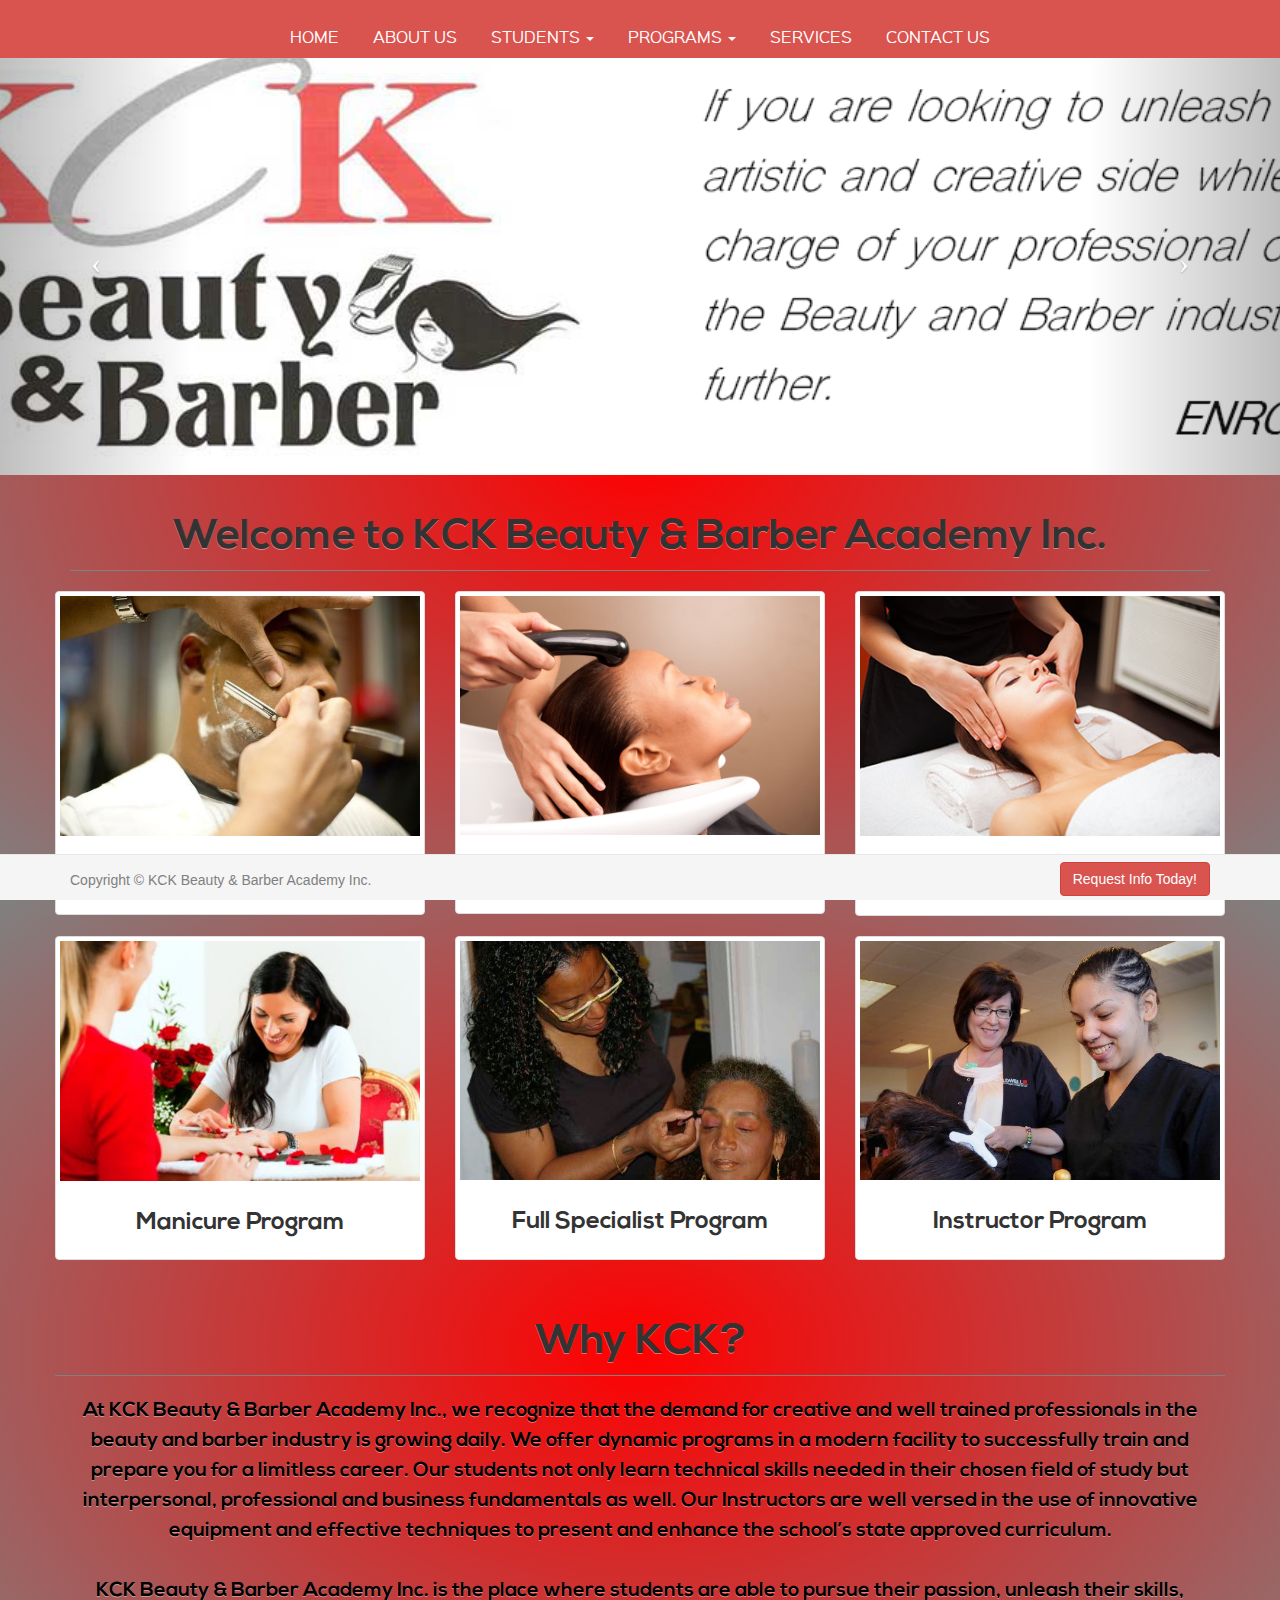
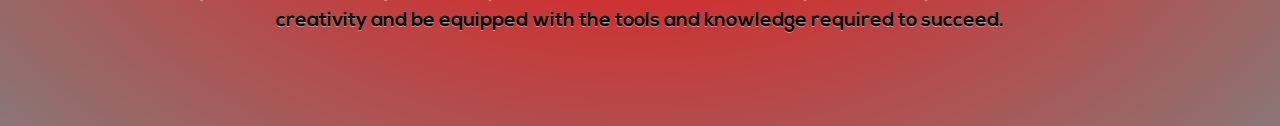
<file: index.html>
<!DOCTYPE html>
<html lang="en">

<head>

    <meta charset="utf-8">
    <meta http-equiv="X-UA-Compatible" content="IE=edge">
    <meta name="viewport" content="width=device-width, initial-scale=1">


    <!--MAKE SURE TO ADD META INFORMATION-->
    <meta name="description" content="">
    <meta name="author" content="">
    <meta name="google-site-verification" content="0IFlPeDEFpdHrAFKmiZRgEYuVcAu09Lflr39DM6Uhb4" />

    <title>KCK Beauty & Barber School</title>

    <!-- Bootstrap Core CSS -->
    <link href="css/bootstrap.min.css" rel="stylesheet">

    <!-- Custom CSS -->
    <link rel="stylesheet" type="text/css" href="css/styles.css">
    <link rel="stylesheet" type="text/scss" href="css/base.scss">
    <link href="css/modern-business.css" rel="stylesheet">

    <!-- Custom Fonts -->
    <link href="font-awesome/css/font-awesome.min.css" rel="stylesheet" type="text/css">

    <!-- HTML5 Shim and Respond.js IE8 support of HTML5 elements and media queries -->
    <!-- WARNING: Respond.js doesn't work if you view the page via file:// -->
    <!--[if lt IE 9]>
        <script src="https://oss.maxcdn.com/libs/html5shiv/3.7.0/html5shiv.js"></script>
        <script src="https://oss.maxcdn.com/libs/respond.js/1.4.2/respond.min.js"></script>
    <![endif]-->

    <script>
      (function(i,s,o,g,r,a,m){i['GoogleAnalyticsObject']=r;i[r]=i[r]||function(){
      (i[r].q=i[r].q||[]).push(arguments)},i[r].l=1*new Date();a=s.createElement(o),
      m=s.getElementsByTagName(o)[0];a.async=1;a.src=g;m.parentNode.insertBefore(a,m)
      })(window,document,'script','//www.google-analytics.com/analytics.js','ga');

      ga('create', 'UA-53419067-2', 'auto');
      ga('send', 'pageview');

    </script>

</head>

<body>

      <nav class="navbar navbar-custom navbar-fixed-top" role="navigation">
        <div class="container">
            <!-- Brand and toggle get grouped for better mobile display -->
            <div class="navbar-header">
                <button type="button" class="navbar-toggle" data-toggle="collapse" data-target="#bs-example-navbar-collapse-1">
                    <span class="sr-only">Toggle navigation</span>
                    <span class="icon-bar"></span>
                    <span class="icon-bar"></span>
                    <span class="icon-bar"></span>
                </button>
                
            </div>
            <!-- Collect the nav links, forms, and other content for toggling -->
            <div class="collapse navbar-collapse" id="bs-example-navbar-collapse-1">
                <ul class="nav navbar-nav navbar" id="navi">
                    <li>
                        <a href="index.html">HOME</a>
                    </li>
                    <li>
                        <a href="about.html">ABOUT US</a>
                    </li>
                    <li class="dropdown">
                        <a href="contact.html" class="dropdown-toggle" data-toggle="dropdown">STUDENTS <b class="caret"></b></a>
                        <ul class="dropdown-menu">
                            <li>
                                <a href="admissions.html">Admissions</a>
                            </li>
                            <li>
                                <a href="student_handbook.html">Student Handbook & Catalog</a>
                            </li>
                        </ul>
                    </li>
                    <li class="dropdown">
                        <a href="#" class="dropdown-toggle" data-toggle="dropdown">PROGRAMS <b class="caret"></b></a>
                        <ul class="dropdown-menu">
                            <li>
                                <a href="barber_program.html">Barber Program</a>
                            </li>
                            <li>
                                <a href="cosmetology_program.html">Cosmetology Program</a>
                            </li>
                            <li>
                                <a href="manicure_program.html">Manicure Program</a>
                            </li>
                            <li>
                                <a href="skin_care_program.html">Skin Care Specialist Program</a>
                            </li>
                            <li>
                                <a href="full_specialist_program.html">Full Specialist Program</a>
                            </li>
                             <li>
                                <a href="instructor_program.html">Instructor Program</a>
                            </li>
                        </ul>
                    </li>
                    <li>
                        <a href="services.html">SERVICES</a>
                    </li>
                    <li class="dropdown">
                        <a href="contact.html">CONTACT US</a>
                    </li>
                </ul>
            </div>
            <!-- /.navbar-collapse -->
        </div>
        <!-- /.container -->
    </nav>

     <!-- Header Carousel -->
    <header id="myCarousel" class="carousel slide">
        <!-- Indicators -->
        <ol class="carousel-indicators">
            <li data-target="#myCarousel" data-slide-to="0" class="active"></li>
            <li data-target="#myCarousel" data-slide-to="1"></li>
            <li data-target="#myCarousel" data-slide-to="2"></li>
        </ol>

        <!-- Wrapper for slides -->
        <div class="carousel-inner">
            <div class="item active">
                <div class="fill" style="background-image:url('img/kck_logo3.jpg');"></div>
                <div class="carousel-caption">
                </div>
            </div>
            <div class="item">
                <div class="fill" style="background-image:url('img/elegance.jpg');"></div>
                <div class="carousel-caption">
                    <h2></h2>
                </div>
            </div>
            <div class="item">
                <div class="fill" style="background-image:url('img/banner-cosmetology.jpg');"></div>
                <div class="carousel-caption">
                    <h2></h2>
                </div>
            </div>
        </div>

        <!-- Controls -->
        <a class="left carousel-control" href="#myCarousel" data-slide="prev">
            <span class="icon-prev"></span>
        </a>
        <a class="right carousel-control" href="#myCarousel" data-slide="next">
            <span class="icon-next"></span>
        </a>
    </header>

    <!-- Page Content -->
    <div class="container">

        <!-- Marketing Icons Section -->
        <div class="row">
            <div class="col-lg-12">
                <h1 class="page-header" id="page_title">
                    Welcome to KCK Beauty & Barber Academy Inc.
                </h1>
            </div>
           

        <div class="row">
          <div class="col-sm-6 col-md-4">
            <a href="barber_program.html">
            <div class="thumbnail">
              <img src="img/barber_pic.jpeg" alt="...">
              <div class="caption">
                <h3 id="barber_program">Barber Program</h3>
              </div>
            </div></a>
          </div>

           <div class="col-sm-6 col-md-4">
            <a href="cosmetology_program.html">
            <div class="thumbnail">
              <img src="img/cosmetology.jpg" alt="...">
              <div class="caption">
                <h3 id="cosmetology_program">Cosmetology Program</h3>
              </div>
            </div></a>
          </div>

           <div class="col-sm-6 col-md-4">
            <a href="skin_care_program.html">
            <div class="thumbnail">
              <img src="img/skin_care.jpg" alt="...">
              <div class="caption">
                <h3 id="skin_care_program">Skin Care Program</h3>
              </div>
            </div></a>
          </div>
        </div>



        <div class="row">
          <div class="col-sm-6 col-md-4">
            <a href="manicure_program.html">
            <div class="thumbnail">
              <img src="img/manicure.jpg" alt="...">
              <div class="caption">
                <h3 id="barber_program">Manicure Program</h3>
              </div>
            </div></a>
          </div>

           <div class="col-sm-6 col-md-4">
            <a href="full_specialist_program.html">
            <div class="thumbnail">
              <img src="img/specialist10.jpg" alt="...">
              <div class="caption">
                <h3 id="cosmetology_program">Full Specialist Program</h3>
              </div>
            </div></a>
          </div>

           <div class="col-sm-6 col-md-4">
            <a href="instructor_program.html">
            <div class="thumbnail">
              <img src="img/instructor_pic0.jpg" alt="...">
              <div class="caption">
                <h3 id="skin_care_program">Instructor Program</h3>
              </div>
            </div></a>
          </div>
        </div>

        <!--Beginning of Second Row-->
        <div class="row">
            <div class="col-lg-12">
                <h1 class="page-header" id="page_title">
                    Why KCK?
                </h1>
            </div>
            <div class="col-lg-12">
                <p id="program_description" style="text-align: center">At KCK Beauty & Barber Academy Inc., we recognize that the demand for creative and well trained professionals in the beauty and barber industry is growing daily. We offer dynamic programs in a modern facility to successfully train and prepare you for a limitless career. Our students not only learn technical skills needed in their chosen field of study but interpersonal, professional and business fundamentals as well. Our Instructors are well versed in the use of innovative equipment and effective techniques to present and enhance the school’s state approved curriculum.</p>
                <br>
                <p id="program_description" style="text-align: center">KCK Beauty & Barber Academy Inc. is the place where students are able to pursue their passion, unleash their skills, creativity and be equipped with the tools and knowledge required to succeed.</p><br><br><br><br>
            </div>
        </div>
    
        
        

        <!-- Footer -->
        <div class="navbar navbar-default navbar-fixed-bottom" id="footer">
            <div class="container">
                 <p id="copyright" class="pull-left">Copyright &copy; KCK Beauty & Barber Academy Inc.</p>
                 <a href="#myModal" role="button" class="btn btn-danger pull-right" data-toggle="modal" id="request_info">Request Info Today!</a>

              <div id="myModal" class="modal fade" tabindex="-1" role="dialog" aria-labelledby="myModalLabel" aria-hidden="true">
              <div class="modal-dialog">
              <div class="modal-content">
              <div class="modal-header">
              <button type="button" class="close" data-dismiss="modal" aria-hidden="true">&times;</button>
              <h4 class="modal-title">Request Information Form</h4>
              </div>
            <div class="modal-body">
            <form class="form-horizontal" name="commentform" method="post" action="send_form_email.php">
                <div class="form-group">
                <label class="control-label col-md-4" for="first_name">First Name</label>
                <div class="col-md-6">
                <input type="text" class="form-control" id="first_name" name="first_name" placeholder="First Name"/>
                </div>
                </div>

                <div class="form-group">
                <label class="control-label col-md-4" for="last_name">Last Name</label>
                <div class="col-md-6">
                <input type="text" class="form-control" id="last_name" name="last_name" placeholder="Last Name"/>
                </div>
                </div>

                <div class="form-group">
                <label class="control-label col-md-4" for="email">Email Address</label>
                <div class="col-md-6">
                <input type="email" class="form-control" id="email" name="email" placeholder="Email Address"/>
                </div>
                </div>

                <div class="form-group">
                <label class="control-label col-md-4" for="phone">Phone Number</label>
                <div class="col-md-6">
                <input type="text" class="form-control" id="phone_number" name="phone_number" placeholder="Phone Number">
                </div>
                </div>

                 <div class="form-group">
                <label class="control-label col-md-4" for="address">Address</label>
                <div class="col-md-6">
                <input type="text" class="form-control" id="address" name="address" placeholder="Address">
                </div>
                </div>

                 <div class="form-group">
                <label class="control-label col-md-4" for="state">State</label>
                <div class="col-md-6">
                <input type="text" class="form-control" id="state" name="state" placeholder="State">
                </div>
                </div>

                 <div class="form-group">
                <label class="control-label col-md-4" for="city">City</label>
                <div class="col-md-6">
                <input type="text" class="form-control" id="city" name="city" placeholder="City">
                </div>
                </div>

                <div class="form-group">
                <label class="control-label col-md-4" for="zip">Zip Code</label>
                <div class="col-md-6">
                <input type="text" class="form-control" id="zip" name="zip" placeholder="Zip Code">
                </div>
                </div>


                <div class="form-group">
                <label class="control-label col-md-4" for="comment">Question or Comment</label>
                <div class="col-md-6">
                <textarea rows="6" class="form-control" id="comments" name="comments" placeholder="Your question or comment here"></textarea>
                </div>
                </div>

                <div class="form-group">
                <div class="col-md-6">
                <button type="submit" value="Submit" class="btn btn-custom pull-right">Send</button>
                </div>
                </div>
            </form>            
            </div><!-- End of Modal body -->
            </div><!-- End of Modal content -->
            </div><!-- End of Modal dialog -->
            </div><!-- End 
            </div>
        </div>
    </div>    
       

    <!-- jQuery -->
    <script src="js/jquery.js"></script>

    <!-- Bootstrap Core JavaScript -->
    <script src="js/bootstrap.min.js"></script>

    <script>
        $("body").css("height",$(window).height());
    </script>

    <!-- Script to Activate the Carousel -->
    <script>
    $('.carousel').carousel({
        interval: 5000 //changes the speed
    })
    </script>


</body>

</html>
</file>
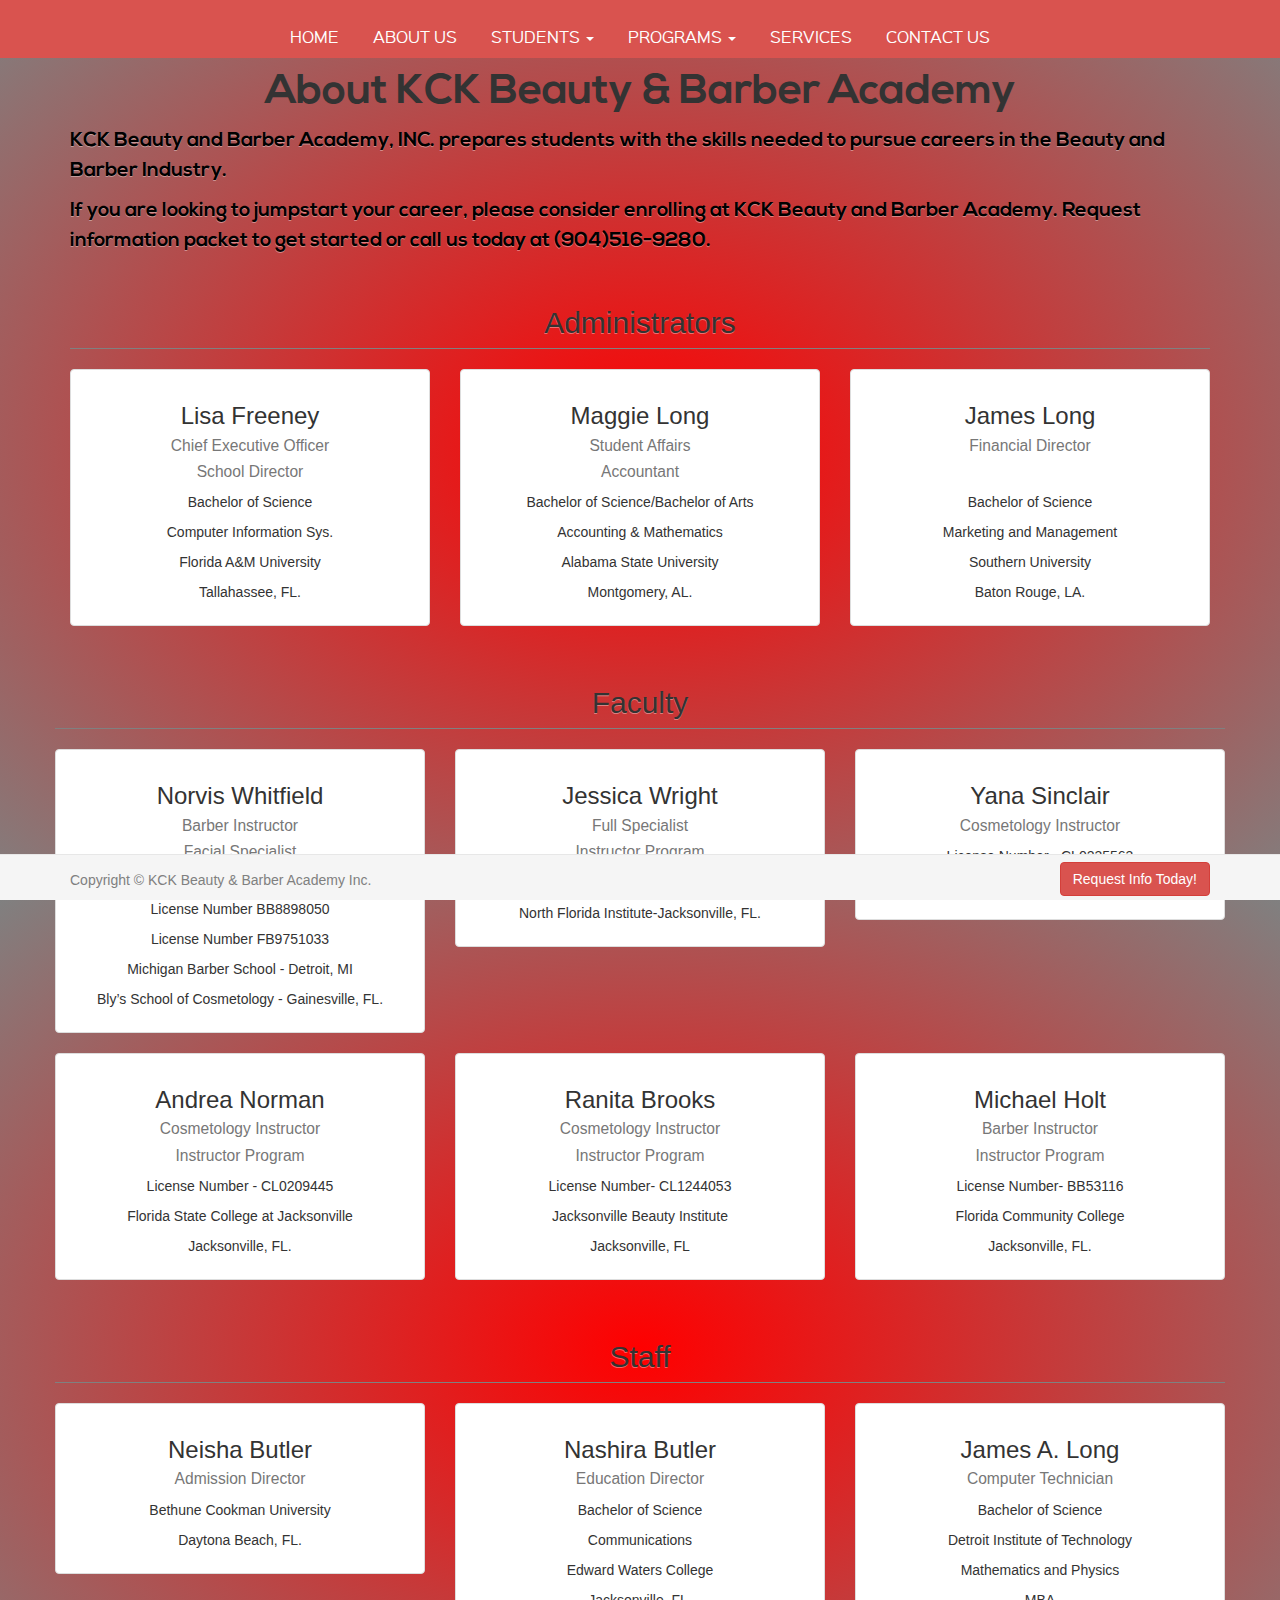
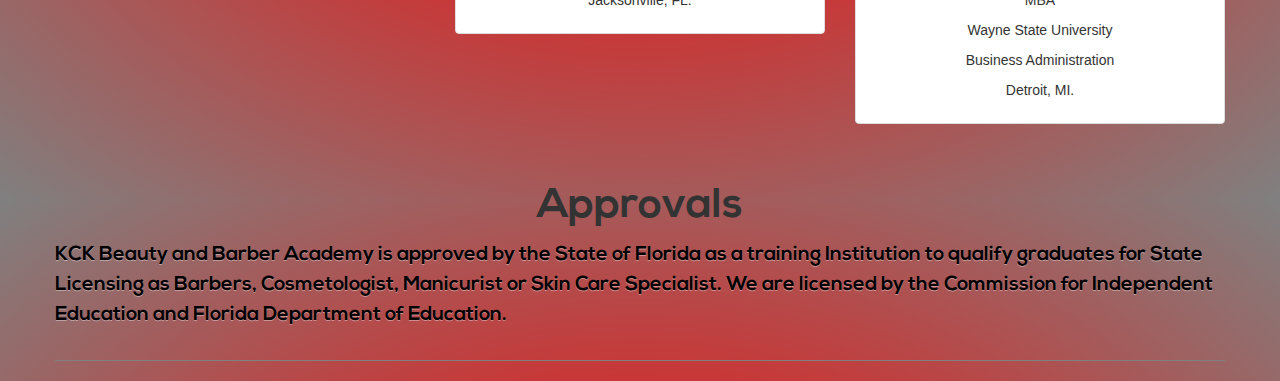
<file: about.html>
<!DOCTYPE html>
<html lang="en">

<head>

    <meta charset="utf-8">
    <meta http-equiv="X-UA-Compatible" content="IE=edge">
    <meta name="viewport" content="width=device-width, initial-scale=1">
    <meta name="description" content="">
    <meta name="author" content="">

    <title>KCK Beauty & Barber School</title>

    <!-- Bootstrap Core CSS -->
    <link href="css/bootstrap.min.css" rel="stylesheet">

    <!-- Custom CSS -->
    <link rel="stylesheet" type="text/css" href="css/styles.css">
    <link href="css/modern-business.css" rel="stylesheet">

    <!-- Custom Fonts -->
    <link href="font-awesome/css/font-awesome.min.css" rel="stylesheet" type="text/css">

    <!-- HTML5 Shim and Respond.js IE8 support of HTML5 elements and media queries -->
    <!-- WARNING: Respond.js doesn't work if you view the page via file:// -->
    <!--[if lt IE 9]>
        <script src="https://oss.maxcdn.com/libs/html5shiv/3.7.0/html5shiv.js"></script>
        <script src="https://oss.maxcdn.com/libs/respond.js/1.4.2/respond.min.js"></script>
    <![endif]-->

    <script>
      (function(i,s,o,g,r,a,m){i['GoogleAnalyticsObject']=r;i[r]=i[r]||function(){
      (i[r].q=i[r].q||[]).push(arguments)},i[r].l=1*new Date();a=s.createElement(o),
      m=s.getElementsByTagName(o)[0];a.async=1;a.src=g;m.parentNode.insertBefore(a,m)
      })(window,document,'script','//www.google-analytics.com/analytics.js','ga');

      ga('create', 'UA-53419067-2', 'auto');
      ga('send', 'pageview');

    </script>

</head>

<body>

    <!-- Navigation -->
       <nav class="navbar navbar-custom navbar-fixed-top" role="navigation">
            <div class="container">
                <!-- Brand and toggle get grouped for better mobile display -->
                <div class="navbar-header">
                    <button type="button" class="navbar-toggle" data-toggle="collapse" data-target="#bs-example-navbar-collapse-1">
                        <span class="sr-only">Toggle navigation</span>
                        <span class="icon-bar"></span>
                        <span class="icon-bar"></span>
                        <span class="icon-bar"></span>
                    </button>
                    
                </div>
                <!-- Collect the nav links, forms, and other content for toggling -->
                <div class="collapse navbar-collapse" id="bs-example-navbar-collapse-1">
                    <ul class="nav navbar-nav navbar" id="navi">
                        <li>
                            <a href="index.html">HOME</a>
                        </li>
                        <li>
                            <a href="about.html">ABOUT US</a>
                        </li>
                        <li class="dropdown">
                            <a href="contact.html" class="dropdown-toggle" data-toggle="dropdown">STUDENTS <b class="caret"></b></a>
                            <ul class="dropdown-menu">
                                <li>
                                    <a href="admissions.html">Admissions</a>
                                </li>
                                <li>
                                    <a href="student_handbook.html">Student Handbook & Catalog</a>
                                </li>
                            </ul>
                        </li>
                        <li class="dropdown">
                            <a href="#" class="dropdown-toggle" data-toggle="dropdown">PROGRAMS <b class="caret"></b></a>
                            <ul class="dropdown-menu">
                                <li>
                                    <a href="barber_program.html">Barber Program</a>
                                </li>
                                <li>
                                    <a href="cosmetology_program.html">Cosmetology Program</a>
                                </li>
                                <li>
                                    <a href="manicure_program.html">Manicure Program</a>
                                </li>
                                <li>
                                    <a href="skin_care_program.html">Skin Care Specialist Program</a>
                                </li>
                                <li>
                                    <a href="full_specialist_program.html">Full Specialist Program</a>
                                </li>
                                 <li>
                                    <a href="instructor_program.html">Instructor Program</a>
                                </li>
                            </ul>
                        </li>
                        <li class="dropdown">
                            <a href="services.html">SERVICES</a>
                        </li>
                        <li class="dropdown">
                            <a href="contact.html">CONTACT US</a>
                        </li>
                    </ul>
                </div>
                <!-- /.navbar-collapse -->
            </div>
            <!-- /.container -->
        </nav>

    <!-- Page Content -->
    <div class="container">


        <!-- Intro Content -->
        <div class="row">
            <div class="col-md-12">
                <h2 id="page_title">About KCK Beauty & Barber Academy</h2>
                <p id="program_description">KCK Beauty and Barber Academy, INC.  prepares students with the skills needed to pursue careers in the Beauty and Barber Industry.</p>
                <p id="program_description">If you are looking to jumpstart your career, please consider enrolling at KCK Beauty and Barber Academy.  Request  information packet to get started or call us today at (904)516-9280.</p>
            </div>
        </div>
        <!-- /.row -->

        <!-- Admin -->
        <div class="row">
            <div class="col-lg-12">
                <h2 class="page-header" style="text-align: center">Administrators</h2>
            </div>
            <div class="col-md-4 text-center">
                <div class="thumbnail">
                    <div class="caption">
                        <h3>Lisa Freeney<br>
                            <small>Chief Executive Officer</small><br>
                            <small>School Director</small>
                        </h3>
                        <p>Bachelor of Science</p> 
                        <p>Computer Information Sys.</p>
                        <p>Florida A&M University</p>
                        <p>Tallahassee, FL.</p>        
                    </div>
                </div>
            </div>
            <div class="col-md-4 text-center">
                <div class="thumbnail">
                    <div class="caption">
                        <h3>Maggie Long<br>
                            <small>Student Affairs</small><br>
                            <small>Accountant</small>
                        </h3>
                        <p>Bachelor of Science/Bachelor of Arts</p> 
                        <p>Accounting & Mathematics</p>
                        <p>Alabama State University</p>
                        <p>Montgomery, AL.</p>        
                    </div>
                </div>
            </div>
            <div class="col-md-4 text-center">
                <div class="thumbnail">
                    <div class="caption">
                        <h3>James Long<br>
                            <small>Financial Director</small><br>
                            <br>
                        </h3>
                        <p>Bachelor of Science</p> 
                        <p>Marketing and Management</p>
                        <p>Southern University</p>
                        <p>Baton Rouge, LA.</p>        
                    </div>
                </div>
            </div>
    <!--/row-->
        
    <!--Faculty-->
        <div class="row">
             <div class="col-lg-12">
                <h2 class="page-header" style="text-align: center">Faculty</h2>
            </div>
            <div class="col-md-4 text-center">
                <div class="thumbnail">
                    <div class="caption">
                        <h3>Norvis Whitfield<br>
                            <small>Barber Instructor</small><br>
                            <small>Facial Specialist</small><br>
                            <small>Instructor Program</small>
                        </h3>
                        <p>License Number BB8898050</p>
                        <p>License Number FB9751033</p> 
                        <p>Michigan Barber School - Detroit, MI</p> 
                        <p>Bly’s School of Cosmetology - Gainesville, FL.</p>       
                    </div>
                </div>
            </div>
            <div class="col-md-4 text-center">
                <div class="thumbnail">
                    <div class="caption">
                        <h3>Jessica Wright<br>
                            <small>Full Specialist</small><br>
                            <small>Instructor Program</small>
                        </h3>
                        <p>License Number -FS872134</p>
                        <p>North Florida Institute-Jacksonville, FL.</p>         
                    </div>
                </div>
            </div>
            <div class="col-md-4 text-center">
                <div class="thumbnail">
                    <div class="caption">
                        <h3>Yana Sinclair<br>
                            <small>Cosmetology Instructor</small><br>
                        </h3>
                        <p>License Number - CL0235563</p>
                        <p>Florida State College at Jacksonville</p>       
                    </div>
                </div>
            </div>
        </div>
    <!-- /.row -->
    <!--Second Fac Row-->
        <div class="row">
            <div class="col-md-4 text-center">
                <div class="thumbnail">
                    <div class="caption">
                        <h3>Andrea Norman<br>
                            <small>Cosmetology Instructor</small><br>
                            <small>Instructor Program</small>
                        </h3>
                        <p>License Number - CL0209445</p> 
                        <p>Florida State College at Jacksonville</p>  
                        <p>Jacksonville, FL.</p>     
                    </div>
                </div>
            </div>
            <div class="col-md-4 text-center">
                <div class="thumbnail">
                    <div class="caption">
                        <h3>Ranita Brooks<br>
                            <small>Cosmetology Instructor</small><br>
                            <small>Instructor Program</small>
                        </h3>
                        <p>License Number- CL1244053</p>   
                        <p>Jacksonville Beauty Institute</p>   
                        <p>Jacksonville, FL</p>   
                    </div>
                </div>
            </div>
            <div class="col-md-4 text-center">
                <div class="thumbnail">
                    <div class="caption">
                        <h3>Michael Holt<br>
                            <small>Barber Instructor</small><br>
                            <small>Instructor Program</small>
                        </h3>
                        <p>License Number- BB53116</p>  
                        <p>Florida Community College</p> 
                        <p>Jacksonville, FL.</p>    
                    </div>
                </div>
            </div>
        </div>

    <!--Staff-->
        <div class="row">
             <div class="col-lg-12">
                <h2 class="page-header" style="text-align: center">Staff</h2>
            </div>
            <div class="col-md-4 text-center">
                <div class="thumbnail">
                    <div class="caption">
                        <h3>Neisha Butler<br>
                            <small>Admission Director</small><br>
                        </h3>
                        <p>Bethune Cookman  University</p> 
                        <p>Daytona Beach, FL.</p>       
                    </div>
                </div>
            </div>
            <div class="col-md-4 text-center">
                <div class="thumbnail">
                    <div class="caption">
                        <h3>Nashira Butler<br>
                            <small>Education Director</small><br>
                        </h3>
                        <p>Bachelor of Science</p>
                        <p>Communications</p>         
                        <p>Edward Waters College</p>
                        <p>Jacksonville, FL.</p>
                    </div>
                </div>
            </div>
            <div class="col-md-4 text-center">
                <div class="thumbnail">
                    <div class="caption">
                        <h3>James A. Long <br>
                            <small>Computer Technician</small><br>
                        </h3>
                        <p>Bachelor of Science</p>       
                        <p>Detroit Institute of Technology</p>
                        <p>Mathematics and Physics</p>
                        <p>MBA</p>
                        <p>Wayne State University</p>
                        <p>Business Administration</p>
                        <p>Detroit, MI.</p>
                    </div>
                </div>
            </div>
        </div>
        <br>
    <!-- /.row -->

    <!--Approval Row-->
    <div class="row">
        <div class="col-md-12">
            <h3 style="text-align: center" id="page_title">Approvals</h3>
            <p id="program_description">KCK Beauty and Barber Academy is approved by the State of Florida as a training Institution to qualify graduates for State Licensing as Barbers, Cosmetologist, Manicurist or Skin Care Specialist. We are licensed by the Commission for Independent Education and Florida Department of Education.</p>
        </div><br><br><br>
    </div>

         <hr>

        <!-- Footer -->
        <div class="navbar navbar-default navbar-fixed-bottom" id="footer">
            <div class="container">
                 <p id="copyright" class="pull-left">Copyright &copy; KCK Beauty & Barber Academy Inc.</p>
                 <a href="#myModal" role="button" class="btn btn-danger pull-right" data-toggle="modal" id="request_info">Request Info Today!</a>

              <div id="myModal" class="modal fade" tabindex="-1" role="dialog" aria-labelledby="myModalLabel" aria-hidden="true">
              <div class="modal-dialog">
              <div class="modal-content">
              <div class="modal-header">
              <button type="button" class="close" data-dismiss="modal" aria-hidden="true">&times;</button>
              <h4 class="modal-title">Request Information Form</h4>
              </div>
            <div class="modal-body">
            <form class="form-horizontal" name="commentform" method="post" action="send_form_email.php">
                <div class="form-group">
                <label class="control-label col-md-4" for="first_name">First Name</label>
                <div class="col-md-6">
                <input type="text" class="form-control" id="first_name" name="first_name" placeholder="First Name"/>
                </div>
                </div>

                <div class="form-group">
                <label class="control-label col-md-4" for="last_name">Last Name</label>
                <div class="col-md-6">
                <input type="text" class="form-control" id="last_name" name="last_name" placeholder="Last Name"/>
                </div>
                </div>

                <div class="form-group">
                <label class="control-label col-md-4" for="email">Email Address</label>
                <div class="col-md-6">
                <input type="email" class="form-control" id="email" name="email" placeholder="Email Address"/>
                </div>
                </div>

                <div class="form-group">
                <label class="control-label col-md-4" for="phone">Phone Number</label>
                <div class="col-md-6">
                <input type="text" class="form-control" id="phone_number" name="phone_number" placeholder="Phone Number">
                </div>
                </div>

                 <div class="form-group">
                <label class="control-label col-md-4" for="address">Address</label>
                <div class="col-md-6">
                <input type="text" class="form-control" id="address" name="address" placeholder="Address">
                </div>
                </div>

                 <div class="form-group">
                <label class="control-label col-md-4" for="state">State</label>
                <div class="col-md-6">
                <input type="text" class="form-control" id="state" name="state" placeholder="State">
                </div>
                </div>

                 <div class="form-group">
                <label class="control-label col-md-4" for="city">City</label>
                <div class="col-md-6">
                <input type="text" class="form-control" id="city" name="city" placeholder="City">
                </div>
                </div>

                <div class="form-group">
                <label class="control-label col-md-4" for="zip">Zip Code</label>
                <div class="col-md-6">
                <input type="text" class="form-control" id="zip" name="zip" placeholder="Zip Code">
                </div>
                </div>


                <div class="form-group">
                <label class="control-label col-md-4" for="comment">Question or Comment</label>
                <div class="col-md-6">
                <textarea rows="6" class="form-control" id="comments" name="comments" placeholder="Your question or comment here"></textarea>
                </div>
                </div>

                <div class="form-group">
                <div class="col-md-6">
                <button type="submit" value="Submit" class="btn btn-custom pull-right">Send</button>
                </div>
                </div>
            </form>            
            </div><!-- End of Modal body -->
            </div><!-- End of Modal content -->
            </div><!-- End of Modal dialog -->
            </div><!-- End 
            </div>
        </div>

    </div>
    <!-- /.container -->

    <!-- jQuery -->
    <script src="js/jquery.js"></script>

    <!-- Bootstrap Core JavaScript -->
    <script src="js/bootstrap.min.js"></script>

</body>

</html>
</file>
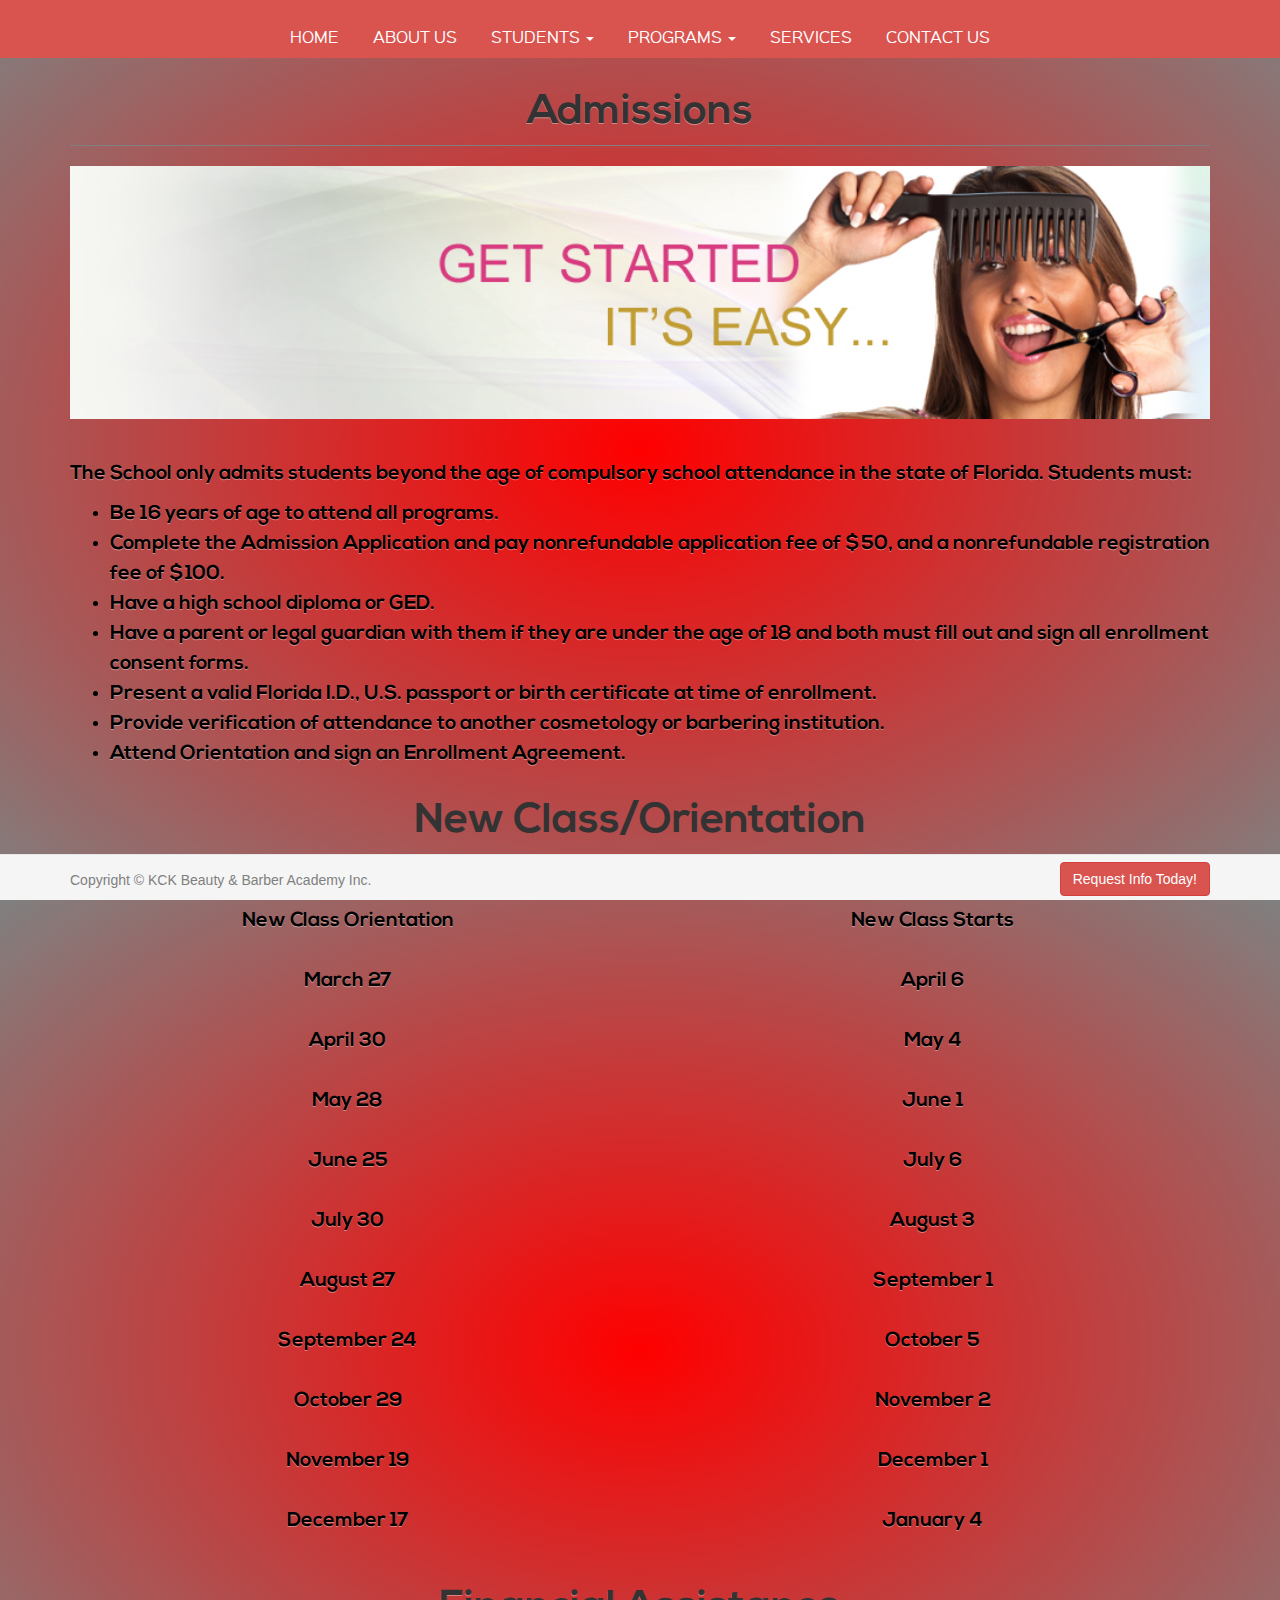
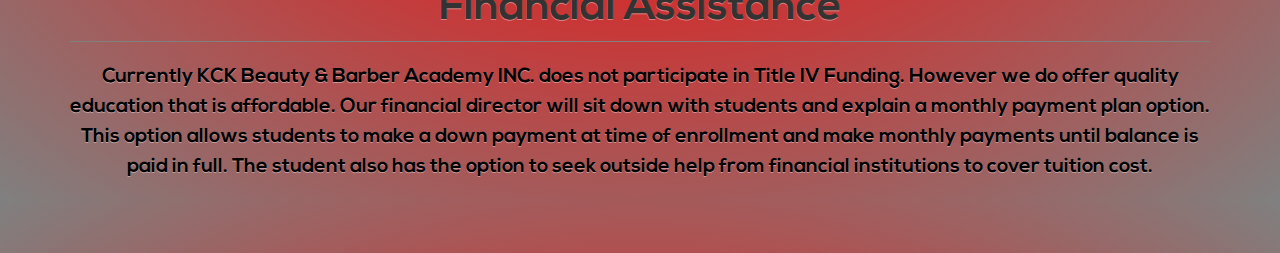
<file: admissions.html>
<!DOCTYPE html>
<html lang="en">

<head>

    <meta charset="utf-8">
    <meta http-equiv="X-UA-Compatible" content="IE=edge">
    <meta name="viewport" content="width=device-width, initial-scale=1">
    <meta name="description" content="">
    <meta name="author" content="">

    <title>KCK Beauty & Barber School</title>

    <!-- Bootstrap Core CSS -->
    <link href="css/bootstrap.min.css" rel="stylesheet">

    <!-- Custom CSS -->
    <link rel="stylesheet" type="text/css" href="css/styles.css">
    <link href="css/modern-business.css" rel="stylesheet">

    <!-- Custom Fonts -->
    <link href="font-awesome/css/font-awesome.min.css" rel="stylesheet" type="text/css">

    <!-- HTML5 Shim and Respond.js IE8 support of HTML5 elements and media queries -->
    <!-- WARNING: Respond.js doesn't work if you view the page via file:// -->
    <!--[if lt IE 9]>
        <script src="https://oss.maxcdn.com/libs/html5shiv/3.7.0/html5shiv.js"></script>
        <script src="https://oss.maxcdn.com/libs/respond.js/1.4.2/respond.min.js"></script>
    <![endif]-->

    <script>
      (function(i,s,o,g,r,a,m){i['GoogleAnalyticsObject']=r;i[r]=i[r]||function(){
      (i[r].q=i[r].q||[]).push(arguments)},i[r].l=1*new Date();a=s.createElement(o),
      m=s.getElementsByTagName(o)[0];a.async=1;a.src=g;m.parentNode.insertBefore(a,m)
      })(window,document,'script','//www.google-analytics.com/analytics.js','ga');

      ga('create', 'UA-53419067-2', 'auto');
      ga('send', 'pageview');

    </script>

</head>

<body>

    <!-- Navigation -->
    <nav class="navbar navbar-custom navbar-fixed-top" role="navigation">
        <div class="container">
            <!-- Brand and toggle get grouped for better mobile display -->
            <div class="navbar-header">
                <button type="button" class="navbar-toggle" data-toggle="collapse" data-target="#bs-example-navbar-collapse-1">
                    <span class="sr-only">Toggle navigation</span>
                    <span class="icon-bar"></span>
                    <span class="icon-bar"></span>
                    <span class="icon-bar"></span>
                </button>
                
            </div>
            <!-- Collect the nav links, forms, and other content for toggling -->
            <div class="collapse navbar-collapse" id="bs-example-navbar-collapse-1">
                <ul class="nav navbar-nav navbar" id="navi">
                    <li>
                        <a href="index.html">HOME</a>
                    </li>
                    <li>
                        <a href="about.html">ABOUT US</a>
                    </li>
                    <li class="dropdown">
                        <a href="contact.html" class="dropdown-toggle" data-toggle="dropdown">STUDENTS <b class="caret"></b></a>
                        <ul class="dropdown-menu">
                            <li>
                                <a href="admissions.html">Admissions</a>
                            </li>
                            <li>
                                <a href="student_handbook.html">Student Handbook & Catalog</a>
                            </li>
                        </ul>
                    </li>
                    <li class="dropdown">
                        <a href="#" class="dropdown-toggle" data-toggle="dropdown">PROGRAMS <b class="caret"></b></a>
                        <ul class="dropdown-menu">
                            <li>
                                <a href="barber_program.html">Barber Program</a>
                            </li>
                            <li>
                                <a href="cosmetology_program.html">Cosmetology Program</a>
                            </li>
                            <li>
                                <a href="manicure_program.html">Manicure Program</a>
                            </li>
                            <li>
                                <a href="skin_care_program.html">Skin Care Specialist Program</a>
                            </li>
                            <li>
                                <a href="full_specialist_program.html">Full Specialist Program</a>
                            </li>
                             <li>
                                <a href="instructor_program.html">Instructor Program</a>
                            </li>
                        </ul>
                    </li>
                    <li>
                        <a href="services.html">SERVICES</a> 
                    </li>
                    <li>
                        <a href="contact.html">CONTACT US </a>
                    </li>
                </ul>
            </div>
            <!-- /.navbar-collapse -->
        </div>
        <!-- /.container -->
    </nav>

    <!-- Page Content -->
    <div class="container">

        <!-- Page Heading/Breadcrumbs -->
        <div class="row">
            <div class="col-lg-12">
                <h1 class="page-header" id="page_title">Admissions
                </h1>
            </div>
        </div>
        <!-- /.row -->

        <!-- Content Row -->
        <div class="row">
            <div class="col-lg-12">
               <img src="img/programs_banner.jpg" width="100%"><br><br><br>
                    <p id="program_description">The School only admits students beyond the age of compulsory school attendance in the state of 
                    Florida. Students must:</p>
                    <ul id="program_description">
                        <li>Be 16 years of age to attend all programs.</li>
                        <li>Complete the Admission Application and pay nonrefundable application fee of $50, and a nonrefundable registration fee of $100.</li>
                        <li>Have a high school diploma or GED.</li>
                        <li>Have a parent or legal guardian with them if they are under the age of 18 and both must fill out and sign all enrollment consent forms.</li>
                        <li>Present  a valid Florida I.D., U.S. passport or birth certificate at time of enrollment.</li>
                        <li>Provide verification of attendance to another cosmetology or barbering institution.</li>
                        <li>Attend Orientation and sign an Enrollment Agreement.</li>
                    </ul>
            </div>
        </div>
        <!-- /.row -->
        
        <div class="row">
            <div class="col-md-12">
                <h3 style="text-align: center" id="page_title">New Class/Orientation</h3>
                <hr>
                <br>
            </div>
        </div>
        <div class="row">
            <div class="col-md-6">
                <p style="text-align: center" id="program_description">New Class Orientation</p><br>
                
                <p style="text-align: center" id="program_description">March 27</p><br>
                <p style="text-align: center" id="program_description">April 30</p><br>
                <p style="text-align: center" id="program_description">May 28</p><br>
                <p style="text-align: center" id="program_description">June 25</p><br>
                <p style="text-align: center" id="program_description">July 30</p><br>
                <p style="text-align: center" id="program_description">August 27</p><br>
                <p style="text-align: center" id="program_description">September 24</p><br>
                <p style="text-align: center" id="program_description">October 29</p><br>
                <p style="text-align: center" id="program_description">November 19</p><br>  
                <p style="text-align: center" id="program_description">December 17</p>
            </div>
            <div class="col-md-6">
                <p style="text-align: center" id="program_description">New Class Starts</p><br>
                
                <p style="text-align: center" id="program_description">April 6</p><br>
                <p style="text-align: center" id="program_description">May 4</p><br>
                <p style="text-align: center" id="program_description">June 1</p><br>
                <p style="text-align: center" id="program_description">July 6</p><br>
                <p style="text-align: center" id="program_description">August 3</p><br>
                <p style="text-align: center" id="program_description">September 1</p><br>
                <p style="text-align: center" id="program_description">October 5</p><br>
                <p style="text-align: center" id="program_description">November 2</p><br>
                <p style="text-align: center" id="program_description">December 1</p><br>
                <p style="text-align: center" id="program_description">January 4</p>
            </div>
            <hr>
        </div>
    <!--End of Row-->

    <div class="row">
            <div class="col-lg-12">
                <h1 class="page-header" id="page_title">Financial Assistance
                </h1>
            </div>
        </div>
        <!-- /.row -->

        <!-- Content Row -->
        <div class="row">
            <div class="col-lg-12">
                    <p id="program_description" style="text-align: center">Currently KCK Beauty & Barber Academy INC. does not participate in Title IV Funding. However we do offer quality education that is affordable. Our financial director will sit down with students and explain a monthly payment plan option. This option allows students to make a down payment at time of enrollment and make monthly payments until balance is paid in full. The student also has the option to seek outside help from financial institutions to cover tuition cost.</p><br><br><br>
            </div>
        </div>

        <div class="row">
            <div class="col-md-12">
               
            </div>
            


        

        <!-- Footer -->
        <div class="navbar navbar-default navbar-fixed-bottom" id="footer">
            <div class="container">
                 <p id="copyright" class="pull-left">Copyright &copy; KCK Beauty & Barber Academy Inc.</p>
              <a href="#myModal" role="button" class="btn btn-danger pull-right" data-toggle="modal" id="request_info">Request Info Today!</a>

              <div id="myModal" class="modal fade" tabindex="-1" role="dialog" aria-labelledby="myModalLabel" aria-hidden="true">
              <div class="modal-dialog">
              <div class="modal-content">
              <div class="modal-header">
              <button type="button" class="close" data-dismiss="modal" aria-hidden="true">&times;</button>
              <h4 class="modal-title">Request Information Form</h4>
              </div>
            <div class="modal-body">
            <form class="form-horizontal" name="commentform" method="post" action="send_form_email.php">
                <div class="form-group">
                <label class="control-label col-md-4" for="first_name">First Name</label>
                <div class="col-md-6">
                <input type="text" class="form-control" id="first_name" name="first_name" placeholder="First Name"/>
                </div>
                </div>

                <div class="form-group">
                <label class="control-label col-md-4" for="last_name">Last Name</label>
                <div class="col-md-6">
                <input type="text" class="form-control" id="last_name" name="last_name" placeholder="Last Name"/>
                </div>
                </div>

                <div class="form-group">
                <label class="control-label col-md-4" for="email">Email Address</label>
                <div class="col-md-6">
                <input type="email" class="form-control" id="email" name="email" placeholder="Email Address"/>
                </div>
                </div>

                <div class="form-group">
                <label class="control-label col-md-4" for="phone">Phone Number</label>
                <div class="col-md-6">
                <input type="text" class="form-control" id="phone_number" name="phone_number" placeholder="Phone Number">
                </div>
                </div>

                 <div class="form-group">
                <label class="control-label col-md-4" for="address">Address</label>
                <div class="col-md-6">
                <input type="text" class="form-control" id="address" name="address" placeholder="Address">
                </div>
                </div>

                 <div class="form-group">
                <label class="control-label col-md-4" for="state">State</label>
                <div class="col-md-6">
                <input type="text" class="form-control" id="state" name="state" placeholder="State">
                </div>
                </div>

                 <div class="form-group">
                <label class="control-label col-md-4" for="city">City</label>
                <div class="col-md-6">
                <input type="text" class="form-control" id="city" name="city" placeholder="City">
                </div>
                </div>

                <div class="form-group">
                <label class="control-label col-md-4" for="zip">Zip Code</label>
                <div class="col-md-6">
                <input type="text" class="form-control" id="zip" name="zip" placeholder="Zip Code">
                </div>
                </div>


                <div class="form-group">
                <label class="control-label col-md-4" for="comment">Question or Comment</label>
                <div class="col-md-6">
                <textarea rows="6" class="form-control" id="comments" name="comments" placeholder="Your question or comment here"></textarea>
                </div>
                </div>

                <div class="form-group">
                <div class="col-md-6">
                <button type="submit" value="Submit" class="btn btn-custom pull-right">Send</button>
                </div>
                </div>
            </form>            
            </div><!-- End of Modal body -->
            </div><!-- End of Modal content -->
            </div><!-- End of Modal dialog -->
            </div><!-- End 
            </div>
        </div>

    </div>
    <!-- /.container -->

    <!-- jQuery -->
    <script src="js/jquery.js"></script>

    <!-- Bootstrap Core JavaScript -->
    <script src="js/bootstrap.min.js"></script>

</body>

</html>
</file>
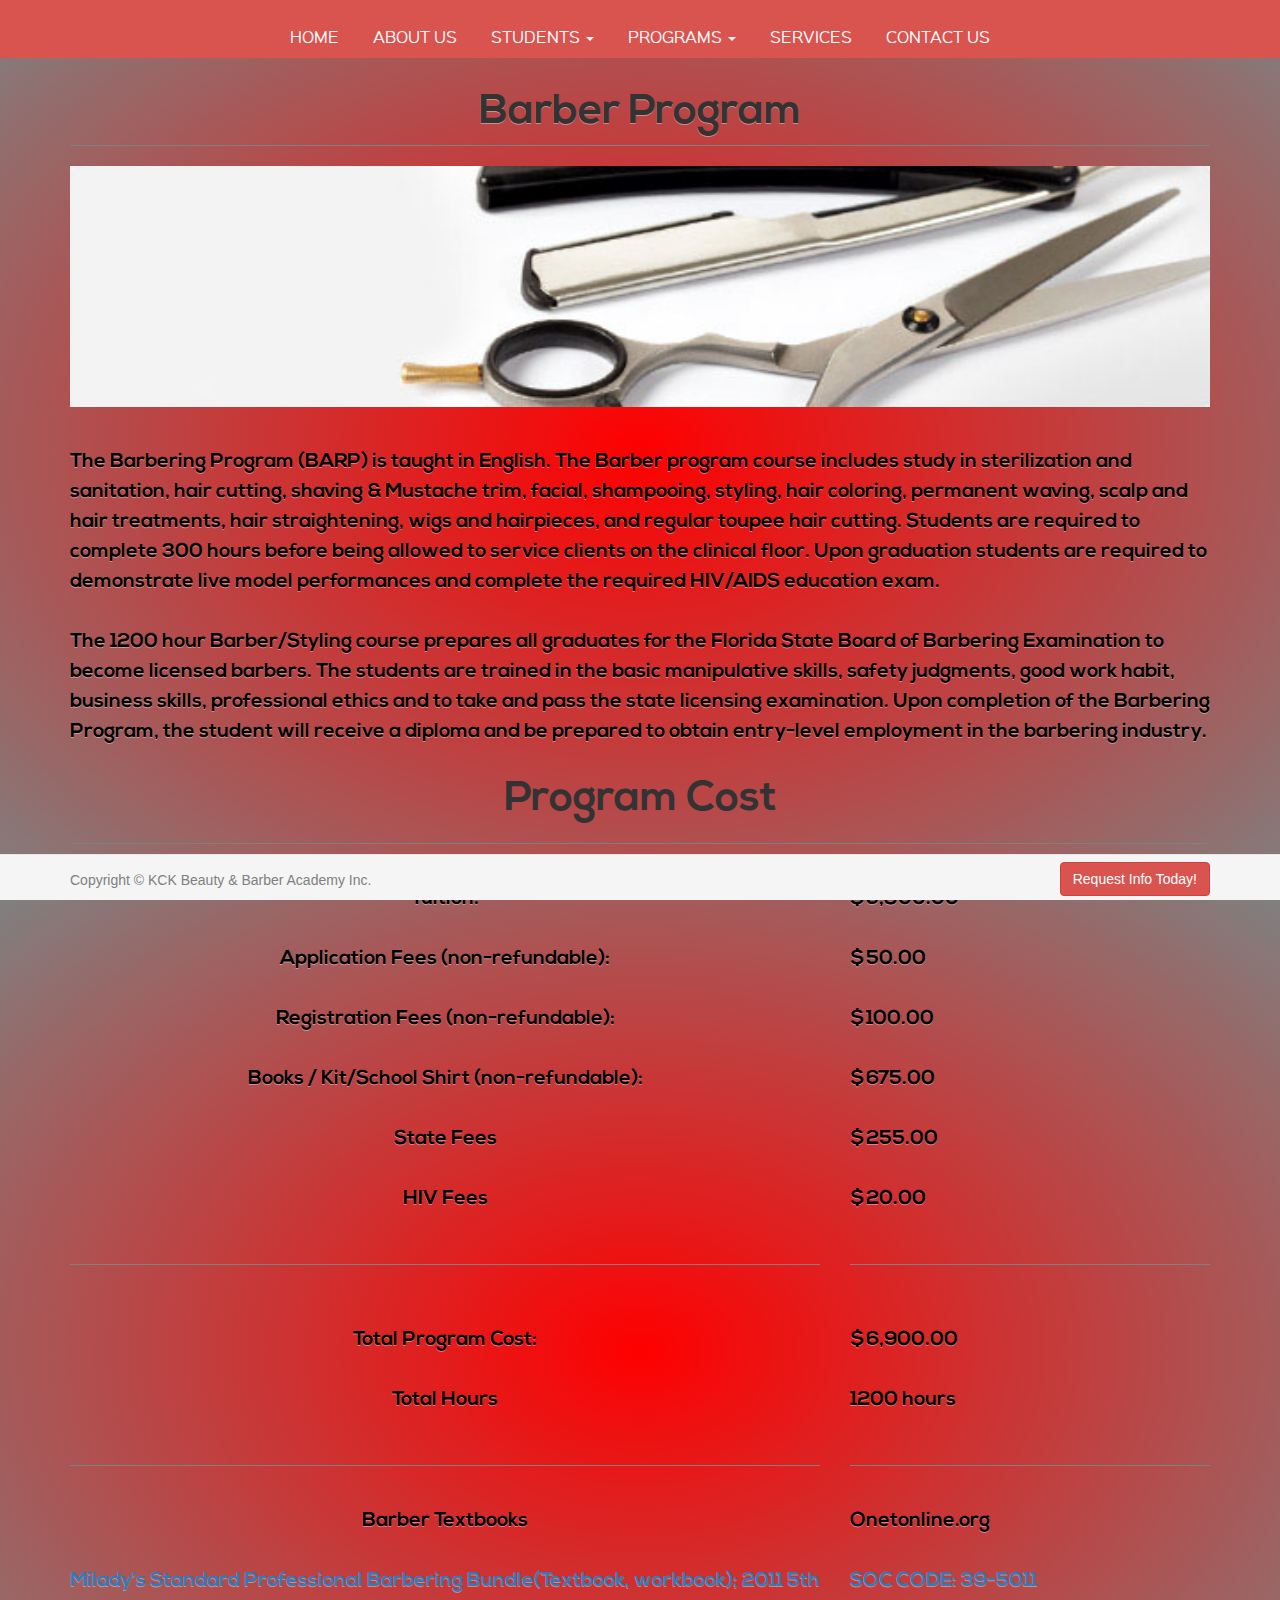
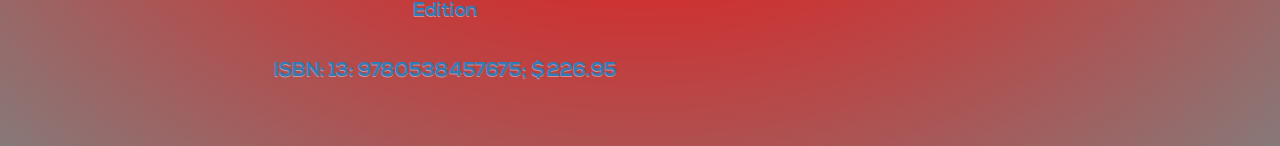
<file: barber_program.html>
<!DOCTYPE html>
<html lang="en">

<head>

    <meta charset="utf-8">
    <meta http-equiv="X-UA-Compatible" content="IE=edge">
    <meta name="viewport" content="width=device-width, initial-scale=1">
    <meta name="description" content="">
    <meta name="author" content="">

    <title>KCK Beauty & Barber School</title>

    <!-- Bootstrap Core CSS -->
    <link href="css/bootstrap.min.css" rel="stylesheet">

    <!-- Custom CSS -->
    <link rel="stylesheet" type="text/css" href="css/styles.css">
    <link href="css/modern-business.css" rel="stylesheet">

    <!-- Custom Fonts -->
    <link href="font-awesome/css/font-awesome.min.css" rel="stylesheet" type="text/css">

    <!-- HTML5 Shim and Respond.js IE8 support of HTML5 elements and media queries -->
    <!-- WARNING: Respond.js doesn't work if you view the page via file:// -->
    <!--[if lt IE 9]>
        <script src="https://oss.maxcdn.com/libs/html5shiv/3.7.0/html5shiv.js"></script>
        <script src="https://oss.maxcdn.com/libs/respond.js/1.4.2/respond.min.js"></script>
    <![endif]-->

    <script>
      (function(i,s,o,g,r,a,m){i['GoogleAnalyticsObject']=r;i[r]=i[r]||function(){
      (i[r].q=i[r].q||[]).push(arguments)},i[r].l=1*new Date();a=s.createElement(o),
      m=s.getElementsByTagName(o)[0];a.async=1;a.src=g;m.parentNode.insertBefore(a,m)
      })(window,document,'script','//www.google-analytics.com/analytics.js','ga');

      ga('create', 'UA-53419067-2', 'auto');
      ga('send', 'pageview');

    </script>

</head>

<body>

    <!-- Navigation -->
    <nav class="navbar navbar-custom navbar-fixed-top" role="navigation">
        <div class="container">
            <!-- Brand and toggle get grouped for better mobile display -->
            <div class="navbar-header">
                <button type="button" class="navbar-toggle" data-toggle="collapse" data-target="#bs-example-navbar-collapse-1">
                    <span class="sr-only">Toggle navigation</span>
                    <span class="icon-bar"></span>
                    <span class="icon-bar"></span>
                    <span class="icon-bar"></span>
                </button>
                
            </div>
            <!-- Collect the nav links, forms, and other content for toggling -->
            <div class="collapse navbar-collapse" id="bs-example-navbar-collapse-1">
                <ul class="nav navbar-nav navbar" id="navi">
                    <li>
                        <a href="index.html">HOME</a>
                    </li>
                    <li>
                        <a href="about.html">ABOUT US</a>
                    </li>
                    <li class="dropdown">
                        <a href="contact.html" class="dropdown-toggle" data-toggle="dropdown">STUDENTS <b class="caret"></b></a>
                        <ul class="dropdown-menu">
                            <li>
                                <a href="admissions.html">Admissions</a>
                            </li>
                            <li>
                                <a href="student_handbook.html">Student Handbook & Catalog</a>
                            </li>
                        </ul>
                    </li>
                    <li class="dropdown">
                        <a href="#" class="dropdown-toggle" data-toggle="dropdown">PROGRAMS <b class="caret"></b></a>
                        <ul class="dropdown-menu">
                            <li>
                                <a href="barber_program.html">Barber Program</a>
                            </li>
                            <li>
                                <a href="cosmetology_program.html">Cosmetology Program</a>
                            </li>
                            <li>
                                <a href="manicure_program.html">Manicure Program</a>
                            </li>
                            <li>
                                <a href="skin_care_program.html">Skin Care Specialist Program</a>
                            </li>
                            <li>
                                <a href="full_specialist_program.html">Full Specialist Program</a>
                            </li>
                             <li>
                                <a href="instructor_program.html">Instructor Program</a>
                            </li>
                        </ul>
                    </li>
                    <li>
                        <a href="services.html">SERVICES</a>                       
                    </li>
                    <li>
                        <a href="contact.html">CONTACT US </a>
                    </li>
                </ul>
            </div>
            <!-- /.navbar-collapse -->
        </div>
        <!-- /.container -->
    </nav>

    <!-- Page Content -->
    <div class="container">

        <!-- Page Heading/Breadcrumbs -->
        <div class="row">
            <div class="col-lg-12">
                <h1 class="page-header" id="page_title">Barber Program
                </h1>
            </div>
        </div>
        <!-- /.row -->

        <!-- Content Row -->
        <div class="row">
            <div class="col-lg-12">
               <img src="img/barbershop-banner5.jpg" width="100%"><br><br><br>
                <p id="program_description">The Barbering Program (BARP) is taught in English. The Barber program course includes study in sterilization and sanitation, hair cutting, shaving & Mustache trim, facial, shampooing, styling, hair coloring, permanent waving, scalp and hair treatments, hair straightening, wigs and hairpieces, and regular toupee hair cutting. Students are required to complete 300 hours before being allowed to service clients on the clinical floor. Upon graduation students are required to demonstrate live model performances and complete the required HIV/AIDS education exam.</p>
                <br>
                <p id="program_description">The 1200 hour Barber/Styling course prepares all graduates for the Florida State Board of Barbering Examination to become licensed barbers. The students are trained in the basic manipulative skills, safety judgments, good work habit, business skills, professional ethics and to take and pass the state licensing examination.  Upon completion of the Barbering Program, the student will receive a diploma and be prepared to obtain entry-level employment in the barbering industry.</p>
            </div>
        </div>
        <!-- /.row -->
        
        <div class="row">
            <div class="col-md-12">
                <h3 style="text-align: center" id="page_title">Program Cost</h3>
                <hr>
                <br>
            </div>
        </div>
        <div class="row">
            <div class="col-md-8">
                <p style="text-align: center" id="program_description">Tuition:</p><br>
                <p style="text-align: center" id="program_description">Application Fees (non-refundable):</p><br>
                <p style="text-align: center" id="program_description">Registration Fees (non-refundable):</p><br>
                <p style="text-align: center" id="program_description">Books / Kit/School Shirt (non-refundable):</p><br>
                <p style="text-align: center" id="program_description">State Fees</p><br>
                <p style="text-align: center" id="program_description">HIV Fees</p><br>
                <hr>
                <br>
                <br>
                <p style="text-align: center" id="program_description">Total Program Cost:</p><br>
                <p style="text-align: center" id="program_description">Total Hours</p><br>
                <hr>
                <br>
                <p style="text-align: center" id="program_description">Barber Textbooks</p><br>
                <p style="text-align: center" id="program_description"><a href="https://www.google.com/search?q=Milady%E2%80%99s+Standard+Professional+Barbering+Bundle(Textbook%2C+workbook)%3B+2011+5th+Edition&oq=Milady%E2%80%99s+Standard+Professional+Barbering+Bundle(Textbook%2C+workbook)%3B+2011+5th+Edition&aqs=chrome..69i57.605j0j7&sourceid=chrome&es_sm=91&ie=UTF-8">Milady’s Standard Professional Barbering Bundle(Textbook, workbook); 2011 5th Edition</a></p><br>
                <p style="text-align: center" id="program_description"><a href="https://www.google.com/search?q=ISBN-13%3A+9781133023975&oq=ISBN-13%3A+9781133023975&aqs=chrome..69i57j69i58.814j0j9&sourceid=chrome&es_sm=91&ie=UTF-8#q=ISBN:+13:+9780538457675">ISBN: 13: 9780538457675; $226.95</a></p>
            </div>
            <div class="col-md-4">
                <p id="program_description">$5,800.00</p><br>
                <p id="program_description">$50.00</p><br>
                <p id="program_description">$100.00</p><br>
                <p id="program_description">$675.00</p><br>
                <p id="program_description">$255.00</p><br>
                <p id="program_description">$20.00</p><br>
                <hr>
                <br>
                <br>
                <p id="program_description">$6,900.00</p><br>
                <p id="program_description">1200 hours</p><br>
                <hr>
                <br>
                <p id="program_description">Onetonline.org</p><br>
                <p id="program_description"><a href="http://www.onetonline.org/link/summary/39-5011.00">SOC CODE: 39-5011</a></p><br><br><br><br><br><br><br>
            </div>
            <hr>
        </div>
    <!--End of Row-->


        

        <!-- Footer -->
        <div class="navbar navbar-default navbar-fixed-bottom" id="footer">
            <div class="container">
                 <p id="copyright" class="pull-left">Copyright &copy; KCK Beauty & Barber Academy Inc.</p>
                 <a href="#myModal" role="button" class="btn btn-danger pull-right" data-toggle="modal" id="request_info">Request Info Today!</a>

              <div id="myModal" class="modal fade" tabindex="-1" role="dialog" aria-labelledby="myModalLabel" aria-hidden="true">
              <div class="modal-dialog">
              <div class="modal-content">
              <div class="modal-header">
              <button type="button" class="close" data-dismiss="modal" aria-hidden="true">&times;</button>
              <h4 class="modal-title">Request Information Form</h4>
              </div>
            <div class="modal-body">
            <form class="form-horizontal" name="commentform" method="post" action="send_form_email.php">
                <div class="form-group">
                <label class="control-label col-md-4" for="first_name">First Name</label>
                <div class="col-md-6">
                <input type="text" class="form-control" id="first_name" name="first_name" placeholder="First Name"/>
                </div>
                </div>

                <div class="form-group">
                <label class="control-label col-md-4" for="last_name">Last Name</label>
                <div class="col-md-6">
                <input type="text" class="form-control" id="last_name" name="last_name" placeholder="Last Name"/>
                </div>
                </div>

                <div class="form-group">
                <label class="control-label col-md-4" for="email">Email Address</label>
                <div class="col-md-6">
                <input type="email" class="form-control" id="email" name="email" placeholder="Email Address"/>
                </div>
                </div>

                <div class="form-group">
                <label class="control-label col-md-4" for="phone">Phone Number</label>
                <div class="col-md-6">
                <input type="text" class="form-control" id="phone_number" name="phone_number" placeholder="Phone Number">
                </div>
                </div>

                 <div class="form-group">
                <label class="control-label col-md-4" for="address">Address</label>
                <div class="col-md-6">
                <input type="text" class="form-control" id="address" name="address" placeholder="Address">
                </div>
                </div>

                 <div class="form-group">
                <label class="control-label col-md-4" for="state">State</label>
                <div class="col-md-6">
                <input type="text" class="form-control" id="state" name="state" placeholder="State">
                </div>
                </div>

                 <div class="form-group">
                <label class="control-label col-md-4" for="city">City</label>
                <div class="col-md-6">
                <input type="text" class="form-control" id="city" name="city" placeholder="City">
                </div>
                </div>

                <div class="form-group">
                <label class="control-label col-md-4" for="zip">Zip Code</label>
                <div class="col-md-6">
                <input type="text" class="form-control" id="zip" name="zip" placeholder="Zip Code">
                </div>
                </div>


                <div class="form-group">
                <label class="control-label col-md-4" for="comment">Question or Comment</label>
                <div class="col-md-6">
                <textarea rows="6" class="form-control" id="comments" name="comments" placeholder="Your question or comment here"></textarea>
                </div>
                </div>

                <div class="form-group">
                <div class="col-md-6">
                <button type="submit" value="Submit" class="btn btn-custom pull-right">Send</button>
                </div>
                </div>
            </form>            
            </div><!-- End of Modal body -->
            </div><!-- End of Modal content -->
            </div><!-- End of Modal dialog -->
            </div><!-- End 
            </div>
        </div>

    </div>
    <!-- /.container -->

    <!-- jQuery -->
    <script src="js/jquery.js"></script>

    <!-- Bootstrap Core JavaScript -->
    <script src="js/bootstrap.min.js"></script>

</body>

</html>
</file>
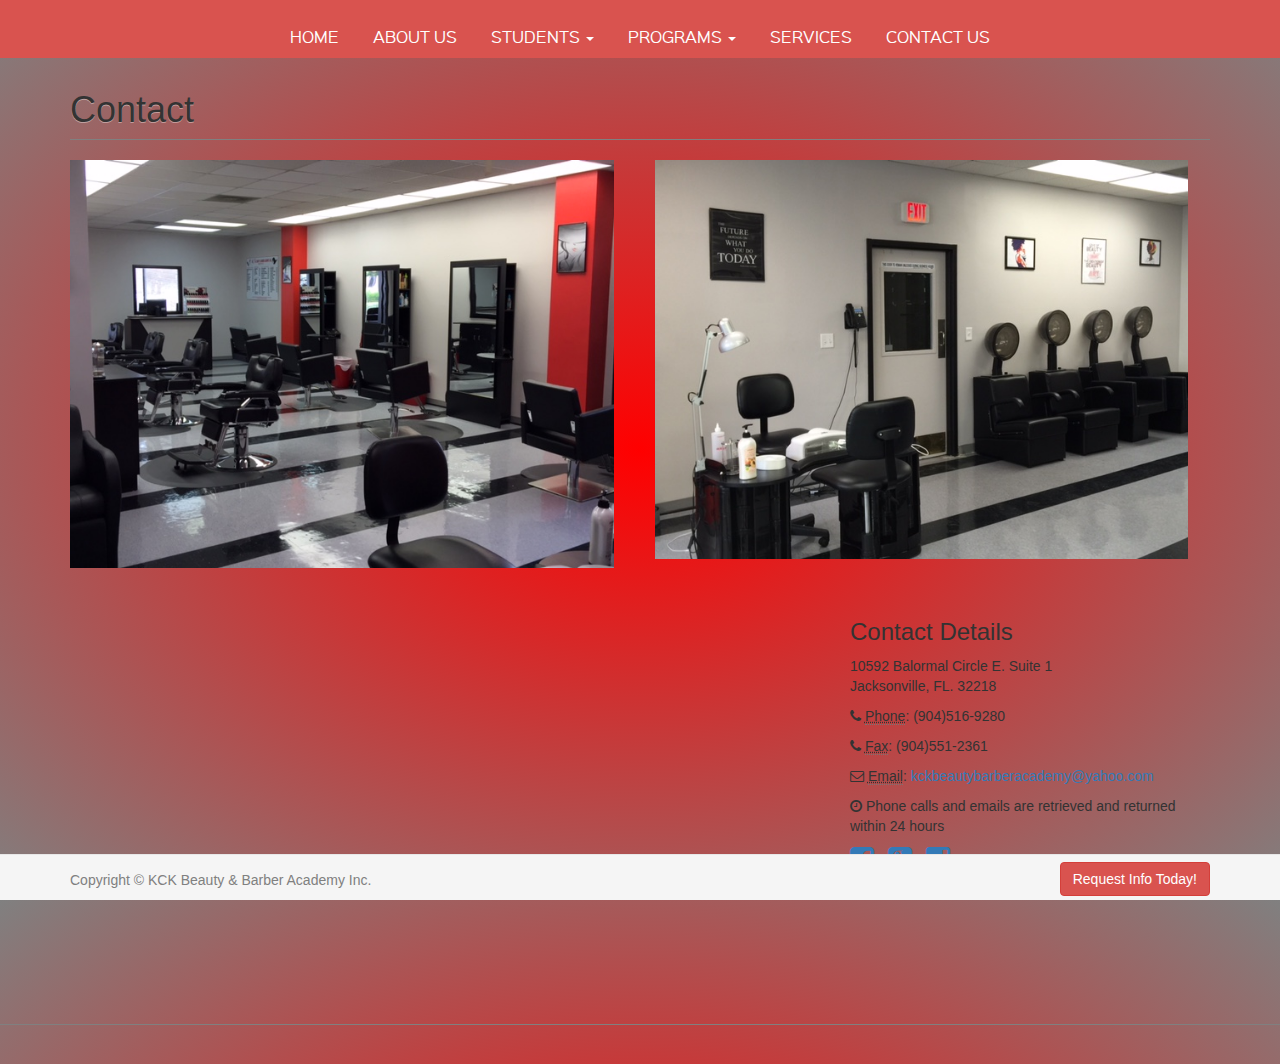
<file: contact.html>
<!DOCTYPE html>
<html lang="en">

<head>

    <meta charset="utf-8">
    <meta http-equiv="X-UA-Compatible" content="IE=edge">
    <meta name="viewport" content="width=device-width, initial-scale=1">
    <meta name="description" content="">
    <meta name="author" content="">

    <title>KCK Beauty & Barber School</title>

    <!-- Bootstrap Core CSS -->
    <link href="css/bootstrap.min.css" rel="stylesheet">

    <!-- Custom CSS -->
    <link rel="stylesheet" type="text/css" href="css/styles.css">
    <link href="css/modern-business.css" rel="stylesheet">

    <!-- Custom Fonts -->
    <link href="font-awesome/css/font-awesome.min.css" rel="stylesheet" type="text/css">

    <!-- HTML5 Shim and Respond.js IE8 support of HTML5 elements and media queries -->
    <!-- WARNING: Respond.js doesn't work if you view the page via file:// -->
    <!--[if lt IE 9]>
        <script src="https://oss.maxcdn.com/libs/html5shiv/3.7.0/html5shiv.js"></script>
        <script src="https://oss.maxcdn.com/libs/respond.js/1.4.2/respond.min.js"></script>
    <![endif]-->

    <script>
      (function(i,s,o,g,r,a,m){i['GoogleAnalyticsObject']=r;i[r]=i[r]||function(){
      (i[r].q=i[r].q||[]).push(arguments)},i[r].l=1*new Date();a=s.createElement(o),
      m=s.getElementsByTagName(o)[0];a.async=1;a.src=g;m.parentNode.insertBefore(a,m)
      })(window,document,'script','//www.google-analytics.com/analytics.js','ga');

      ga('create', 'UA-53419067-2', 'auto');
      ga('send', 'pageview');

    </script>

</head>


<body>

<div id="wrap">
    <nav class="navbar navbar-custom navbar-fixed-top" role="navigation">
            <div class="container">
                <!-- Brand and toggle get grouped for better mobile display -->
                <div class="navbar-header">
                    <button type="button" class="navbar-toggle" data-toggle="collapse" data-target="#bs-example-navbar-collapse-1">
                        <span class="sr-only">Toggle navigation</span>
                        <span class="icon-bar"></span>
                        <span class="icon-bar"></span>
                        <span class="icon-bar"></span>
                    </button>

                </div>
                <!-- Collect the nav links, forms, and other content for toggling -->
                <div class="collapse navbar-collapse" id="bs-example-navbar-collapse-1">
                    <ul class="nav navbar-nav navbar" id="navi">
                        <li>
                            <a href="index.html">HOME</a>
                        </li>
                        <li>
                            <a href="about.html">ABOUT US</a>
                        </li>
                        <li class="dropdown">
                            <a href="contact.html" class="dropdown-toggle" data-toggle="dropdown">STUDENTS <b class="caret"></b></a>
                            <ul class="dropdown-menu">
                                <li>
                                    <a href="admissions.html">Admissions</a>
                                </li>
                                <li>
                                    <a href="student_handbook.html">Student Handbook & Catalog</a>
                                </li>
                            </ul>
                        </li>
                        <li class="dropdown">
                            <a href="#" class="dropdown-toggle" data-toggle="dropdown">PROGRAMS <b class="caret"></b></a>
                            <ul class="dropdown-menu">
                                <li>
                                    <a href="barber_program.html">Barber Program</a>
                                </li>
                                <li>
                                    <a href="cosmetology_program.html">Cosmetology Program</a>
                                </li>
                                <li>
                                    <a href="manicure_program.html">Manicure Program</a>
                                </li>
                                <li>
                                    <a href="skin_care_program.html">Skin Care Specialist Program</a>
                                </li>
                                <li>
                                    <a href="full_specialist_program.html">Full Specialist Program</a>
                                </li>
                                 <li>
                                    <a href="instructor_program.html">Instructor Program</a>
                                </li>
                            </ul>
                        </li>
                        <li>
                            <a href="services.html">SERVICES</a>
                        </li>
                        <li>
                            <a href="contact.html">CONTACT US</a>
                        </li>
                    </ul>
                </div>
                <!-- /.navbar-collapse -->
            </div>
            <!-- /.container -->
        </nav>

    <!-- Page Content -->
        <div class="container">

            <!-- Page Heading/Breadcrumbs -->
            <div class="row">
                <div class="col-lg-12">
                    <h1 class="page-header">Contact
                    </h1>
                </div>
            </div>
            <!-- /.row -->

            <!-- Content Row -->
            <div class="row">
                <div class="col-md-6">
                    <img src="img/kck.JPG" width="98%">
                </div>
                <div class="col-md-6">
                    <img src="img/kckhairdryers.JPG" width="96%"><br><br><br>
                </div>
                <!-- Map Column -->
                <div class="col-md-8">
                    <!-- Embedded Google Map -->
                    <iframe width="100%" height="400px" frameborder="0" scrolling="no" marginheight="0" marginwidth="0" src="https://www.google.com/maps/embed/v1/place?q=10592%20Balormal%20Circle%20E.%20Suite%201%20Jacksonville%2C%20FL.%2032218&key=AIzaSyCqoOvLwtAdTNoZJDcdi7gUAI_U4M-_xco"></iframe>
                </div>
                <!-- Contact Details Column -->
                <div class="col-md-4">
                    <h3>Contact Details</h3>
                    <p>
                        10592 Balormal Circle E. Suite 1<br>Jacksonville, FL. 32218<br>
                    </p>
                    <p><i class="fa fa-phone"></i>
                        <abbr title="Phone">Phone</abbr>: (904)516-9280 </p>
                     <p><i class="fa fa-phone"></i>
                        <abbr title="Phone">Fax</abbr>: (904)551-2361 </p>
                    <p><i class="fa fa-envelope-o"></i>
                        <abbr title="Email">Email</abbr>: <a href="mailto:name@example.com">kckbeautybarberacademy@yahoo.com</a>
                    </p>
                    <p><i class="fa fa-clock-o"></i>
                        Phone calls and emails are retrieved and returned within 24 hours</p>
                    <ul class="list-unstyled list-inline list-social-icons">
                        <li>
                            <a href="https://www.facebook.com/kckbeautybarberacademy"><i class="fa fa-facebook-square fa-2x"></i></a>
                        </li>
                        <li>
                            <a href="#"><i class="fa fa-google-plus-square fa-2x"></i></a>
                        </li>
                        <li>
                            <a href="https://instagram.com/kckbbacademy"><i class="fa fa-instagram fa-2x"></i></a>
                        </li>
                    </ul>
                </div>
            </div>
            <!-- /.row -->

            <!-- Contact Form -->
            <!-- In order to set the email address and subject line for the contact form go to the bin/contact_me.php file. -->


                     <br><br><br>


                </div>





            </div>
            <div id="push"></div>
<div>
        <!-- /.row -->

        <hr>

        <!-- Footer -->
        <div class="navbar navbar-default navbar-fixed-bottom" id="footer">
            <div class="container">
                 <p id="copyright" class="pull-left">Copyright &copy; KCK Beauty & Barber Academy Inc.</p>
                 <a href="#myModal" role="button" class="btn btn-danger pull-right" data-toggle="modal" id="request_info">Request Info Today!</a>

              <div id="myModal" class="modal fade" tabindex="-1" role="dialog" aria-labelledby="myModalLabel" aria-hidden="true">
              <div class="modal-dialog">
              <div class="modal-content">
              <div class="modal-header">
              <button type="button" class="close" data-dismiss="modal" aria-hidden="true">&times;</button>
              <h4 class="modal-title">Request Information Form</h4>
              </div>
            <div class="modal-body">
            <form class="form-horizontal" name="commentform" method="post" action="send_form_email.php">
                <div class="form-group">
                <label class="control-label col-md-4" for="first_name">First Name</label>
                <div class="col-md-6">
                <input type="text" class="form-control" id="first_name" name="first_name" placeholder="First Name"/>
                </div>
                </div>

                <div class="form-group">
                <label class="control-label col-md-4" for="last_name">Last Name</label>
                <div class="col-md-6">
                <input type="text" class="form-control" id="last_name" name="last_name" placeholder="Last Name"/>
                </div>
                </div>

                <div class="form-group">
                <label class="control-label col-md-4" for="email">Email Address</label>
                <div class="col-md-6">
                <input type="email" class="form-control" id="email" name="email" placeholder="Email Address"/>
                </div>
                </div>

                <div class="form-group">
                <label class="control-label col-md-4" for="phone">Phone Number</label>
                <div class="col-md-6">
                <input type="text" class="form-control" id="phone_number" name="phone_number" placeholder="Phone Number">
                </div>
                </div>

                 <div class="form-group">
                <label class="control-label col-md-4" for="address">Address</label>
                <div class="col-md-6">
                <input type="text" class="form-control" id="address" name="address" placeholder="Address">
                </div>
                </div>

                 <div class="form-group">
                <label class="control-label col-md-4" for="state">State</label>
                <div class="col-md-6">
                <input type="text" class="form-control" id="state" name="state" placeholder="State">
                </div>
                </div>

                 <div class="form-group">
                <label class="control-label col-md-4" for="city">City</label>
                <div class="col-md-6">
                <input type="text" class="form-control" id="city" name="city" placeholder="City">
                </div>
                </div>

                <div class="form-group">
                <label class="control-label col-md-4" for="zip">Zip Code</label>
                <div class="col-md-6">
                <input type="text" class="form-control" id="zip" name="zip" placeholder="Zip Code">
                </div>
                </div>


                <div class="form-group">
                <label class="control-label col-md-4" for="comment">Question or Comment</label>
                <div class="col-md-6">
                <textarea rows="6" class="form-control" id="comments" name="comments" placeholder="Your question or comment here"></textarea>
                </div>
                </div>

                <div class="form-group">
                <div class="col-md-6">
                <button type="submit" value="Submit" class="btn btn-custom pull-right">Send</button>
                </div>
                </div>
            </form>
            </div><!-- End of Modal body -->
            </div><!-- End of Modal content -->
            </div><!-- End of Modal dialog -->
            </div><!-- End
            </div>
        </div>

    </div>
    <!-- /.container -->

    <!-- jQuery -->
    <script src="js/jquery.js"></script>

    <!-- Bootstrap Core JavaScript -->
    <script src="js/bootstrap.min.js"></script>

    <!-- Contact Form JavaScript -->
    <!-- Do not edit these files! In order to set the email address and subject line for the contact form go to the bin/contact_me.php file. -->
    <script src="js/jqBootstrapValidation.js"></script>
    <script src="js/contact_me.js"></script>

</body>

</html>
</file>
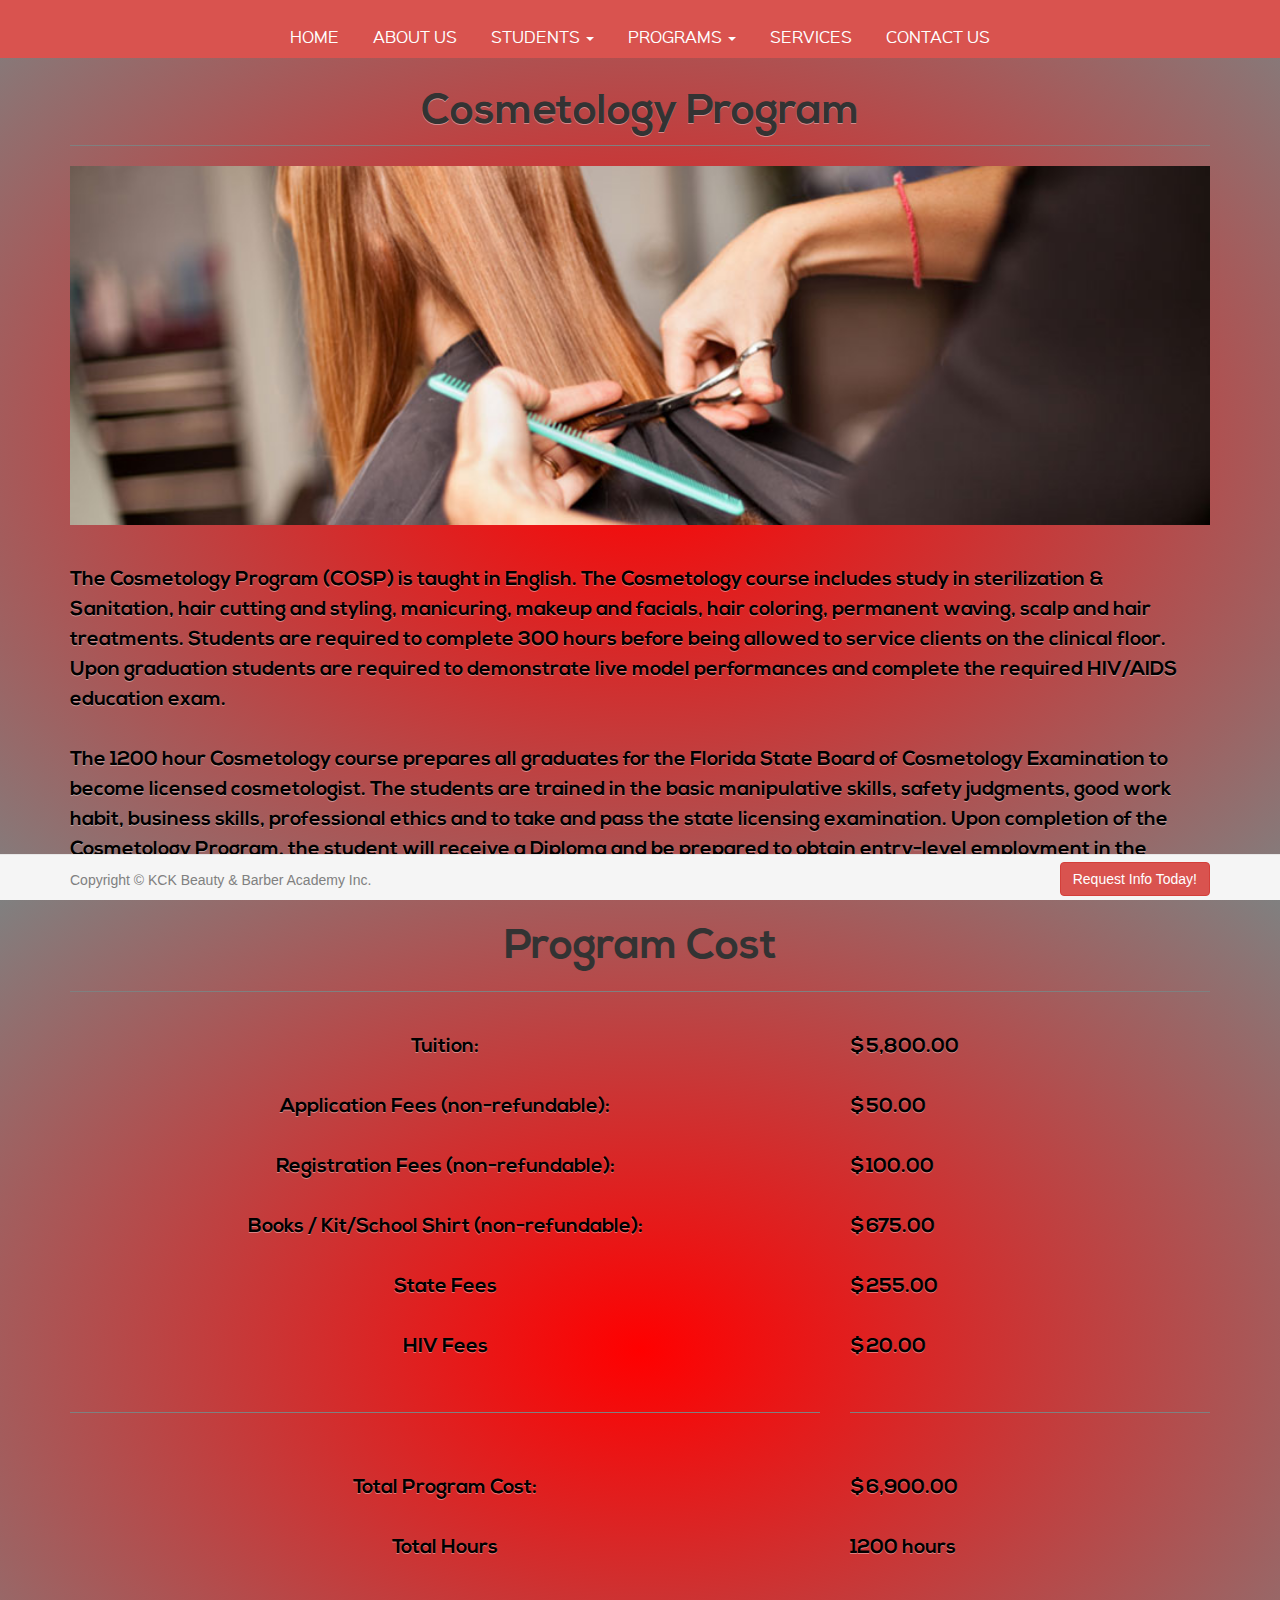
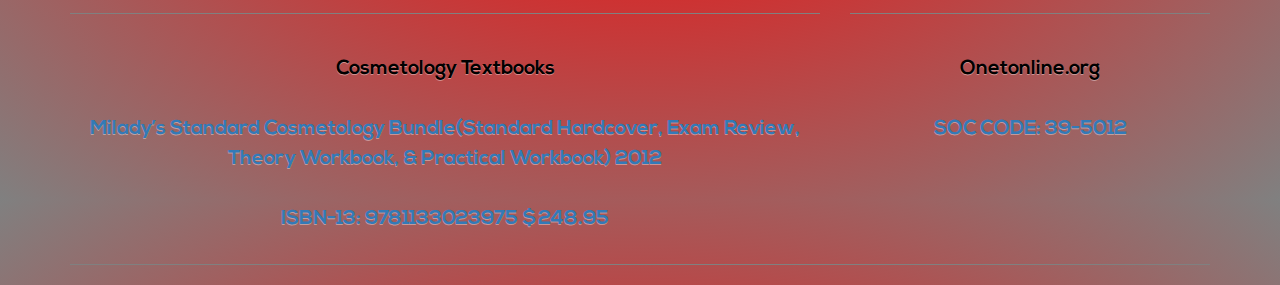
<file: cosmetology_program.html>
<!DOCTYPE html>
<html lang="en">

<head>

    <meta charset="utf-8">
    <meta http-equiv="X-UA-Compatible" content="IE=edge">
    <meta name="viewport" content="width=device-width, initial-scale=1">
    <meta name="description" content="">
    <meta name="author" content="">

    <title>KCK Beauty & Barber School</title>

    <!-- Bootstrap Core CSS -->
    <link href="css/bootstrap.min.css" rel="stylesheet">

    <!-- Custom CSS -->
    <link rel="stylesheet" type="text/css" href="css/styles.css">
    <link href="css/modern-business.css" rel="stylesheet">

    <!-- Custom Fonts -->
    <link href="font-awesome/css/font-awesome.min.css" rel="stylesheet" type="text/css">

    <!-- HTML5 Shim and Respond.js IE8 support of HTML5 elements and media queries -->
    <!-- WARNING: Respond.js doesn't work if you view the page via file:// -->
    <!--[if lt IE 9]>
        <script src="https://oss.maxcdn.com/libs/html5shiv/3.7.0/html5shiv.js"></script>
        <script src="https://oss.maxcdn.com/libs/respond.js/1.4.2/respond.min.js"></script>
    <![endif]-->

    <script>
      (function(i,s,o,g,r,a,m){i['GoogleAnalyticsObject']=r;i[r]=i[r]||function(){
      (i[r].q=i[r].q||[]).push(arguments)},i[r].l=1*new Date();a=s.createElement(o),
      m=s.getElementsByTagName(o)[0];a.async=1;a.src=g;m.parentNode.insertBefore(a,m)
      })(window,document,'script','//www.google-analytics.com/analytics.js','ga');

      ga('create', 'UA-53419067-2', 'auto');
      ga('send', 'pageview');

    </script>

</head>

<body>

    <!-- Navigation -->
    <nav class="navbar navbar-custom navbar-fixed-top" role="navigation">
        <div class="container">
            <!-- Brand and toggle get grouped for better mobile display -->
            <div class="navbar-header">
                <button type="button" class="navbar-toggle" data-toggle="collapse" data-target="#bs-example-navbar-collapse-1">
                    <span class="sr-only">Toggle navigation</span>
                    <span class="icon-bar"></span>
                    <span class="icon-bar"></span>
                    <span class="icon-bar"></span>
                </button>
                
            </div>
            <!-- Collect the nav links, forms, and other content for toggling -->
            <div class="collapse navbar-collapse" id="bs-example-navbar-collapse-1">
                <ul class="nav navbar-nav navbar" id="navi">
                    <li>
                        <a href="index.html">HOME</a>
                    </li>
                    <li>
                        <a href="about.html">ABOUT US</a>
                    </li>
                    <li class="dropdown">
                        <a href="contact.html" class="dropdown-toggle" data-toggle="dropdown">STUDENTS <b class="caret"></b></a>
                        <ul class="dropdown-menu">
                            <li>
                                <a href="admissions.html">Admissions</a>
                            </li>
                            <li>
                                <a href="student_handbook.html">Student Handbook & Catalog</a>
                            </li>
                        </ul>
                    </li>
                    <li class="dropdown">
                        <a href="#" class="dropdown-toggle" data-toggle="dropdown">PROGRAMS <b class="caret"></b></a>
                        <ul class="dropdown-menu">
                            <li>
                                <a href="barber_program.html">Barber Program</a>
                            </li>
                            <li>
                                <a href="cosmetology_program.html">Cosmetology Program</a>
                            </li>
                            <li>
                                <a href="manicure_program.html">Manicure Program</a>
                            </li>
                            <li>
                                <a href="skin_care_program.html">Skin Care Specialist Program</a>
                            </li>
                            <li>
                                <a href="full_specialist_program.html">Full Specialist Program</a>
                            </li>
                             <li>
                                <a href="instructor_program.html">Instructor Program</a>
                            </li>
                        </ul>
                    </li>
                    <li>
                        <a href="services.html">SERVICES</a> 
                    </li>
                    <li>
                        <a href="contact.html">CONTACT US </a>
                    </li>
                </ul>
            </div>
            <!-- /.navbar-collapse -->
        </div>
        <!-- /.container -->
    </nav>

    <!-- Page Content -->
    <div class="container">

        <!-- Page Heading/Breadcrumbs -->
        <div class="row">
            <div class="col-lg-12">
                <h1 class="page-header" id="page_title">Cosmetology Program
                </h1>
            </div>
        </div>
        <!-- /.row -->

        <!-- Content Row -->
        <div class="row">
            <div class="col-lg-12">
               <img src="img/hair-banner.jpg" width="100%"><br><br><br>
                <p id="program_description">The Cosmetology Program (COSP) is taught in English. The Cosmetology course includes study in sterilization & Sanitation, hair cutting and styling, manicuring, makeup and facials, hair coloring, permanent waving, scalp and hair treatments. Students are required to complete 300 hours before being allowed to service clients on the clinical floor. Upon graduation students are required to demonstrate live model performances and complete the required HIV/AIDS education exam.</p>
                <br>
                <p id="program_description">The 1200 hour Cosmetology course prepares all graduates for the Florida State Board of Cosmetology Examination to become licensed cosmetologist. The students are trained in the basic manipulative skills, safety judgments, good work habit, business skills, professional ethics and to take and pass the state licensing examination.  Upon completion of the Cosmetology Program, the student will receive a Diploma and be prepared to obtain entry-level employment in the cosmetology industry.</p>
            </div>
        </div>
        <!-- /.row -->

         <div class="row">
            <div class="col-md-12">
                <h3 style="text-align: center" id="page_title">Program Cost</h3>
                <hr>
                <br>
            </div>
        </div>
        <div class="row">
            <div class="col-md-8">
                <p style="text-align: center" id="program_description">Tuition:</p><br>
                <p style="text-align: center" id="program_description">Application Fees (non-refundable):</p><br>
                <p style="text-align: center" id="program_description">Registration Fees (non-refundable):</p><br>
                <p style="text-align: center" id="program_description">Books / Kit/School Shirt (non-refundable):</p><br>
                <p style="text-align: center" id="program_description">State Fees</p><br>
                <p style="text-align: center" id="program_description">HIV Fees</p><br>
                <hr>
                <br>
                <br>
                <p style="text-align: center" id="program_description">Total Program Cost:</p><br>
                <p style="text-align: center" id="program_description">Total Hours</p><br>
                <hr>
                <br>
                <p style="text-align: center" id="program_description">Cosmetology Textbooks</p><br>
                <p style="text-align: center" id="program_description"><a href="https://www.google.com/?gws_rd=ssl#q=Milady%E2%80%99s+Standard+Cosmetology+Bundle(Standard+Hardcover%2C+Exam+Review%2C+Theory+Workbook%2C+%26+Practical+Workbook)+2012">Milady’s Standard Cosmetology Bundle(Standard Hardcover, Exam Review, Theory Workbook, & Practical Workbook) 2012</a></p><br>
                <p style="text-align: center" id="program_description"><a href="https://www.google.com/search?q=ISBN-13%3A+9781133023975&oq=ISBN-13%3A+9781133023975&aqs=chrome..69i57j69i58.814j0j9&sourceid=chrome&es_sm=91&ie=UTF-8">ISBN-13: 9781133023975 $248.95</a></p>
            </div>
            <div class="col-md-4">
                <p id="program_description">$5,800.00</p><br>
                <p id="program_description">$50.00</p><br>
                <p id="program_description">$100.00</p><br>
                <p id="program_description">$675.00</p><br>
                <p id="program_description">$255.00</p><br>
                <p id="program_description">$20.00</p><br>
                <hr>
                <br>
                <br>
                <p id="program_description">$6,900.00</p><br>
                <p id="program_description">1200 hours</p><br>
                <hr>
                <br>
                <p id="program_description" style="text-align: center">Onetonline.org</p><br>
                <p id="program_description" style="text-align: center"><a href="http://www.onetonline.org/link/summary/39-5012.00">SOC CODE: 39-5012</a></p>
            </div>
            <hr>
        </div>

        <hr>

        <!-- Footer -->
        <div class="navbar navbar-default navbar-fixed-bottom" id="footer">
            <div class="container">
                 <p id="copyright" class="pull-left">Copyright &copy; KCK Beauty & Barber Academy Inc.</p>
                 <a href="#myModal" role="button" class="btn btn-danger pull-right" data-toggle="modal" id="request_info">Request Info Today!</a>

              <div id="myModal" class="modal fade" tabindex="-1" role="dialog" aria-labelledby="myModalLabel" aria-hidden="true">
              <div class="modal-dialog">
              <div class="modal-content">
              <div class="modal-header">
              <button type="button" class="close" data-dismiss="modal" aria-hidden="true">&times;</button>
              <h4 class="modal-title">Request Information Form</h4>
              </div>
            <div class="modal-body">
            <form class="form-horizontal" name="commentform" method="post" action="send_form_email.php">
                <div class="form-group">
                <label class="control-label col-md-4" for="first_name">First Name</label>
                <div class="col-md-6">
                <input type="text" class="form-control" id="first_name" name="first_name" placeholder="First Name"/>
                </div>
                </div>

                <div class="form-group">
                <label class="control-label col-md-4" for="last_name">Last Name</label>
                <div class="col-md-6">
                <input type="text" class="form-control" id="last_name" name="last_name" placeholder="Last Name"/>
                </div>
                </div>

                <div class="form-group">
                <label class="control-label col-md-4" for="email">Email Address</label>
                <div class="col-md-6">
                <input type="email" class="form-control" id="email" name="email" placeholder="Email Address"/>
                </div>
                </div>

                <div class="form-group">
                <label class="control-label col-md-4" for="phone">Phone Number</label>
                <div class="col-md-6">
                <input type="text" class="form-control" id="phone_number" name="phone_number" placeholder="Phone Number">
                </div>
                </div>

                 <div class="form-group">
                <label class="control-label col-md-4" for="address">Address</label>
                <div class="col-md-6">
                <input type="text" class="form-control" id="address" name="address" placeholder="Address">
                </div>
                </div>

                 <div class="form-group">
                <label class="control-label col-md-4" for="state">State</label>
                <div class="col-md-6">
                <input type="text" class="form-control" id="state" name="state" placeholder="State">
                </div>
                </div>

                 <div class="form-group">
                <label class="control-label col-md-4" for="city">City</label>
                <div class="col-md-6">
                <input type="text" class="form-control" id="city" name="city" placeholder="City">
                </div>
                </div>

                <div class="form-group">
                <label class="control-label col-md-4" for="zip">Zip Code</label>
                <div class="col-md-6">
                <input type="text" class="form-control" id="zip" name="zip" placeholder="Zip Code">
                </div>
                </div>


                <div class="form-group">
                <label class="control-label col-md-4" for="comment">Question or Comment</label>
                <div class="col-md-6">
                <textarea rows="6" class="form-control" id="comments" name="comments" placeholder="Your question or comment here"></textarea>
                </div>
                </div>

                <div class="form-group">
                <div class="col-md-6">
                <button type="submit" value="Submit" class="btn btn-custom pull-right">Send</button>
                </div>
                </div>
            </form>            
            </div><!-- End of Modal body -->
            </div><!-- End of Modal content -->
            </div><!-- End of Modal dialog -->
            </div><!-- End 
            </div>
        </div>

    </div>
    <!-- /.container -->

    <!-- jQuery -->
    <script src="js/jquery.js"></script>

    <!-- Bootstrap Core JavaScript -->
    <script src="js/bootstrap.min.js"></script>

</body>

</html>
</file>
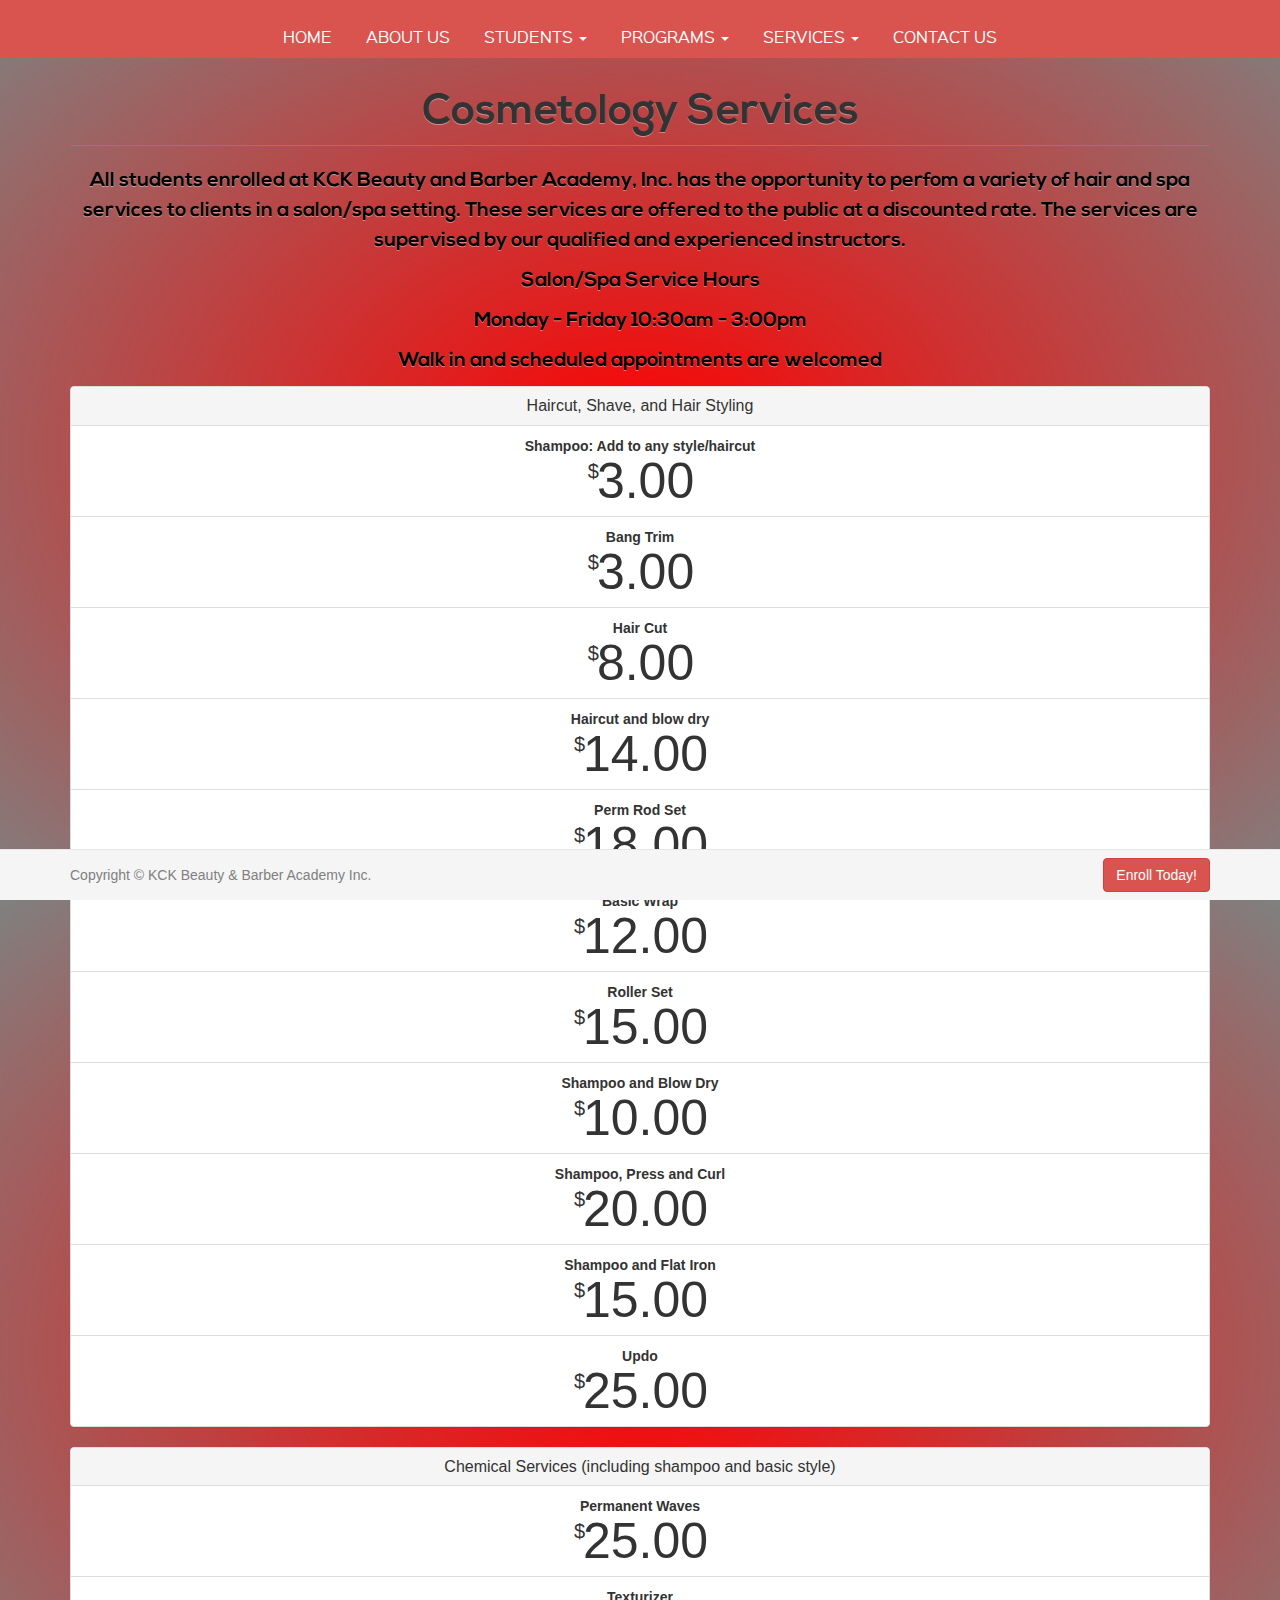
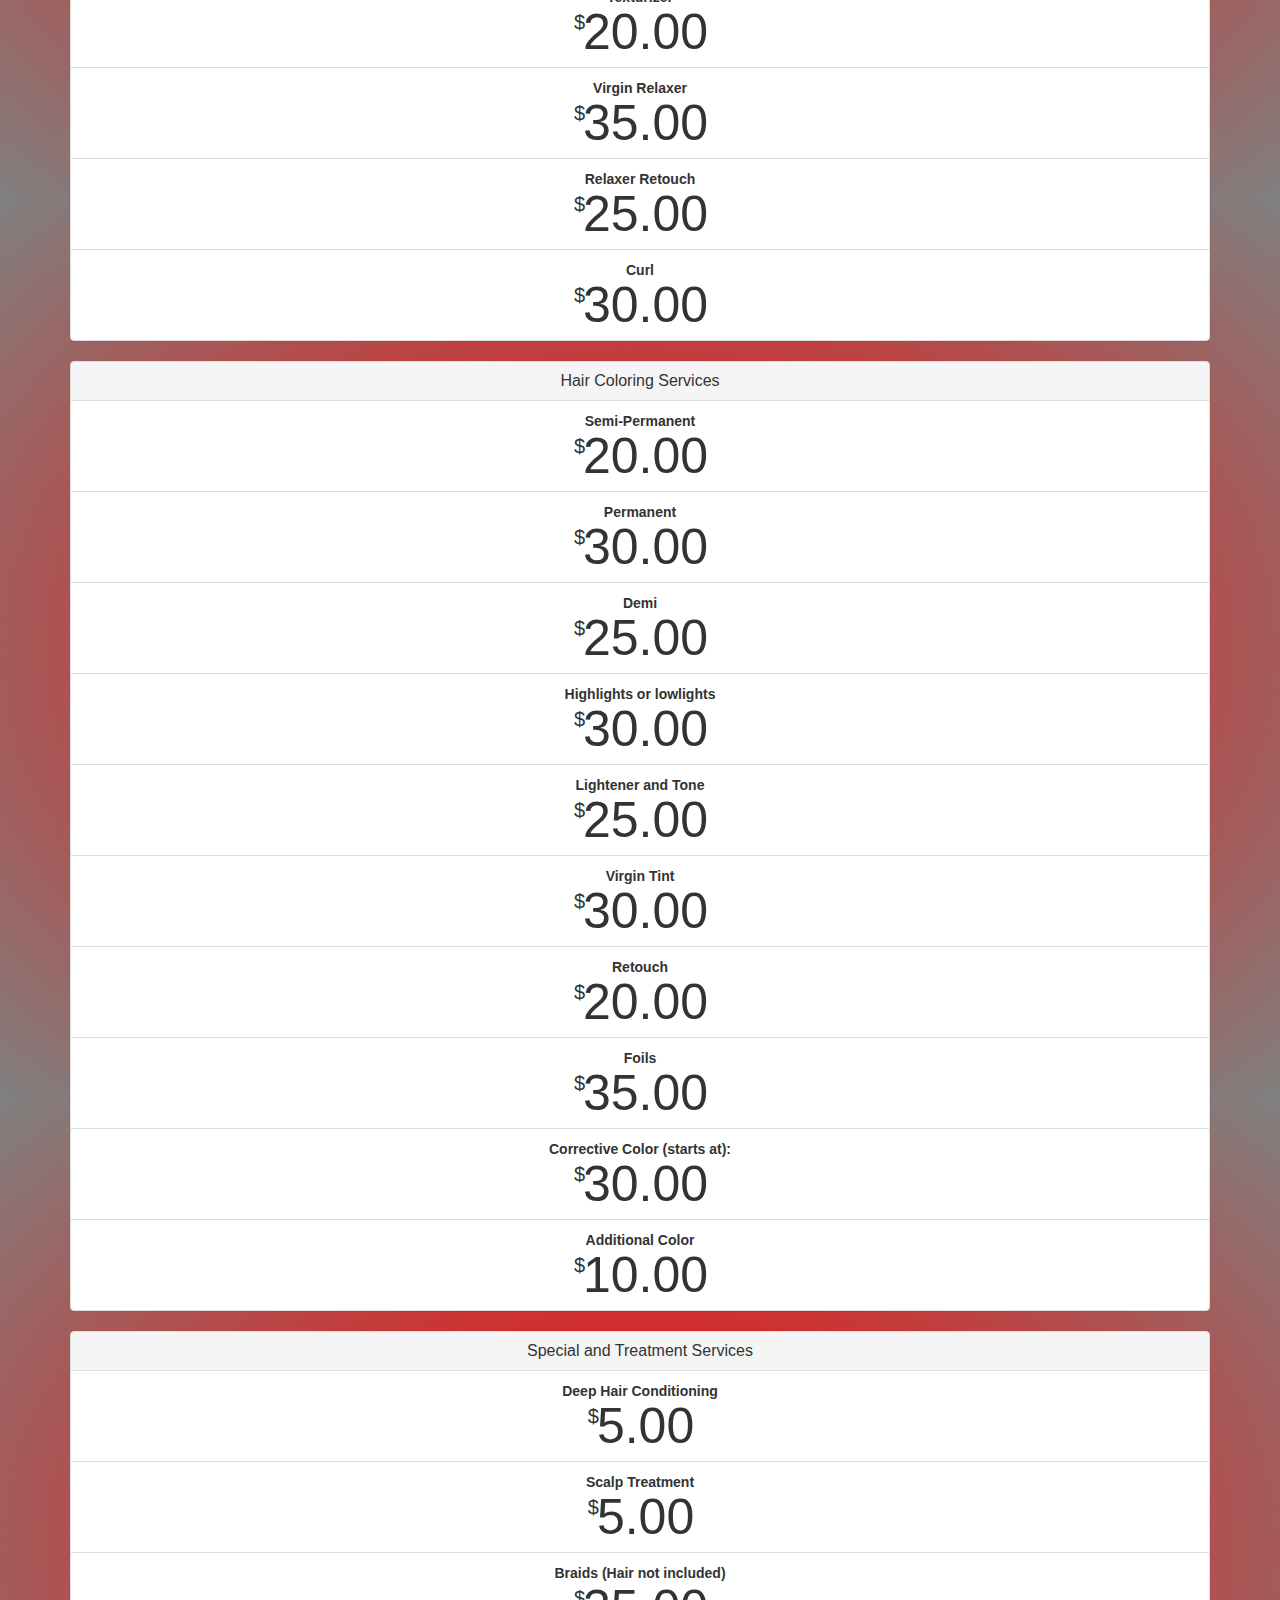
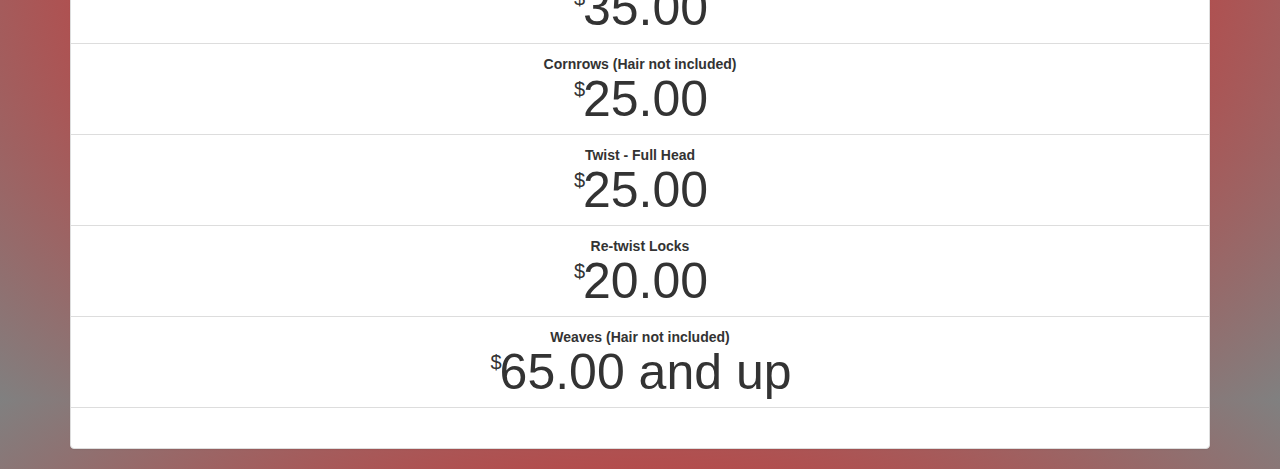
<file: cosmetology_services.html>
<!DOCTYPE html>
<html lang="en">

<head>

    <meta charset="utf-8">
    <meta http-equiv="X-UA-Compatible" content="IE=edge">
    <meta name="viewport" content="width=device-width, initial-scale=1">
    <meta name="description" content="">
    <meta name="author" content="">

    <title>KCK Beauty & Barber School</title>

    <!-- Bootstrap Core CSS -->
    <link href="css/bootstrap.min.css" rel="stylesheet">

    <!-- Custom CSS -->
    <link rel="stylesheet" type="text/css" href="css/styles.css">
    <link href="css/modern-business.css" rel="stylesheet">

    <!-- Custom Fonts -->
    <link href="font-awesome/css/font-awesome.min.css" rel="stylesheet" type="text/css">

    <!-- HTML5 Shim and Respond.js IE8 support of HTML5 elements and media queries -->
    <!-- WARNING: Respond.js doesn't work if you view the page via file:// -->
    <!--[if lt IE 9]>
        <script src="https://oss.maxcdn.com/libs/html5shiv/3.7.0/html5shiv.js"></script>
        <script src="https://oss.maxcdn.com/libs/respond.js/1.4.2/respond.min.js"></script>
    <![endif]-->

    <script>
      (function(i,s,o,g,r,a,m){i['GoogleAnalyticsObject']=r;i[r]=i[r]||function(){
      (i[r].q=i[r].q||[]).push(arguments)},i[r].l=1*new Date();a=s.createElement(o),
      m=s.getElementsByTagName(o)[0];a.async=1;a.src=g;m.parentNode.insertBefore(a,m)
      })(window,document,'script','//www.google-analytics.com/analytics.js','ga');

      ga('create', 'UA-53419067-2', 'auto');
      ga('send', 'pageview');

    </script>

</head>

<body>

    <!-- Navigation -->
    <nav class="navbar navbar-custom navbar-fixed-top" role="navigation">
        <div class="container">
            <!-- Brand and toggle get grouped for better mobile display -->
            <div class="navbar-header">
                <button type="button" class="navbar-toggle" data-toggle="collapse" data-target="#bs-example-navbar-collapse-1">
                    <span class="sr-only">Toggle navigation</span>
                    <span class="icon-bar"></span>
                    <span class="icon-bar"></span>
                    <span class="icon-bar"></span>
                </button>
                
            </div>
            <!-- Collect the nav links, forms, and other content for toggling -->
            <div class="collapse navbar-collapse" id="bs-example-navbar-collapse-1">
                <ul class="nav navbar-nav navbar" id="navi">
                    <li>
                        <a href="index.html">HOME</a>
                    </li>
                    <li>
                        <a href="about.html">ABOUT US</a>
                    </li>
                    <li class="dropdown">
                        <a href="contact.html" class="dropdown-toggle" data-toggle="dropdown">STUDENTS <b class="caret"></b></a>
                        <ul class="dropdown-menu">
                            <li>
                                <a href="admissions.html">Admissions</a>
                            </li>
                            <li>
                                <a href="student_handbook.html">Student Handbook & Catalog</a>
                            </li>
                        </ul>
                    </li>
                    <li class="dropdown">
                        <a href="#" class="dropdown-toggle" data-toggle="dropdown">PROGRAMS <b class="caret"></b></a>
                        <ul class="dropdown-menu">
                            <li>
                                <a href="barber_program.html">Barber Program</a>
                            </li>
                            <li>
                                <a href="cosmetology_program.html">Cosmetology Program</a>
                            </li>
                            <li>
                                <a href="manicure_program.html">Manicure Program</a>
                            </li>
                            <li>
                                <a href="skin_care_program.html">Skin Care Specialist Program</a>
                            </li>
                            <li>
                                <a href="full_specialist_program.html">Full Specialist Program</a>
                            </li>
                             <li>
                                <a href="instructor_program.html">Instructor Program</a>
                            </li>
                        </ul>
                    </li>
                    <li class="dropdown">
                        <a href="#" class="dropdown-toggle" data-toggle="dropdown">SERVICES <b class="caret"></b></a>
                        <ul class="dropdown-menu">
                            <li>
                                <a href="barber_services.html">Barber Services</a>
                            </li>
                            <li>
                                <a href="cosmetology_services.html">Cosmetology Services</a>
                            </li>
                            <li>
                                <a href="manicure_services.html">Manicure Services</a>
                            </li>
                            <li>
                                <a href="skincare_services.html">Skin Care Services</a>
                            </li>
                        </ul>
                    </li>
                    <li class="dropdown">
                        <a href="contact.html">CONTACT US </a>
                    </li>
                </ul>
            </div>
            <!-- /.navbar-collapse -->
        </div>
        <!-- /.container -->
    </nav>

    <!-- Page Content -->
    <div class="container">

        <!-- Page Heading/Breadcrumbs -->
        <div class="row">
            <div class="col-lg-12">
                <h1 class="page-header" id="page_title">Cosmetology Services
                </h1>
            </div>
        </div>
        <!-- /.row -->
        <div class="row">
            <div class="col-lg-12">
                <p id="program_description" style="text-align: center">All students enrolled at KCK Beauty and Barber Academy, Inc. has the opportunity to perfom a variety of hair and spa services to clients in a salon/spa setting.  These services are offered to the public at a discounted rate.  The services are supervised by our qualified and experienced instructors.</p>
                <p id="program_description" style="text-align: center">Salon/Spa Service Hours</p>
                <p id="program_description" style="text-align: center">Monday - Friday 10:30am - 3:00pm</p>
                <p id="program_description" style="text-align: center">Walk in and scheduled appointments are welcomed</p>
            </div>
        </div>

         <div class="row">
            <div class="col-md-12">
                <div class="panel panel-default text-center">
                    <div class="panel-heading">
                        <h3 class="panel-title">Haircut, Shave, and Hair Styling</h3>
                    </div>
                    <ul class="list-group">
                        <li class="list-group-item"><strong>Shampoo: Add to any style/haircut</strong><span class="price"><sup>$</sup>3.00 </span></li>
                        <li class="list-group-item"><strong>Bang Trim</strong><span class="price"><sup>$</sup>3.00</span></li>
                        <li class="list-group-item"><strong>Hair Cut</strong><span class="price"><sup>$</sup>8.00</span></li>
                        <li class="list-group-item"><strong>Haircut and blow dry</strong><span class="price"><sup>$</sup>14.00</span></li>
                        <li class="list-group-item"><strong>Perm Rod Set</strong><span class="price"><sup>$</sup>18.00 </span></li>
                        <li class="list-group-item"><strong>Basic Wrap</strong><span class="price"><sup>$</sup>12.00</span></li>
                        <li class="list-group-item"><strong>Roller Set</strong><span class="price"><sup>$</sup>15.00</span></li>
                        <li class="list-group-item"><strong>Shampoo and Blow Dry</strong><span class="price"><sup>$</sup>10.00</span></li>
                        <li class="list-group-item"><strong>Shampoo, Press and Curl</strong><span class="price"><sup>$</sup>20.00</span></li>
                        <li class="list-group-item"><strong>Shampoo and Flat Iron</strong><span class="price"><sup>$</sup>15.00</span></li>
                         <li class="list-group-item"><strong>Updo</strong><span class="price"><sup>$</sup>25.00</span></li>
                    </ul>
                </div>

                <div class="panel panel-default text-center">
                    <div class="panel-heading">
                        <h3 class="panel-title">Chemical Services (including shampoo and basic style)</h3>
                    </div>
                    <ul class="list-group">
                        <li class="list-group-item"><strong>Permanent Waves</strong><span class="price"><sup>$</sup>25.00 </span></li>
                        <li class="list-group-item"><strong>Texturizer</strong><span class="price"><sup>$</sup>20.00</span></li>
                        <li class="list-group-item"><strong>Virgin Relaxer</strong><span class="price"><sup>$</sup>35.00</span></li>
                        <li class="list-group-item"><strong>Relaxer Retouch</strong><span class="price"><sup>$</sup>25.00</span></li>
                        <li class="list-group-item"><strong>Curl</strong><span class="price"><sup>$</sup>30.00</span></li>
                    </ul>
                </div>

                <div class="panel panel-default text-center">
                    <div class="panel-heading">
                        <h3 class="panel-title">Hair Coloring Services</h3>
                    </div>
                    <ul class="list-group">
                        <li class="list-group-item"><strong>Semi-Permanent</strong><span class="price"><sup>$</sup>20.00 </span></li>
                        <li class="list-group-item"><strong>Permanent</strong><span class="price"><sup>$</sup>30.00</span></li>
                        <li class="list-group-item"><strong>Demi</strong><span class="price"><sup>$</sup>25.00</span></li>
                        <li class="list-group-item"><strong>Highlights or lowlights</strong><span class="price"><sup>$</sup>30.00</span></li>
                        <li class="list-group-item"><strong>Lightener and Tone</strong><span class="price"><sup>$</sup>25.00</span></li>
                         <li class="list-group-item"><strong>Virgin Tint</strong><span class="price"><sup>$</sup>30.00</span></li>
                        <li class="list-group-item"><strong>Retouch</strong><span class="price"><sup>$</sup>20.00</span></li>
                        <li class="list-group-item"><strong>Foils</strong><span class="price"><sup>$</sup>35.00</span></li>
                        <li class="list-group-item"><strong>Corrective Color (starts at):</strong><span class="price"><sup>$</sup>30.00</span></li>
                        <li class="list-group-item"><strong>Additional Color</strong><span class="price"><sup>$</sup>10.00</span></li>
                    </ul>
                </div>

                 <div class="panel panel-default text-center">
                    <div class="panel-heading">
                        <h3 class="panel-title">Special and Treatment Services</h3>
                    </div>
                    <ul class="list-group">
                        <li class="list-group-item"><strong>Deep Hair Conditioning</strong><span class="price"><sup>$</sup>5.00 </span></li>
                        <li class="list-group-item"><strong>Scalp Treatment</strong><span class="price"><sup>$</sup>5.00</span></li>
                         <li class="list-group-item"><strong>Braids (Hair not included)</strong><span class="price"><sup>$</sup>35.00 </span></li>
                        <li class="list-group-item"><strong>Cornrows (Hair not included)</strong><span class="price"><sup>$</sup>25.00</span></li>
                         <li class="list-group-item"><strong>Twist - Full Head</strong><span class="price"><sup>$</sup>25.00 </span></li>
                        <li class="list-group-item"><strong>Re-twist Locks</strong><span class="price"><sup>$</sup>20.00</span></li>
                        <li class="list-group-item"><strong>Weaves (Hair not included)</strong><span class="price"><sup>$</sup>65.00 and up</span></li>
                    </ul><br><br>
                </div>
            </div>

        <hr>

        <!-- Footer -->
        <div class="navbar navbar-default navbar-fixed-bottom" id="footer">
            <div class="container">
                 <p id="copyright" class="pull-left">Copyright &copy; KCK Beauty & Barber Academy Inc.</p>
                 <a href="" class="navbar-btn pull-right btn-danger btn">Enroll Today!</a>
            </div>
        </div>

    </div>
    <!-- /.container -->

    <!-- jQuery -->
    <script src="js/jquery.js"></script>

    <!-- Bootstrap Core JavaScript -->
    <script src="js/bootstrap.min.js"></script>

</body>

</html>
</file>
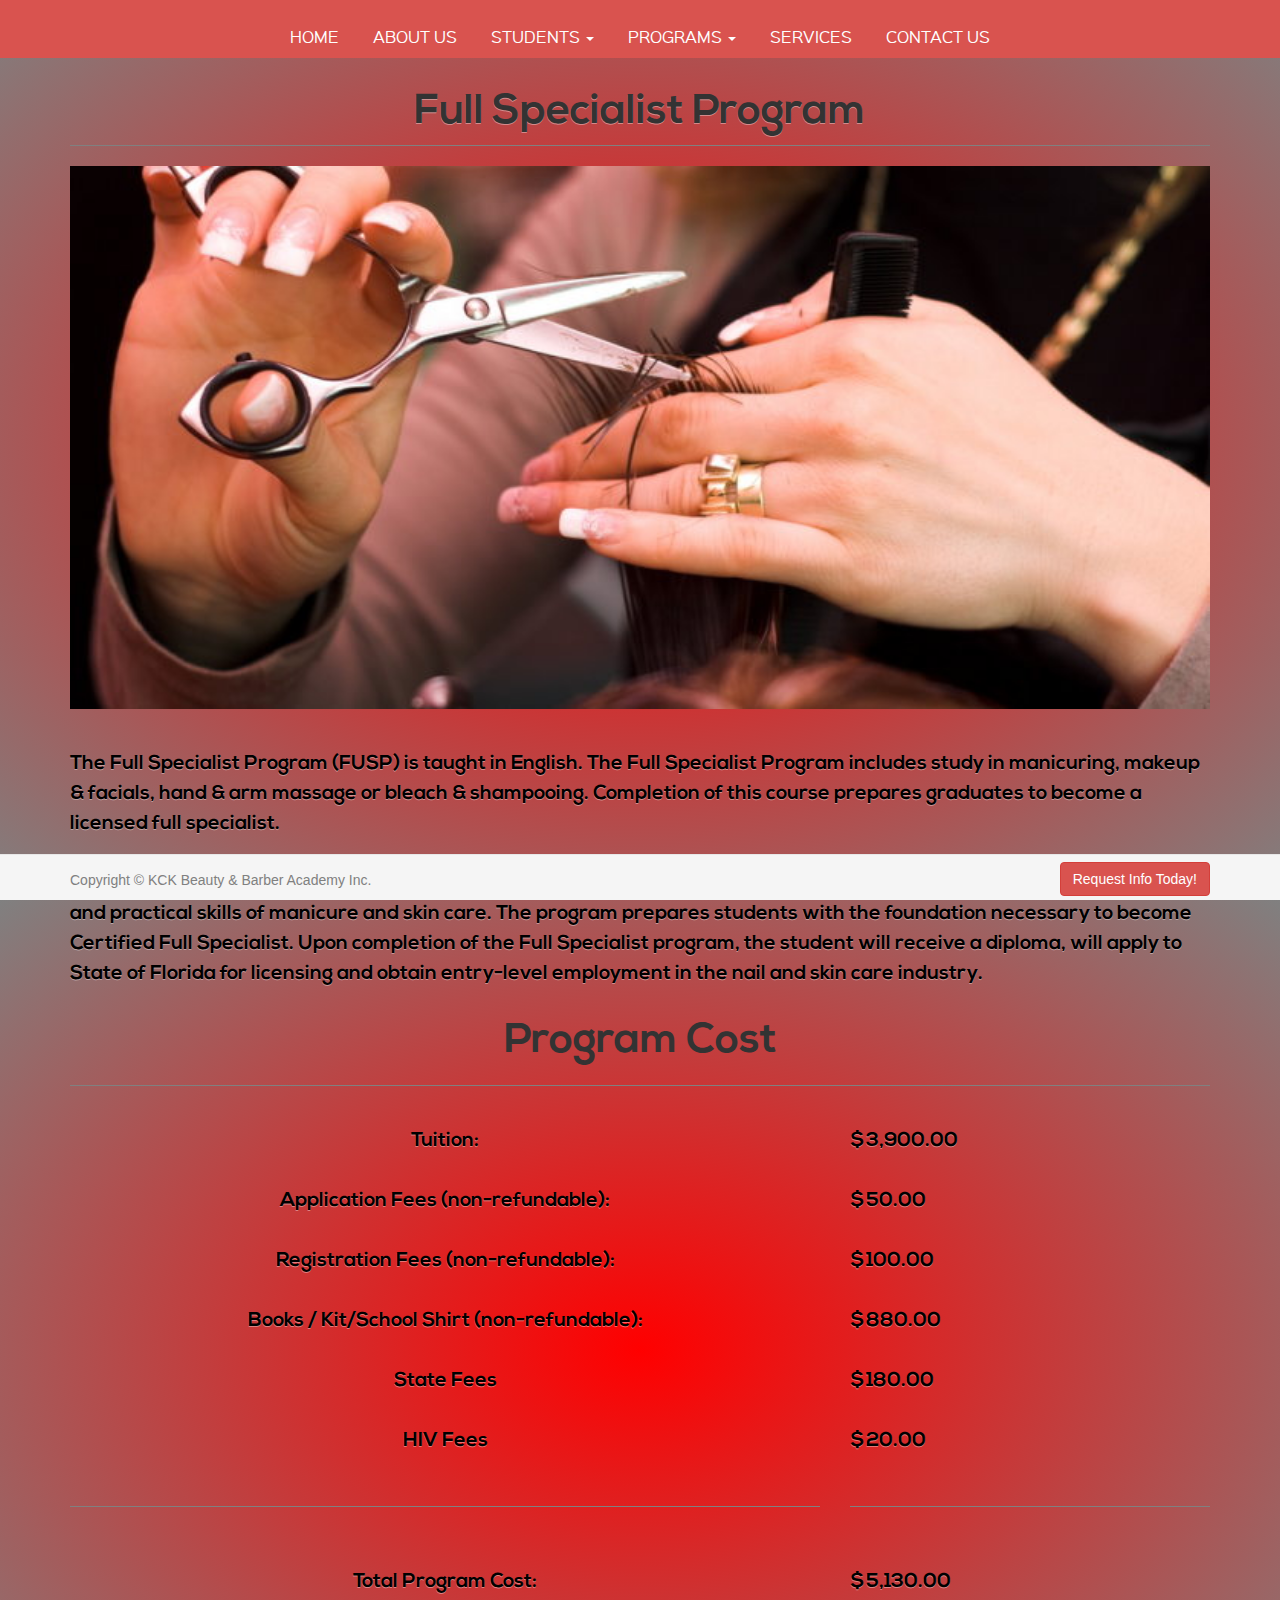
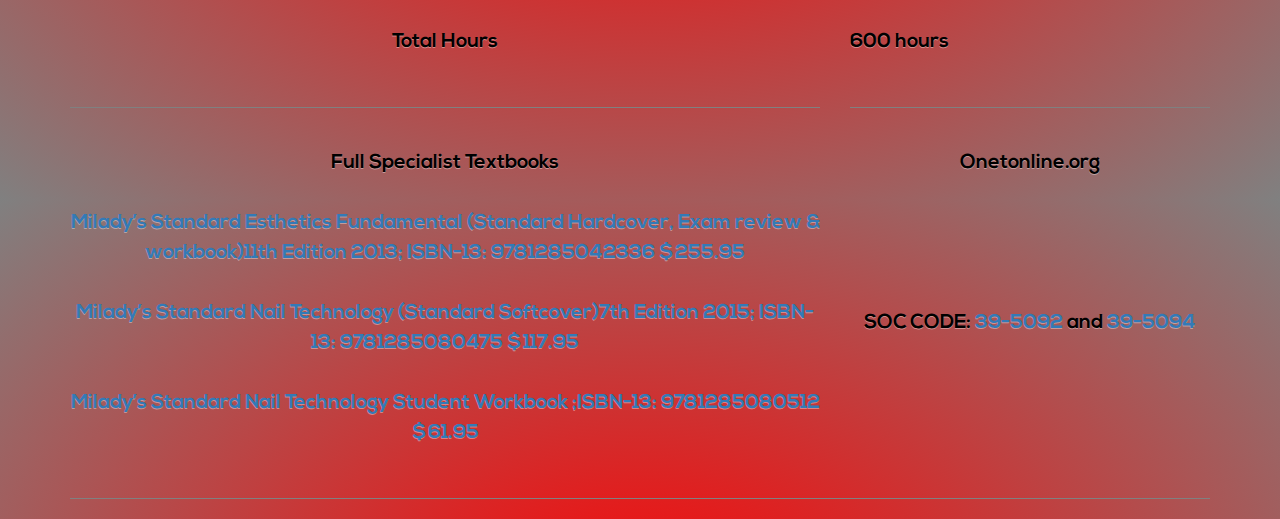
<file: full_specialist_program.html>
<!DOCTYPE html>
<html lang="en">

<head>

    <meta charset="utf-8">
    <meta http-equiv="X-UA-Compatible" content="IE=edge">
    <meta name="viewport" content="width=device-width, initial-scale=1">
    <meta name="description" content="">
    <meta name="author" content="">

    <title>KCK Beauty & Barber School</title>

    <!-- Bootstrap Core CSS -->
    <link href="css/bootstrap.min.css" rel="stylesheet">

    <!-- Custom CSS -->
    <link rel="stylesheet" type="text/css" href="css/styles.css">
    <link href="css/modern-business.css" rel="stylesheet">

    <!-- Custom Fonts -->
    <link href="font-awesome/css/font-awesome.min.css" rel="stylesheet" type="text/css">

    <!-- HTML5 Shim and Respond.js IE8 support of HTML5 elements and media queries -->
    <!-- WARNING: Respond.js doesn't work if you view the page via file:// -->
    <!--[if lt IE 9]>
        <script src="https://oss.maxcdn.com/libs/html5shiv/3.7.0/html5shiv.js"></script>
        <script src="https://oss.maxcdn.com/libs/respond.js/1.4.2/respond.min.js"></script>
    <![endif]-->

    <script>
      (function(i,s,o,g,r,a,m){i['GoogleAnalyticsObject']=r;i[r]=i[r]||function(){
      (i[r].q=i[r].q||[]).push(arguments)},i[r].l=1*new Date();a=s.createElement(o),
      m=s.getElementsByTagName(o)[0];a.async=1;a.src=g;m.parentNode.insertBefore(a,m)
      })(window,document,'script','//www.google-analytics.com/analytics.js','ga');

      ga('create', 'UA-53419067-2', 'auto');
      ga('send', 'pageview');

    </script>

</head>

<body>

    <!-- Navigation -->
    <nav class="navbar navbar-custom navbar-fixed-top" role="navigation">
        <div class="container">
            <!-- Brand and toggle get grouped for better mobile display -->
            <div class="navbar-header">
                <button type="button" class="navbar-toggle" data-toggle="collapse" data-target="#bs-example-navbar-collapse-1">
                    <span class="sr-only">Toggle navigation</span>
                    <span class="icon-bar"></span>
                    <span class="icon-bar"></span>
                    <span class="icon-bar"></span>
                </button>
                
            </div>
            <!-- Collect the nav links, forms, and other content for toggling -->
            <div class="collapse navbar-collapse" id="bs-example-navbar-collapse-1">
                <ul class="nav navbar-nav navbar" id="navi">
                    <li>
                        <a href="index.html">HOME</a>
                    </li>
                    <li>
                        <a href="about.html">ABOUT US</a>
                    </li>
                    <li class="dropdown">
                        <a href="contact.html" class="dropdown-toggle" data-toggle="dropdown">STUDENTS <b class="caret"></b></a>
                        <ul class="dropdown-menu">
                            <li>
                                <a href="admissions.html">Admissions</a>
                            </li>
                            <li>
                                <a href="student_handbook.html">Student Handbook & Catalog</a>
                            </li>
                        </ul>
                    </li>
                    <li class="dropdown">
                        <a href="#" class="dropdown-toggle" data-toggle="dropdown">PROGRAMS <b class="caret"></b></a>
                        <ul class="dropdown-menu">
                            <li>
                                <a href="barber_program.html">Barber Program</a>
                            </li>
                            <li>
                                <a href="cosmetology_program.html">Cosmetology Program</a>
                            </li>
                            <li>
                                <a href="manicure_program.html">Manicure Program</a>
                            </li>
                            <li>
                                <a href="skin_care_program.html">Skin Care Specialist Program</a>
                            </li>
                            <li>
                                <a href="full_specialist_program.html">Full Specialist Program</a>
                            </li>
                             <li>
                                <a href="instructor_program.html">Instructor Program</a>
                            </li>
                        </ul>
                    </li>
                    <li>
                        <a href="services.html">SERVICES</a>                       
                    </li>
                    <li>
                        <a href="contact.html">CONTACT US </a>
                    </li>
                </ul>
            </div>
            <!-- /.navbar-collapse -->
        </div>
        <!-- /.container -->
    </nav>

    <!-- Page Content -->
    <div class="container">

        <!-- Page Heading/Breadcrumbs -->
        <div class="row">
            <div class="col-lg-12">
                <h1 class="page-header" id="page_title">Full Specialist Program
                </h1>
            </div>
        </div>
        <!-- /.row -->

        <!-- Content Row -->
        <div class="row">
            <div class="col-lg-12">
               <img src="img/full_specialist.jpg" width="100%"><br><br><br>
                <p id="program_description">The Full Specialist Program (FUSP) is taught in English. The Full Specialist Program includes study in manicuring, makeup & facials, hand & arm massage or bleach & shampooing.  Completion of this course prepares graduates to become a licensed full specialist.</p>
                <br>
                <p id="program_description">The 600 Hour Full Specialist Program is designed to instruct and train students in sterilization and sanitation, the theory and practical skills of manicure and skin care.  The program prepares students with the foundation necessary to become Certified Full Specialist. Upon completion of the Full Specialist program, the student will receive a diploma, will apply to State of Florida for licensing and obtain entry-level employment in the nail and skin care industry.</p>
            </div>
        </div>
        <!-- /.row -->

        <div class="row">
            <div class="col-md-12">
                <h3 style="text-align: center" id="page_title">Program Cost</h3>
                <hr>
                <br>
            </div>
        </div>
        <div class="row">
            <div class="col-md-8">
                <p style="text-align: center" id="program_description">Tuition:</p><br>
                <p style="text-align: center" id="program_description">Application Fees (non-refundable):</p><br>
                <p style="text-align: center" id="program_description">Registration Fees (non-refundable):</p><br>
                <p style="text-align: center" id="program_description">Books / Kit/School Shirt (non-refundable):</p><br>
                <p style="text-align: center" id="program_description">State Fees</p><br>
                <p style="text-align: center" id="program_description">HIV Fees</p><br>
                <hr>
                <br>
                <br>
                <p style="text-align: center" id="program_description">Total Program Cost:</p><br>
                <p style="text-align: center" id="program_description">Total Hours</p><br>
                <hr>
                <br>
                <p style="text-align: center" id="program_description">Full Specialist Textbooks</p><br>
                <p style="text-align: center" id="program_description"><a href="https://www.google.com/search?q=ISBN-13%3A+9781285042336&oq=ISBN-13%3A+9781285042336&aqs=chrome..69i64.2182j0j4&sourceid=chrome&es_sm=91&ie=UTF-8">Milady’s Standard Esthetics Fundamental (Standard Hardcover, Exam review & workbook)11th Edition 2013; ISBN-13: 9781285042336  $255.95</a> </p><br>
                <p style="text-align: center" id="program_description"><a href="https://www.google.com/search?q=ISBN-13%3A+9781285042336&oq=ISBN-13%3A+9781285042336&aqs=chrome..69i64.2182j0j4&sourceid=chrome&es_sm=91&ie=UTF-8#q=ISBN-13:+9781285080475">Milady’s Standard Nail Technology (Standard Softcover)7th Edition 2015; ISBN-13: 9781285080475  $117.95</a></p><br>
                <p style="text-align: center" id="program_description"><a href="https://www.google.com/search?q=ISBN-13%3A+9781285042336&oq=ISBN-13%3A+9781285042336&aqs=chrome..69i64.2182j0j4&sourceid=chrome&es_sm=91&ie=UTF-8#q=ISBN-13:+9781285080512">Milady’s Standard Nail Technology Student Workbook ;ISBN-13: 9781285080512 $61.95</a></p><br>
            </div>
            <div class="col-md-4">
                <p id="program_description">$3,900.00</p><br>
                <p id="program_description">$50.00</p><br>
                <p id="program_description">$100.00</p><br>
                <p id="program_description">$880.00</p><br>
                <p id="program_description">$180.00</p><br>
                <p id="program_description">$20.00</p><br>
                <hr>
                <br>
                <br>
                <p id="program_description">$5,130.00</p><br>
                <p id="program_description">600 hours</p><br>
                <hr>
                <br>
                <p id="program_description" style="text-align: center">Onetonline.org</p><br>
                <br>
                <br>
                <br>
                <br>
                <br>
                <p id="program_description" style="text-align: center">SOC CODE: <a href="http://www.onetonline.org/link/summary/39-5092.00">39-5092</a> and <a href="http://www.onetonline.org/link/summary/39-5094.00">39-5094</a></p>
            </div>
            <hr>
        </div>
    <!--End of Row-->

        <hr>

        <!-- Footer -->
        <div class="navbar navbar-default navbar-fixed-bottom" id="footer">
            <div class="container">
                 <p id="copyright" class="pull-left">Copyright &copy; KCK Beauty & Barber Academy Inc.</p>
                 <a href="#myModal" role="button" class="btn btn-danger pull-right" data-toggle="modal" id="request_info">Request Info Today!</a>

              <div id="myModal" class="modal fade" tabindex="-1" role="dialog" aria-labelledby="myModalLabel" aria-hidden="true">
              <div class="modal-dialog">
              <div class="modal-content">
              <div class="modal-header">
              <button type="button" class="close" data-dismiss="modal" aria-hidden="true">&times;</button>
              <h4 class="modal-title">Request Information Form</h4>
              </div>
            <div class="modal-body">
            <form class="form-horizontal" name="commentform" method="post" action="send_form_email.php">
                <div class="form-group">
                <label class="control-label col-md-4" for="first_name">First Name</label>
                <div class="col-md-6">
                <input type="text" class="form-control" id="first_name" name="first_name" placeholder="First Name"/>
                </div>
                </div>

                <div class="form-group">
                <label class="control-label col-md-4" for="last_name">Last Name</label>
                <div class="col-md-6">
                <input type="text" class="form-control" id="last_name" name="last_name" placeholder="Last Name"/>
                </div>
                </div>

                <div class="form-group">
                <label class="control-label col-md-4" for="email">Email Address</label>
                <div class="col-md-6">
                <input type="email" class="form-control" id="email" name="email" placeholder="Email Address"/>
                </div>
                </div>

                <div class="form-group">
                <label class="control-label col-md-4" for="phone">Phone Number</label>
                <div class="col-md-6">
                <input type="text" class="form-control" id="phone_number" name="phone_number" placeholder="Phone Number">
                </div>
                </div>

                 <div class="form-group">
                <label class="control-label col-md-4" for="address">Address</label>
                <div class="col-md-6">
                <input type="text" class="form-control" id="address" name="address" placeholder="Address">
                </div>
                </div>

                 <div class="form-group">
                <label class="control-label col-md-4" for="state">State</label>
                <div class="col-md-6">
                <input type="text" class="form-control" id="state" name="state" placeholder="State">
                </div>
                </div>

                 <div class="form-group">
                <label class="control-label col-md-4" for="city">City</label>
                <div class="col-md-6">
                <input type="text" class="form-control" id="city" name="city" placeholder="City">
                </div>
                </div>

                <div class="form-group">
                <label class="control-label col-md-4" for="zip">Zip Code</label>
                <div class="col-md-6">
                <input type="text" class="form-control" id="zip" name="zip" placeholder="Zip Code">
                </div>
                </div>


                <div class="form-group">
                <label class="control-label col-md-4" for="comment">Question or Comment</label>
                <div class="col-md-6">
                <textarea rows="6" class="form-control" id="comments" name="comments" placeholder="Your question or comment here"></textarea>
                </div>
                </div>

                <div class="form-group">
                <div class="col-md-6">
                <button type="submit" value="Submit" class="btn btn-custom pull-right">Send</button>
                </div>
                </div>
            </form>            
            </div><!-- End of Modal body -->
            </div><!-- End of Modal content -->
            </div><!-- End of Modal dialog -->
            </div><!-- End 
            </div>
        </div>

    </div>
    <!-- /.container -->

    <!-- jQuery -->
    <script src="js/jquery.js"></script>

    <!-- Bootstrap Core JavaScript -->
    <script src="js/bootstrap.min.js"></script>

</body>

</html>
</file>
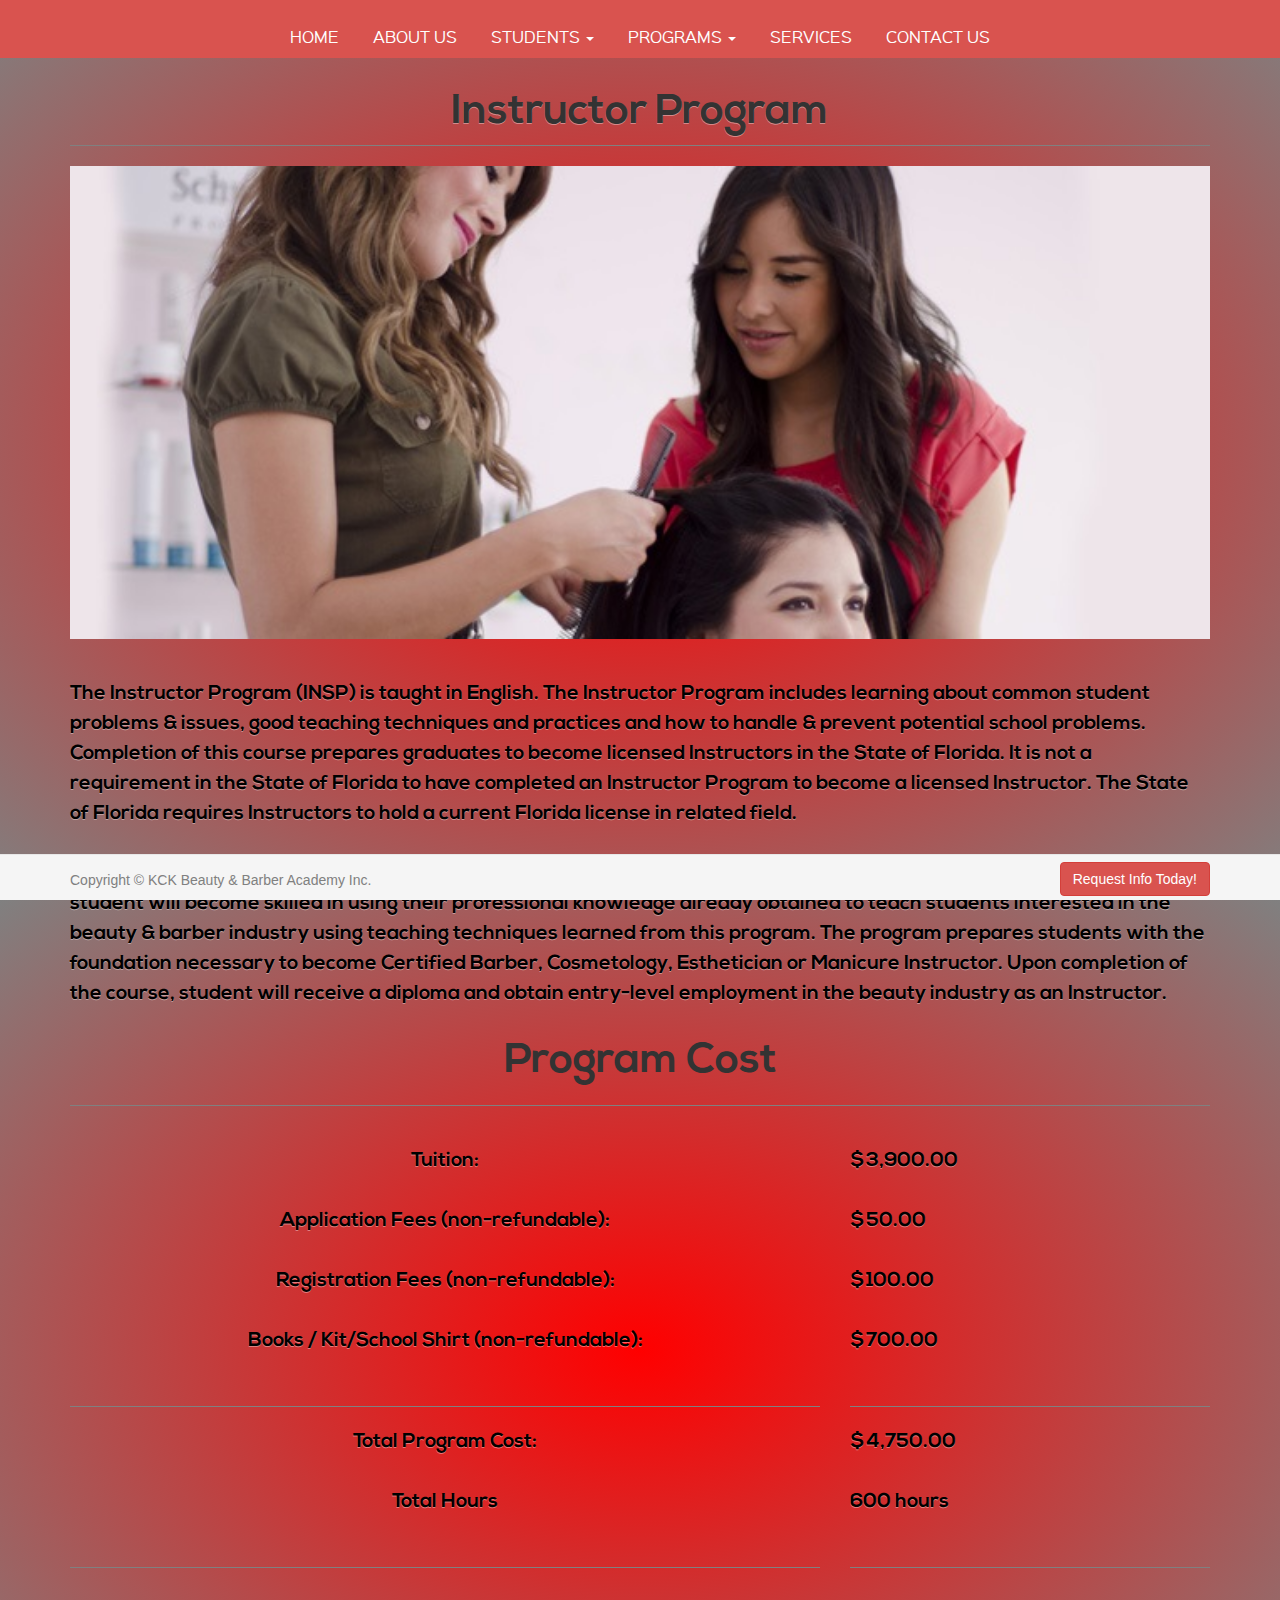
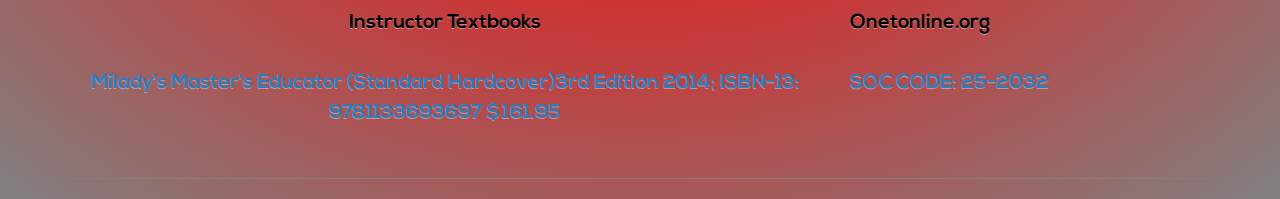
<file: instructor_program.html>
<!DOCTYPE html>
<html lang="en">

<head>

    <meta charset="utf-8">
    <meta http-equiv="X-UA-Compatible" content="IE=edge">
    <meta name="viewport" content="width=device-width, initial-scale=1">
    <meta name="description" content="">
    <meta name="author" content="">

    <title>KCK Beauty & Barber School</title>

    <!-- Bootstrap Core CSS -->
    <link href="css/bootstrap.min.css" rel="stylesheet">

    <!-- Custom CSS -->
    <link rel="stylesheet" type="text/css" href="css/styles.css">
    <link href="css/modern-business.css" rel="stylesheet">

    <!-- Custom Fonts -->
    <link href="font-awesome/css/font-awesome.min.css" rel="stylesheet" type="text/css">

    <!-- HTML5 Shim and Respond.js IE8 support of HTML5 elements and media queries -->
    <!-- WARNING: Respond.js doesn't work if you view the page via file:// -->
    <!--[if lt IE 9]>
        <script src="https://oss.maxcdn.com/libs/html5shiv/3.7.0/html5shiv.js"></script>
        <script src="https://oss.maxcdn.com/libs/respond.js/1.4.2/respond.min.js"></script>
    <![endif]-->

    <script>
      (function(i,s,o,g,r,a,m){i['GoogleAnalyticsObject']=r;i[r]=i[r]||function(){
      (i[r].q=i[r].q||[]).push(arguments)},i[r].l=1*new Date();a=s.createElement(o),
      m=s.getElementsByTagName(o)[0];a.async=1;a.src=g;m.parentNode.insertBefore(a,m)
      })(window,document,'script','//www.google-analytics.com/analytics.js','ga');

      ga('create', 'UA-53419067-2', 'auto');
      ga('send', 'pageview');

    </script>

</head>

<body>

    <!-- Navigation -->
    <nav class="navbar navbar-custom navbar-fixed-top" role="navigation">
        <div class="container">
            <!-- Brand and toggle get grouped for better mobile display -->
            <div class="navbar-header">
                <button type="button" class="navbar-toggle" data-toggle="collapse" data-target="#bs-example-navbar-collapse-1">
                    <span class="sr-only">Toggle navigation</span>
                    <span class="icon-bar"></span>
                    <span class="icon-bar"></span>
                    <span class="icon-bar"></span>
                </button>
                
            </div>
            <!-- Collect the nav links, forms, and other content for toggling -->
            <div class="collapse navbar-collapse" id="bs-example-navbar-collapse-1">
                <ul class="nav navbar-nav navbar" id="navi">
                    <li>
                        <a href="index.html">HOME</a>
                    </li>
                    <li>
                        <a href="about.html">ABOUT US</a>
                    </li>
                    <li class="dropdown">
                        <a href="contact.html" class="dropdown-toggle" data-toggle="dropdown">STUDENTS <b class="caret"></b></a>
                        <ul class="dropdown-menu">
                            <li>
                                <a href="admissions.html">Admissions</a>
                            </li>
                            <li>
                                <a href="student_handbook.html">Student Handbook & Catalog</a>
                            </li>
                        </ul>
                    </li>
                    <li class="dropdown">
                        <a href="#" class="dropdown-toggle" data-toggle="dropdown">PROGRAMS <b class="caret"></b></a>
                        <ul class="dropdown-menu">
                            <li>
                                <a href="barber_program.html">Barber Program</a>
                            </li>
                            <li>
                                <a href="cosmetology_program.html">Cosmetology Program</a>
                            </li>
                            <li>
                                <a href="manicure_program.html">Manicure Program</a>
                            </li>
                            <li>
                                <a href="skin_care_program.html">Skin Care Specialist Program</a>
                            </li>
                            <li>
                                <a href="full_specialist_program.html">Full Specialist Program</a>
                            </li>
                             <li>
                                <a href="instructor_program.html">Instructor Program</a>
                            </li>
                        </ul>
                    </li>
                    <li>
                        <a href="services.html">SERVICES</a>
                    </li>
                    <li>
                        <a href="contact.html">CONTACT US </a>
                    </li>
                </ul>
            </div>
            <!-- /.navbar-collapse -->
        </div>
        <!-- /.container -->
    </nav>

    <!-- Page Content -->
    <div class="container">

        <!-- Page Heading/Breadcrumbs -->
        <div class="row">
            <div class="col-lg-12">
                <h1 class="page-header" id="page_title">Instructor Program
                </h1>
            </div>
        </div>
        <!-- /.row -->

        <!-- Content Row -->
        <div class="row">
            <div class="col-lg-12">
              <img src="img/instructor.jpg" width="100%" height="100%"><br><br><br>
                <p id="program_description">The Instructor Program (INSP) is taught in English. The Instructor Program includes learning about common student problems & issues, good teaching techniques and practices and how to handle & prevent potential school problems.  Completion of this course prepares graduates to become licensed Instructors in the State of Florida. It is not a requirement in the State of Florida to have completed an Instructor Program to become a licensed Instructor. The State of Florida requires Instructors to hold a current Florida license in related field.</p>
                <br>
                <p id="program_description">The 600 Hour Instructor Program is designed to instruct and train students on how to become effective Instructors.   The student will become skilled in using their professional knowledge already obtained to teach students interested in the beauty & barber industry using teaching techniques learned from this program. The program prepares students with the foundation necessary to become Certified Barber, Cosmetology, Esthetician or Manicure Instructor. Upon completion of the course, student will receive a diploma and obtain entry-level employment in the beauty industry as an Instructor.</p>
            </div>
        </div>
        <!-- /.row -->

        <div class="row">
            <div class="col-md-12">
                <h3 style="text-align: center" id="page_title">Program Cost</h3>
                <hr>
                <br>
            </div>
        </div>
        <div class="row">
            <div class="col-md-8">
                <p style="text-align: center" id="program_description">Tuition:</p><br>
                <p style="text-align: center" id="program_description">Application Fees (non-refundable):</p><br>
                <p style="text-align: center" id="program_description">Registration Fees (non-refundable):</p><br>
                <p style="text-align: center" id="program_description">Books / Kit/School Shirt (non-refundable):</p><br>
                <hr>
                <p style="text-align: center" id="program_description">Total Program Cost:</p><br>
                <p style="text-align: center" id="program_description">Total Hours</p><br>
                <hr>
                <br>
                <p style="text-align: center" id="program_description">Instructor Textbooks</p><br>
                <p style="text-align: center" id="program_description"><a href="https://www.google.com/?gws_rd=ssl#q=Milady%E2%80%99s+Master+Educator+(Standard+Hardcover)3rd+Edition+2014;+ISBN-13:+9781133693697+$161.95&spell=1">Milady’s Master’s Educator (Standard Hardcover)3rd Edition 2014; ISBN-13: 9781133693697 $161.95</a></p><br>
            </div>
            <div class="col-md-4">
                <p id="program_description">$3,900.00</p><br>
                <p id="program_description">$50.00</p><br>
                <p id="program_description">$100.00</p><br>
                <p id="program_description">$700.00</p><br>
                <hr>
                <p id="program_description">$4,750.00</p><br>
                <p id="program_description">600 hours</p><br>
                <hr>
                <br>
                <p id="program_description">Onetonline.org</p><br>
                <p id="program_description"><a href="http://www.onetonline.org/link/summary/25-2032.00">SOC CODE: 25-2032</a></p>
            </div>
            <hr>
        </div>
    <!--End of Row-->

        <hr>

        <!-- Footer -->
        <div class="navbar navbar-default navbar-fixed-bottom" id="footer">
            <div class="container">
                 <p id="copyright" class="pull-left">Copyright &copy; KCK Beauty & Barber Academy Inc.</p>
                 <a href="#myModal" role="button" class="btn btn-danger pull-right" data-toggle="modal" id="request_info">Request Info Today!</a>

              <div id="myModal" class="modal fade" tabindex="-1" role="dialog" aria-labelledby="myModalLabel" aria-hidden="true">
              <div class="modal-dialog">
              <div class="modal-content">
              <div class="modal-header">
              <button type="button" class="close" data-dismiss="modal" aria-hidden="true">&times;</button>
              <h4 class="modal-title">Request Information Form</h4>
              </div>
            <div class="modal-body">
            <form class="form-horizontal" name="commentform" method="post" action="send_form_email.php">
                <div class="form-group">
                <label class="control-label col-md-4" for="first_name">First Name</label>
                <div class="col-md-6">
                <input type="text" class="form-control" id="first_name" name="first_name" placeholder="First Name"/>
                </div>
                </div>

                <div class="form-group">
                <label class="control-label col-md-4" for="last_name">Last Name</label>
                <div class="col-md-6">
                <input type="text" class="form-control" id="last_name" name="last_name" placeholder="Last Name"/>
                </div>
                </div>

                <div class="form-group">
                <label class="control-label col-md-4" for="email">Email Address</label>
                <div class="col-md-6">
                <input type="email" class="form-control" id="email" name="email" placeholder="Email Address"/>
                </div>
                </div>

                <div class="form-group">
                <label class="control-label col-md-4" for="phone">Phone Number</label>
                <div class="col-md-6">
                <input type="text" class="form-control" id="phone_number" name="phone_number" placeholder="Phone Number">
                </div>
                </div>

                 <div class="form-group">
                <label class="control-label col-md-4" for="address">Address</label>
                <div class="col-md-6">
                <input type="text" class="form-control" id="address" name="address" placeholder="Address">
                </div>
                </div>

                 <div class="form-group">
                <label class="control-label col-md-4" for="state">State</label>
                <div class="col-md-6">
                <input type="text" class="form-control" id="state" name="state" placeholder="State">
                </div>
                </div>

                 <div class="form-group">
                <label class="control-label col-md-4" for="city">City</label>
                <div class="col-md-6">
                <input type="text" class="form-control" id="city" name="city" placeholder="City">
                </div>
                </div>

                <div class="form-group">
                <label class="control-label col-md-4" for="zip">Zip Code</label>
                <div class="col-md-6">
                <input type="text" class="form-control" id="zip" name="zip" placeholder="Zip Code">
                </div>
                </div>


                <div class="form-group">
                <label class="control-label col-md-4" for="comment">Question or Comment</label>
                <div class="col-md-6">
                <textarea rows="6" class="form-control" id="comments" name="comments" placeholder="Your question or comment here"></textarea>
                </div>
                </div>

                <div class="form-group">
                <div class="col-md-6">
                <button type="submit" value="Submit" class="btn btn-custom pull-right">Send</button>
                </div>
                </div>
            </form>            
            </div><!-- End of Modal body -->
            </div><!-- End of Modal content -->
            </div><!-- End of Modal dialog -->
            </div><!-- End 
            </div>
        </div>

    </div>
    <!-- /.container -->

    <!-- jQuery -->
    <script src="js/jquery.js"></script>

    <!-- Bootstrap Core JavaScript -->
    <script src="js/bootstrap.min.js"></script>

</body>

</html>
</file>
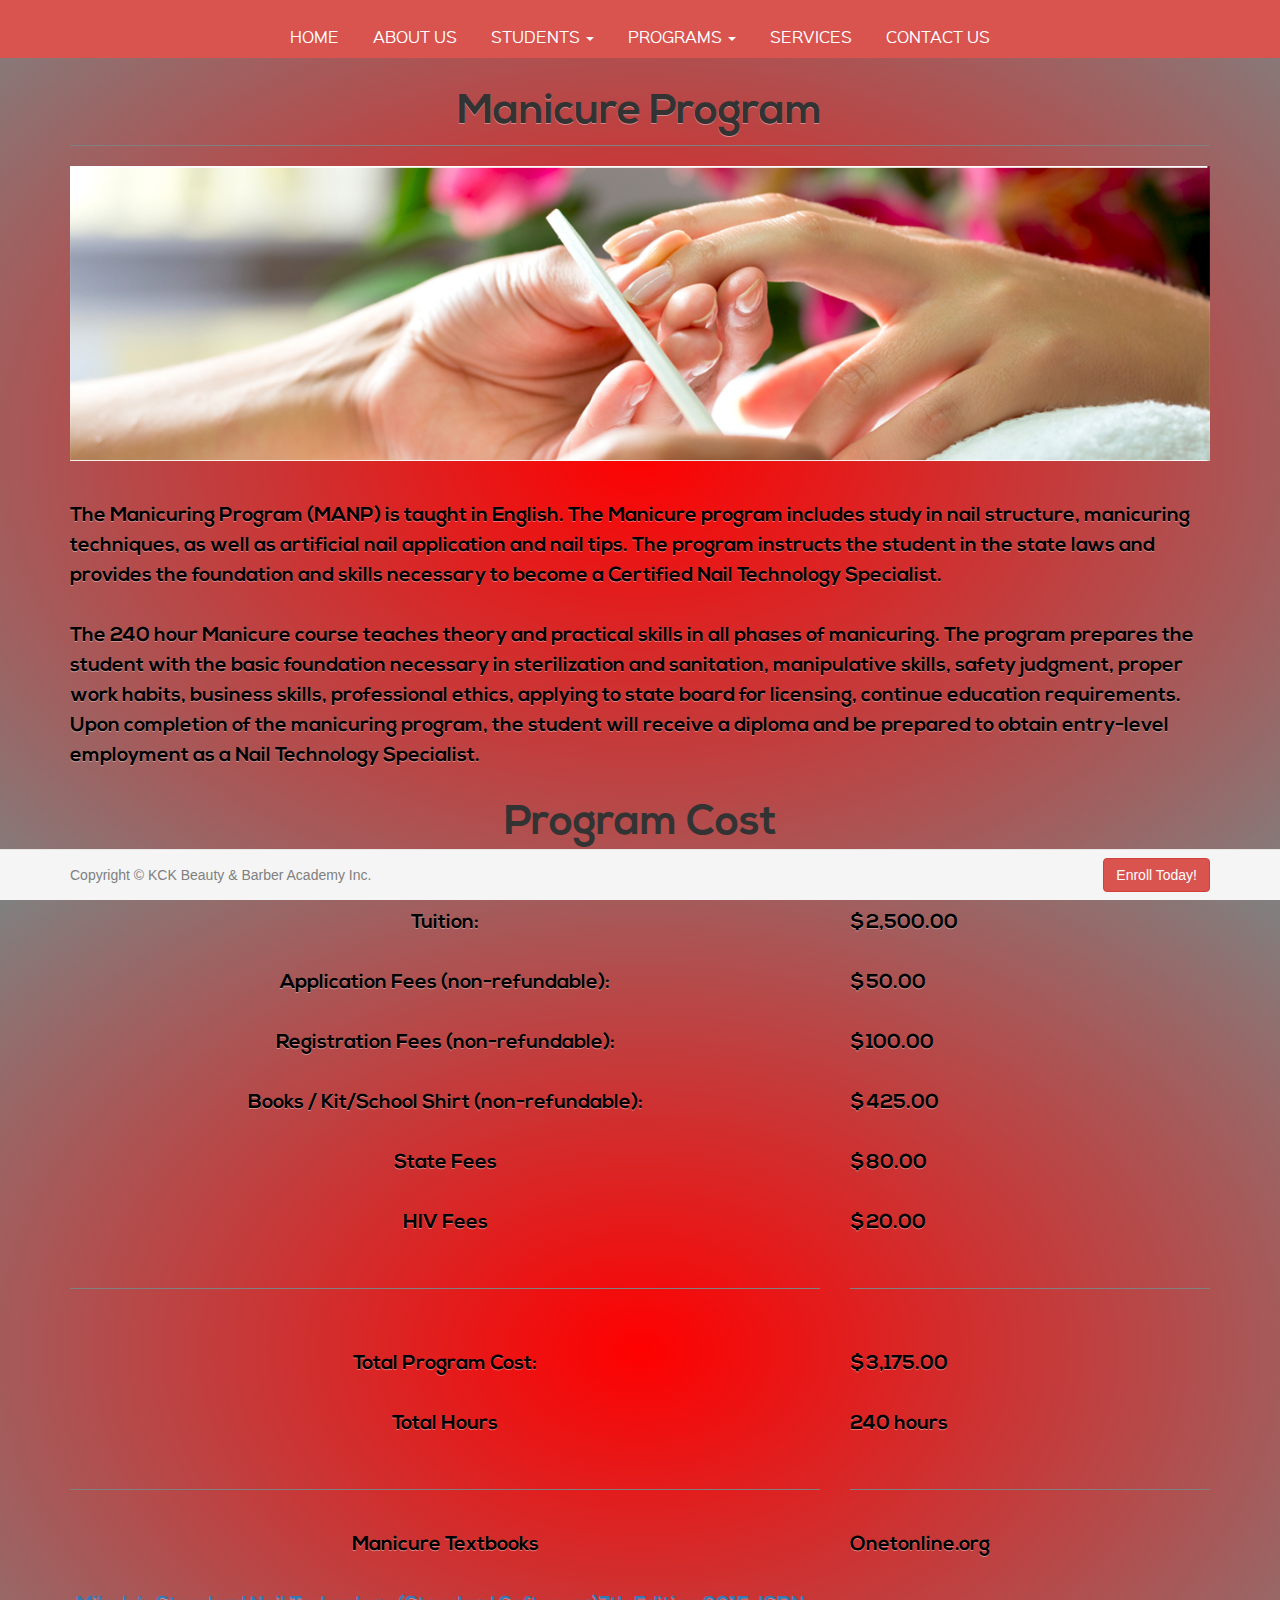
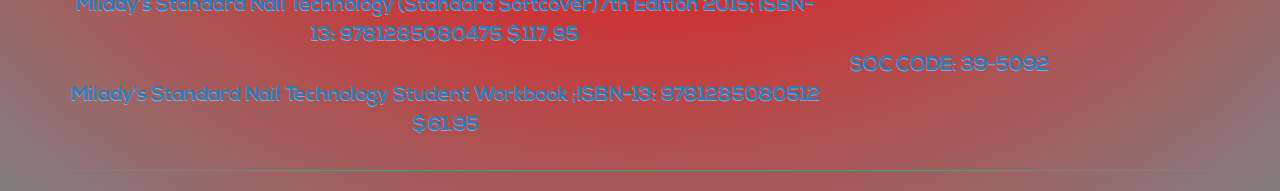
<file: manicure_program.html>
<!DOCTYPE html>
<html lang="en">

<head>

    <meta charset="utf-8">
    <meta http-equiv="X-UA-Compatible" content="IE=edge">
    <meta name="viewport" content="width=device-width, initial-scale=1">
    <meta name="description" content="">
    <meta name="author" content="">

    <title>KCK Beauty & Barber School</title>

    <!-- Bootstrap Core CSS -->
    <link href="css/bootstrap.min.css" rel="stylesheet">

    <!-- Custom CSS -->
    <link rel="stylesheet" type="text/css" href="css/styles.css">
    <link href="css/modern-business.css" rel="stylesheet">

    <!-- Custom Fonts -->
    <link href="font-awesome/css/font-awesome.min.css" rel="stylesheet" type="text/css">

    <!-- HTML5 Shim and Respond.js IE8 support of HTML5 elements and media queries -->
    <!-- WARNING: Respond.js doesn't work if you view the page via file:// -->
    <!--[if lt IE 9]>
        <script src="https://oss.maxcdn.com/libs/html5shiv/3.7.0/html5shiv.js"></script>
        <script src="https://oss.maxcdn.com/libs/respond.js/1.4.2/respond.min.js"></script>
    <![endif]-->

    <script>
      (function(i,s,o,g,r,a,m){i['GoogleAnalyticsObject']=r;i[r]=i[r]||function(){
      (i[r].q=i[r].q||[]).push(arguments)},i[r].l=1*new Date();a=s.createElement(o),
      m=s.getElementsByTagName(o)[0];a.async=1;a.src=g;m.parentNode.insertBefore(a,m)
      })(window,document,'script','//www.google-analytics.com/analytics.js','ga');

      ga('create', 'UA-53419067-2', 'auto');
      ga('send', 'pageview');

    </script>

</head>

<body>

    <!-- Navigation -->
    <nav class="navbar navbar-custom navbar-fixed-top" role="navigation">
        <div class="container">
            <!-- Brand and toggle get grouped for better mobile display -->
            <div class="navbar-header">
                <button type="button" class="navbar-toggle" data-toggle="collapse" data-target="#bs-example-navbar-collapse-1">
                    <span class="sr-only">Toggle navigation</span>
                    <span class="icon-bar"></span>
                    <span class="icon-bar"></span>
                    <span class="icon-bar"></span>
                </button>
                
            </div>
            <!-- Collect the nav links, forms, and other content for toggling -->
            <div class="collapse navbar-collapse" id="bs-example-navbar-collapse-1">
                <ul class="nav navbar-nav navbar" id="navi">
                    <li>
                        <a href="index.html">HOME</a>
                    </li>
                    <li>
                        <a href="about.html">ABOUT US</a>
                    </li>
                    <li class="dropdown">
                        <a href="contact.html" class="dropdown-toggle" data-toggle="dropdown">STUDENTS <b class="caret"></b></a>
                        <ul class="dropdown-menu">
                            <li>
                                <a href="admissions.html">Admissions</a>
                            </li>
                            <li>
                                <a href="student_handbook.html">Student Handbook & Catalog</a>
                            </li>
                        </ul>
                    </li>
                    <li class="dropdown">
                        <a href="#" class="dropdown-toggle" data-toggle="dropdown">PROGRAMS <b class="caret"></b></a>
                        <ul class="dropdown-menu">
                            <li>
                                <a href="barber_program.html">Barber Program</a>
                            </li>
                            <li>
                                <a href="cosmetology_program.html">Cosmetology Program</a>
                            </li>
                            <li>
                                <a href="manicure_program.html">Manicure Program</a>
                            </li>
                            <li>
                                <a href="skin_care_program.html">Skin Care Specialist Program</a>
                            </li>
                            <li>
                                <a href="full_specialist_program.html">Full Specialist Program</a>
                            </li>
                             <li>
                                <a href="instructor_program.html">Instructor Program</a>
                            </li>
                        </ul>
                    </li>
                    <li>
                        <a href="services.html">SERVICES</a>
                    </li>
                    <li>
                        <a href="contact.html">CONTACT US </a>
                    </li>
                </ul>
            </div>
            <!-- /.navbar-collapse -->
        </div>
        <!-- /.container -->
    </nav>

    <!-- Page Content -->
    <div class="container">

        <!-- Page Heading/Breadcrumbs -->
        <div class="row">
            <div class="col-lg-12">
                <h1 class="page-header" id="page_title">Manicure Program
                </h1>
            </div>
        </div>
        <!-- /.row -->

        <!-- Content Row -->
        <div class="row">
            <div class="col-lg-12">
               <img src="img/manicureBanner.jpg" width="100%"><br><br><br>
                <p id="program_description">The Manicuring Program (MANP) is taught in English. The Manicure program includes study in nail structure, manicuring techniques, as well as artificial nail application and nail tips.  The program instructs the student in the state laws and provides the foundation and skills necessary to become a Certified Nail Technology Specialist.</p>
                <br>
                <p id="program_description">The 240 hour Manicure course teaches theory and practical skills in all phases of manicuring.  The program prepares the student with the basic foundation necessary in sterilization and sanitation, manipulative skills, safety judgment, proper work habits, business skills, professional ethics, applying to state board for licensing, continue education requirements. Upon completion of the manicuring program, the student will receive a diploma and be prepared to obtain entry-level employment as a Nail Technology Specialist.</p>
            </div>
        </div>
        <!-- /.row -->
         <div class="row">
            <div class="col-md-12">
                <h3 style="text-align: center" id="page_title">Program Cost</h3>
                <hr>
                <br>
            </div>
        </div>
        <div class="row">
            <div class="col-md-8">
                <p style="text-align: center" id="program_description">Tuition:</p><br>
                <p style="text-align: center" id="program_description">Application Fees (non-refundable):</p><br>
                <p style="text-align: center" id="program_description">Registration Fees (non-refundable):</p><br>
                <p style="text-align: center" id="program_description">Books / Kit/School Shirt (non-refundable):</p><br>
                <p style="text-align: center" id="program_description">State Fees</p><br>
                <p style="text-align: center" id="program_description">HIV Fees</p><br>
                <hr>
                <br>
                <br>
                <p style="text-align: center" id="program_description">Total Program Cost:</p><br>
                <p style="text-align: center" id="program_description">Total Hours</p><br>
                <hr>
                <br>
                <p style="text-align: center" id="program_description">Manicure Textbooks</p><br>
                <p style="text-align: center" id="program_description"><a href="https://www.google.com/search?q=ISBN-13%3A+9781133023975&oq=ISBN-13%3A+9781133023975&aqs=chrome..69i57j69i58.814j0j9&sourceid=chrome&es_sm=91&ie=UTF-8#q=Milady%E2%80%99s+Standard+Nail+Technology+(Standard+Soft+Cover)7th+Edition+2015;+ISBN-13:+9781285080475&spell=1">Milady’s Standard Nail Technology (Standard Softcover)7th Edition 2015; ISBN-13: 9781285080475  $117.95</a></p><br>
                <p style="text-align: center" id="program_description"><a href="https://www.google.com/search?q=ISBN-13%3A+9781133023975&oq=ISBN-13%3A+9781133023975&aqs=chrome..69i57j69i58.814j0j9&sourceid=chrome&es_sm=91&ie=UTF-8#q=Milady%E2%80%99s+Standard+Nail+Technology+Student+Workbook+%3BISBN-13:+9781285080512">Milady’s Standard Nail Technology Student Workbook ;ISBN-13: 9781285080512 $61.95</a></p>
            </div>
            <div class="col-md-4">
                <p id="program_description">$2,500.00</p><br>
                <p id="program_description">$50.00</p><br>
                <p id="program_description">$100.00</p><br>
                <p id="program_description">$425.00</p><br>
                <p id="program_description">$80.00</p><br>
                <p id="program_description">$20.00</p><br>
                <hr>
                <br>
                <br>
                <p id="program_description">$3,175.00</p><br>
                <p id="program_description">240 hours</p><br>
                <hr>
                <br>
                <p id="program_description">Onetonline.org</p><br>
                <br>
                <br>
                <br>
                <p id="program_description"><a href="http://www.onetonline.org/link/summary/39-5092.00">SOC CODE: 39-5092</a></p>
            </div>
            <hr>
        </div>
    <!--End of Row-->

        <hr>

        <!-- Footer -->
        <div class="navbar navbar-default navbar-fixed-bottom" id="footer">
            <div class="container">
                 <p id="copyright" class="pull-left">Copyright &copy; KCK Beauty & Barber Academy Inc.</p>
                 <a href="admissions.html" class="navbar-btn pull-right btn-danger btn">Enroll Today!</a>
            </div>
        </div>

    </div>
    <!-- /.container -->

    <!-- jQuery -->
    <script src="js/jquery.js"></script>

    <!-- Bootstrap Core JavaScript -->
    <script src="js/bootstrap.min.js"></script>

</body>

</html>
</file>
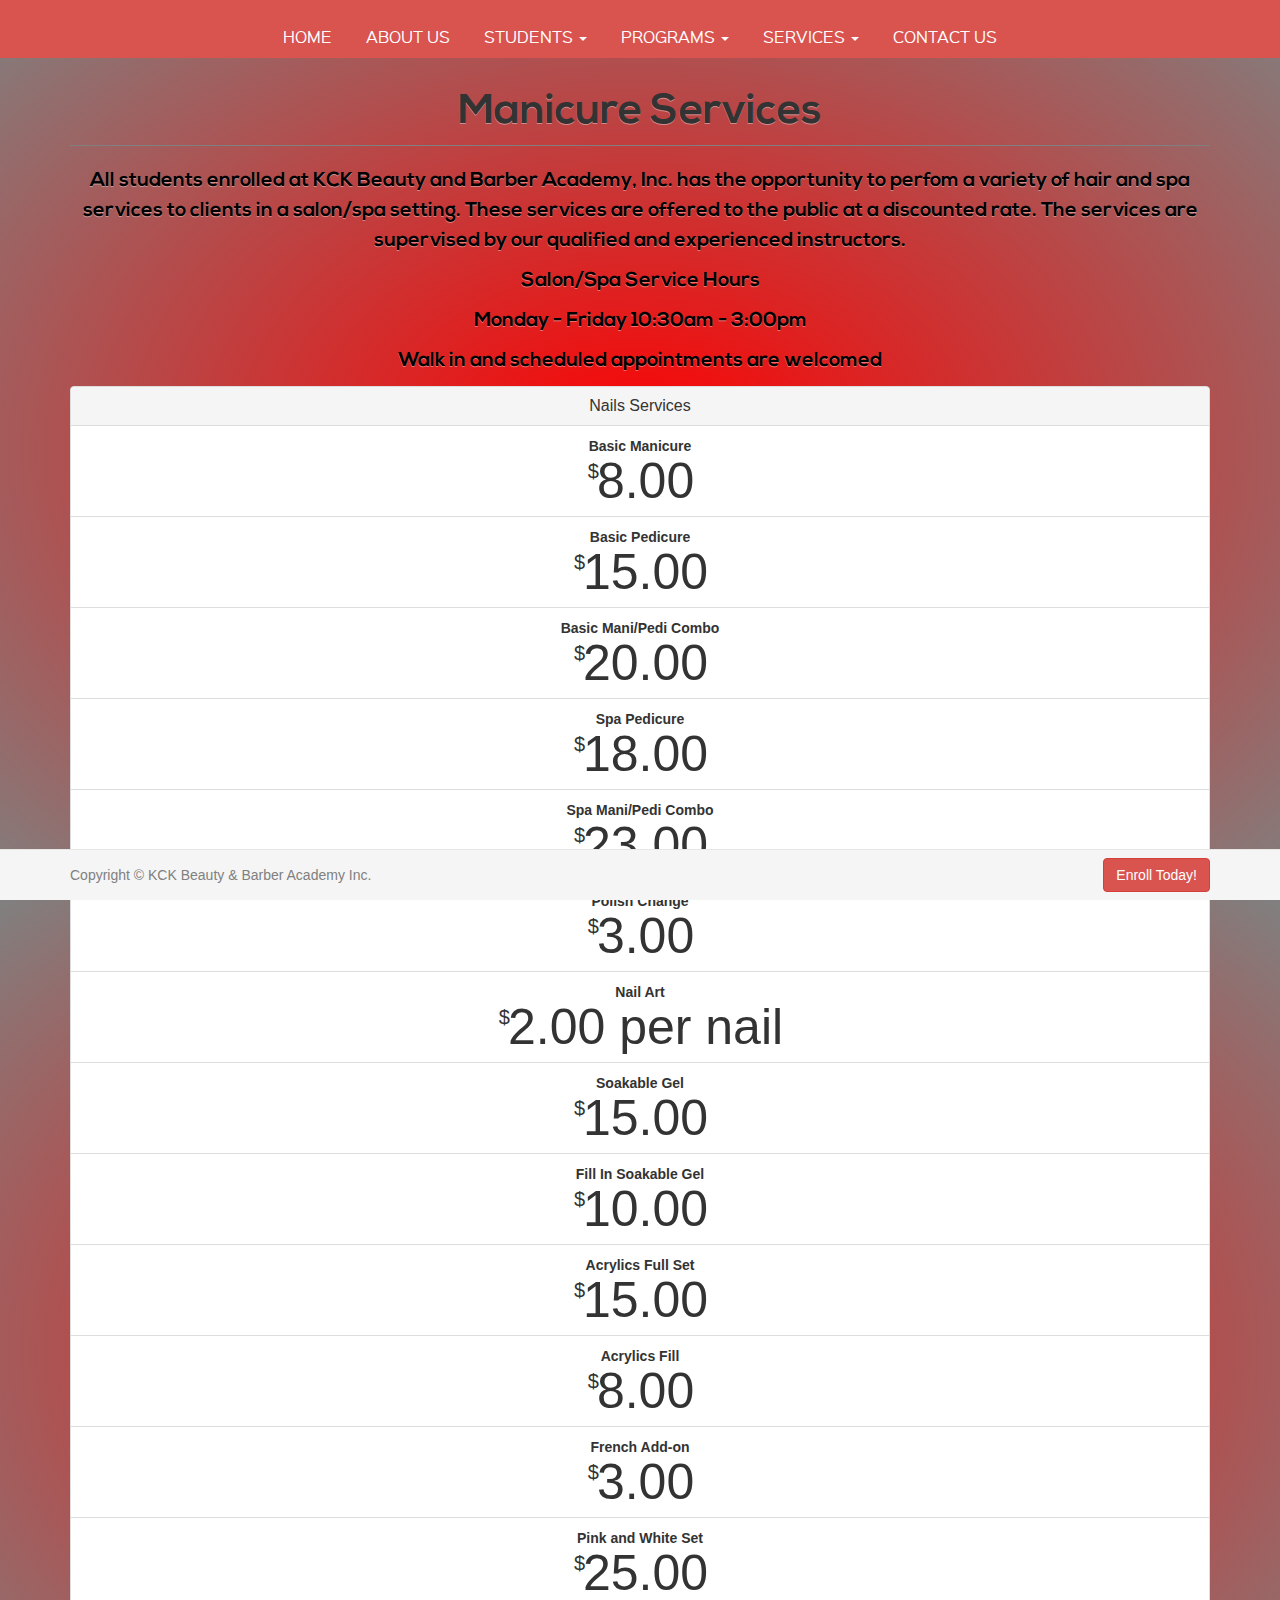
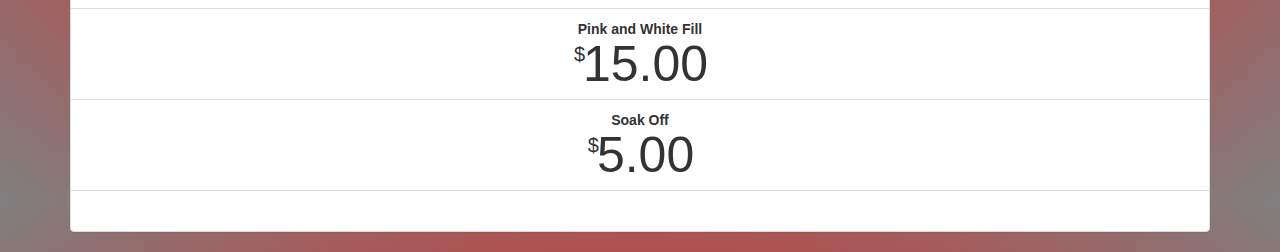
<file: manicure_services.html>
<!DOCTYPE html>
<html lang="en">

<head>

    <meta charset="utf-8">
    <meta http-equiv="X-UA-Compatible" content="IE=edge">
    <meta name="viewport" content="width=device-width, initial-scale=1">
    <meta name="description" content="">
    <meta name="author" content="">

    <title>KCK Beauty & Barber School</title>

    <!-- Bootstrap Core CSS -->
    <link href="css/bootstrap.min.css" rel="stylesheet">

    <!-- Custom CSS -->
    <link rel="stylesheet" type="text/css" href="css/styles.css">
    <link href="css/modern-business.css" rel="stylesheet">

    <!-- Custom Fonts -->
    <link href="font-awesome/css/font-awesome.min.css" rel="stylesheet" type="text/css">

    <!-- HTML5 Shim and Respond.js IE8 support of HTML5 elements and media queries -->
    <!-- WARNING: Respond.js doesn't work if you view the page via file:// -->
    <!--[if lt IE 9]>
        <script src="https://oss.maxcdn.com/libs/html5shiv/3.7.0/html5shiv.js"></script>
        <script src="https://oss.maxcdn.com/libs/respond.js/1.4.2/respond.min.js"></script>
    <![endif]-->

    <script>
      (function(i,s,o,g,r,a,m){i['GoogleAnalyticsObject']=r;i[r]=i[r]||function(){
      (i[r].q=i[r].q||[]).push(arguments)},i[r].l=1*new Date();a=s.createElement(o),
      m=s.getElementsByTagName(o)[0];a.async=1;a.src=g;m.parentNode.insertBefore(a,m)
      })(window,document,'script','//www.google-analytics.com/analytics.js','ga');

      ga('create', 'UA-53419067-2', 'auto');
      ga('send', 'pageview');

    </script>

</head>

<body>

    <!-- Navigation -->
    <nav class="navbar navbar-custom navbar-fixed-top" role="navigation">
        <div class="container">
            <!-- Brand and toggle get grouped for better mobile display -->
            <div class="navbar-header">
                <button type="button" class="navbar-toggle" data-toggle="collapse" data-target="#bs-example-navbar-collapse-1">
                    <span class="sr-only">Toggle navigation</span>
                    <span class="icon-bar"></span>
                    <span class="icon-bar"></span>
                    <span class="icon-bar"></span>
                </button>
                
            </div>
            <!-- Collect the nav links, forms, and other content for toggling -->
            <div class="collapse navbar-collapse" id="bs-example-navbar-collapse-1">
                <ul class="nav navbar-nav navbar" id="navi">
                    <li>
                        <a href="index.html">HOME</a>
                    </li>
                    <li>
                        <a href="about.html">ABOUT US</a>
                    </li>
                    <li class="dropdown">
                        <a href="contact.html" class="dropdown-toggle" data-toggle="dropdown">STUDENTS <b class="caret"></b></a>
                        <ul class="dropdown-menu">
                            <li>
                                <a href="admissions.html">Admissions</a>
                            </li>
                            <li>
                                <a href="student_handbook.html">Student Handbook & Catalog</a>
                            </li>
                        </ul>
                    </li>
                    <li class="dropdown">
                        <a href="#" class="dropdown-toggle" data-toggle="dropdown">PROGRAMS <b class="caret"></b></a>
                        <ul class="dropdown-menu">
                            <li>
                                <a href="barber_program.html">Barber Program</a>
                            </li>
                            <li>
                                <a href="cosmetology_program.html">Cosmetology Program</a>
                            </li>
                            <li>
                                <a href="manicure_program.html">Manicure Program</a>
                            </li>
                            <li>
                                <a href="skin_care_program.html">Skin Care Specialist Program</a>
                            </li>
                            <li>
                                <a href="full_specialist_program.html">Full Specialist Program</a>
                            </li>
                             <li>
                                <a href="instructor_program.html">Instructor Program</a>
                            </li>
                        </ul>
                    </li>
                    <li class="dropdown">
                        <a href="#" class="dropdown-toggle" data-toggle="dropdown">SERVICES <b class="caret"></b></a>
                        <ul class="dropdown-menu">
                            <li>
                                <a href="barber_services.html">Barber Services</a>
                            </li>
                            <li>
                                <a href="cosmetology_services.html">Cosmetology Services</a>
                            </li>
                            <li>
                                <a href="manicure_services.html">Manicure Services</a>
                            </li>
                            <li>
                                <a href="skincare_services.html">Skin Care Services</a>
                            </li>
                        </ul>
                    </li>
                    <li class="dropdown">
                        <a href="contact.html">CONTACT US </a>
                    </li>
                </ul>
            </div>
            <!-- /.navbar-collapse -->
        </div>
        <!-- /.container -->
    </nav>

    <!-- Page Content -->
    <div class="container">

        <!-- Page Heading/Breadcrumbs -->
        <div class="row">
            <div class="col-lg-12">
                <h1 class="page-header" id="page_title">Manicure Services
                </h1>
            </div>
        </div>
        <!-- /.row -->
        <div class="row">
            <div class="col-lg-12">
                <p id="program_description" style="text-align: center">All students enrolled at KCK Beauty and Barber Academy, Inc. has the opportunity to perfom a variety of hair and spa services to clients in a salon/spa setting.  These services are offered to the public at a discounted rate.  The services are supervised by our qualified and experienced instructors.</p>
                <p id="program_description" style="text-align: center">Salon/Spa Service Hours</p>
                <p id="program_description" style="text-align: center">Monday - Friday 10:30am - 3:00pm</p>
                <p id="program_description" style="text-align: center">Walk in and scheduled appointments are welcomed</p>
            </div>
        </div>

         <div class="row">
            <div class="col-md-12">
               

                <div class="panel panel-default text-center">
                    <div class="panel-heading">
                        <h3 class="panel-title">Nails Services</h3>
                    </div>
                    <ul class="list-group">
                        <li class="list-group-item"><strong>Basic Manicure</strong><span class="price"><sup>$</sup>8.00 </span></li>
                        <li class="list-group-item"><strong>Basic Pedicure</strong><span class="price"><sup>$</sup>15.00</span></li>
                        <li class="list-group-item"><strong>Basic Mani/Pedi Combo</strong><span class="price"><sup>$</sup>20.00</span></li>
                        <li class="list-group-item"><strong>Spa Pedicure</strong><span class="price"><sup>$</sup>18.00</span></li>
                        <li class="list-group-item"><strong>Spa Mani/Pedi Combo</strong><span class="price"><sup>$</sup>23.00</span></li>
                         <li class="list-group-item"><strong>Polish Change</strong><span class="price"><sup>$</sup>3.00</span></li>
                        <li class="list-group-item"><strong>Nail Art</strong><span class="price"><sup>$</sup>2.00 per nail</span></li>
                         <li class="list-group-item"><strong>Soakable Gel</strong><span class="price"><sup>$</sup>15.00</span></li>
                        <li class="list-group-item"><strong>Fill In Soakable Gel</strong><span class="price"><sup>$</sup>10.00</span></li>
                         <li class="list-group-item"><strong>Acrylics Full Set</strong><span class="price"><sup>$</sup>15.00</span></li>
                        <li class="list-group-item"><strong>Acrylics Fill</strong><span class="price"><sup>$</sup>8.00</span></li>
                         <li class="list-group-item"><strong>French Add-on</strong><span class="price"><sup>$</sup>3.00</span></li>
                        <li class="list-group-item"><strong>Pink and White Set</strong><span class="price"><sup>$</sup>25.00</span></li>
                        <li class="list-group-item"><strong>Pink and White Fill</strong><span class="price"><sup>$</sup>15.00</span></li>
                        <li class="list-group-item"><strong>Soak Off</strong><span class="price"><sup>$</sup>5.00</span></li>
                    </ul><br><br>
                </div>    
            </div>

        <hr>

        <!-- Footer -->
        <div class="navbar navbar-default navbar-fixed-bottom" id="footer">
            <div class="container">
                 <p id="copyright" class="pull-left">Copyright &copy; KCK Beauty & Barber Academy Inc.</p>
                 <a href="admissions.html" class="navbar-btn pull-right btn-danger btn">Enroll Today!</a>
            </div>
        </div>

    </div>
    <!-- /.container -->

    <!-- jQuery -->
    <script src="js/jquery.js"></script>

    <!-- Bootstrap Core JavaScript -->
    <script src="js/bootstrap.min.js"></script>

</body>

</html>
</file>
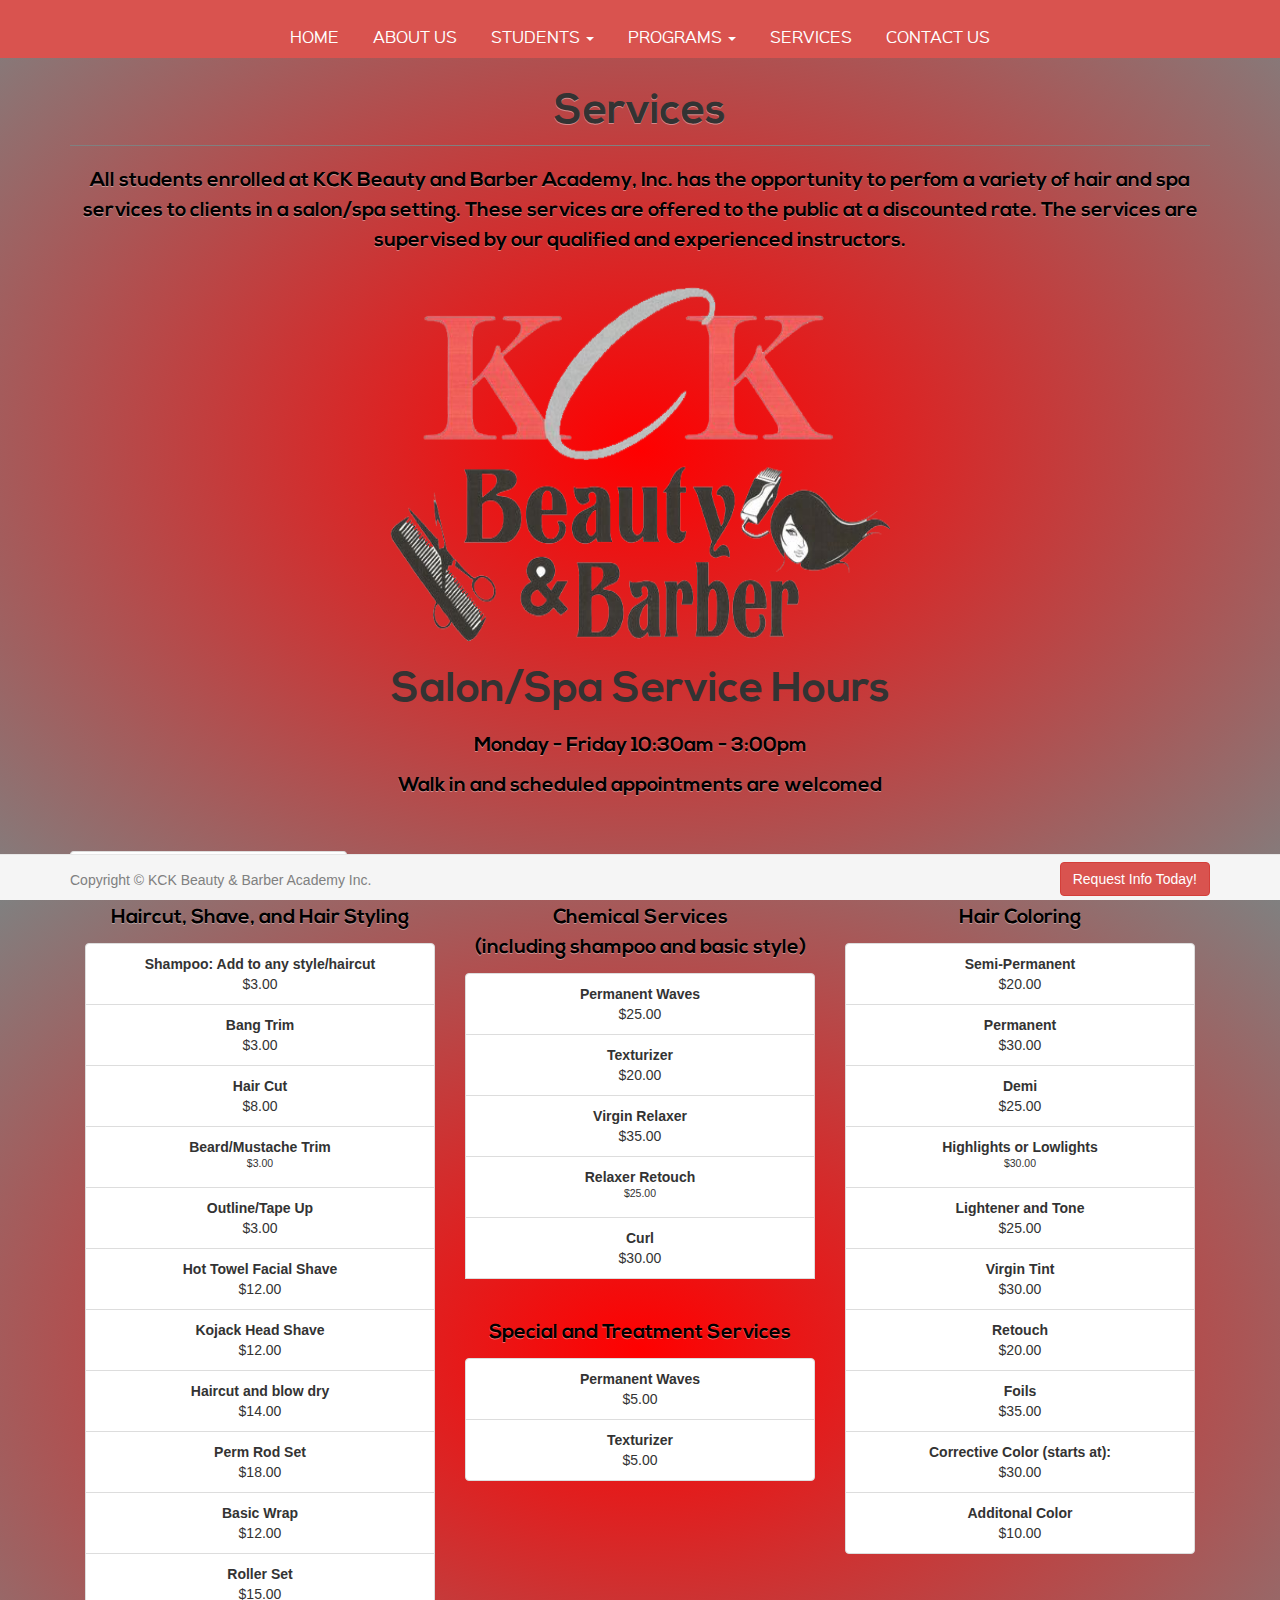
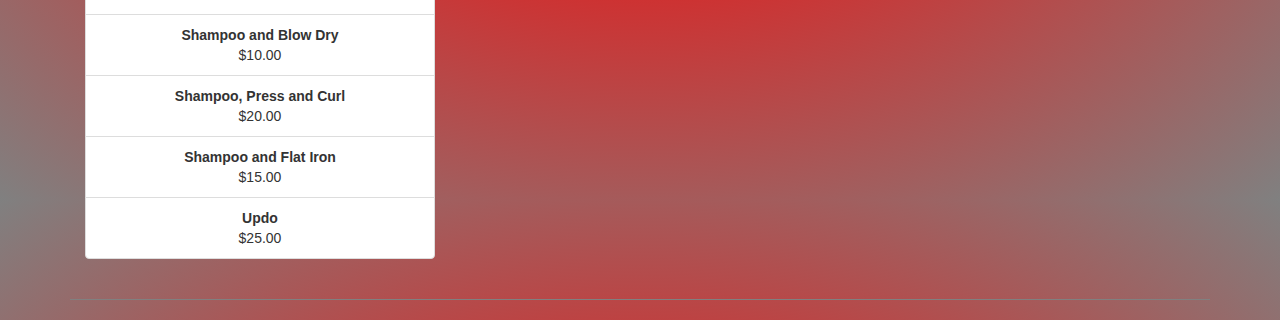
<file: services.html>
<!DOCTYPE html>
<html lang="en">

<head>

    <meta charset="utf-8">
    <meta http-equiv="X-UA-Compatible" content="IE=edge">
    <meta name="viewport" content="width=device-width, initial-scale=1">
    <meta name="description" content="">
    <meta name="author" content="">

    <title>KCK Beauty & Barber School</title>

    <!-- Bootstrap Core CSS -->
    <link href="css/bootstrap.min.css" rel="stylesheet">

    <!-- Custom CSS -->
    <link rel="stylesheet" type="text/css" href="css/styles.css">
    <link href="css/modern-business.css" rel="stylesheet">

    <!-- Custom Fonts -->
    <link href="font-awesome/css/font-awesome.min.css" rel="stylesheet" type="text/css">

    <!-- HTML5 Shim and Respond.js IE8 support of HTML5 elements and media queries -->
    <!-- WARNING: Respond.js doesn't work if you view the page via file:// -->
    <!--[if lt IE 9]>
        <script src="https://oss.maxcdn.com/libs/html5shiv/3.7.0/html5shiv.js"></script>
        <script src="https://oss.maxcdn.com/libs/respond.js/1.4.2/respond.min.js"></script>
    <![endif]-->

    <script>
      (function(i,s,o,g,r,a,m){i['GoogleAnalyticsObject']=r;i[r]=i[r]||function(){
      (i[r].q=i[r].q||[]).push(arguments)},i[r].l=1*new Date();a=s.createElement(o),
      m=s.getElementsByTagName(o)[0];a.async=1;a.src=g;m.parentNode.insertBefore(a,m)
      })(window,document,'script','//www.google-analytics.com/analytics.js','ga');

      ga('create', 'UA-53419067-2', 'auto');
      ga('send', 'pageview');

    </script>

</head>

<body>

    <!-- Navigation -->
    <nav class="navbar navbar-custom navbar-fixed-top" role="navigation">
        <div class="container">
            <!-- Brand and toggle get grouped for better mobile display -->
            <div class="navbar-header">
                <button type="button" class="navbar-toggle" data-toggle="collapse" data-target="#bs-example-navbar-collapse-1">
                    <span class="sr-only">Toggle navigation</span>
                    <span class="icon-bar"></span>
                    <span class="icon-bar"></span>
                    <span class="icon-bar"></span>
                </button>
                
            </div>
            <!-- Collect the nav links, forms, and other content for toggling -->
            <div class="collapse navbar-collapse" id="bs-example-navbar-collapse-1">
                <ul class="nav navbar-nav navbar" id="navi">
                    <li>
                        <a href="index.html">HOME</a>
                    </li>
                    <li>
                        <a href="about.html">ABOUT US</a>
                    </li>
                    <li class="dropdown">
                        <a href="contact.html" class="dropdown-toggle" data-toggle="dropdown">STUDENTS <b class="caret"></b></a>
                        <ul class="dropdown-menu">
                            <li>
                                <a href="admissions.html">Admissions</a>
                            </li>
                            <li>
                                <a href="student_handbook.html">Student Handbook & Catalog</a>
                            </li>
                        </ul>
                    </li>
                    <li class="dropdown">
                        <a href="#" class="dropdown-toggle" data-toggle="dropdown">PROGRAMS <b class="caret"></b></a>
                        <ul class="dropdown-menu">
                            <li>
                                <a href="barber_program.html">Barber Program</a>
                            </li>
                            <li>
                                <a href="cosmetology_program.html">Cosmetology Program</a>
                            </li>
                            <li>
                                <a href="manicure_program.html">Manicure Program</a>
                            </li>
                            <li>
                                <a href="skin_care_program.html">Skin Care Specialist Program</a>
                            </li>
                            <li>
                                <a href="full_specialist_program.html">Full Specialist Program</a>
                            </li>
                             <li>
                                <a href="instructor_program.html">Instructor Program</a>
                            </li>
                        </ul>
                    </li>
                    <li>
                        <a href="services.html">SERVICES</a>
                    </li>
                    <li>
                        <a href="contact.html">CONTACT US </a>
                    </li>
                </ul>
            </div>
            <!-- /.navbar-collapse -->
        </div>
        <!-- /.container -->
    </nav>

    <!-- Page Content -->
    <div class="container">

        <!-- Page Heading/Breadcrumbs -->
        <div class="row">
            <div class="col-lg-12">
                <h1 class="page-header" id="page_title">Services
                </h1>
            </div>
        </div>
        <!-- /.row -->
        <div class="row">
            <div class="col-lg-12">
                <p id="program_description" style="text-align: center">All students enrolled at KCK Beauty and Barber Academy, Inc. has the opportunity to perfom a variety of hair and spa services to clients in a salon/spa setting.  These services are offered to the public at a discounted rate.  The services are supervised by our qualified and experienced instructors.</p><br>
                <div class="col-md-12" style="text-align: center" id="kck_services">
                    <img src="img/kck_logo5.png" width="500px" height="355px"><br><br>
                </div>
                <p id="page_title" style="text-align: center">Salon/Spa Service Hours</p>
                <p id="program_description" style="text-align: center">Monday - Friday 10:30am - 3:00pm</p>
                <p id="program_description" style="text-align: center">Walk in and scheduled appointments are welcomed</p><br><br>
            </div>
        </div>

         <div class="row">
            <div class="col-lg-12">

                <ul id="myTab" class="nav nav-tabs nav-justified">
                    <li class="active"><a href="#service-one" data-toggle="tab" aria-expanded="true"><i></i><span class="barber_tab">Barber Services</span></a>
                    </li>
                    <li class=""><a href="#service-two" data-toggle="tab" aria-expanded="false"><span class="cosmetology_tab">Cosmetology Services</span></a>
                    </li>
                    <li class=""><a href="#service-three" data-toggle="tab"><span class="manicure_tab">Manicure Services</span></a>
                    </li>
                    <li class=""><a href="#service-four" data-toggle="tab"><span class="skincare_tab">Skin Care Program</span></a>
                    </li>
                </ul>

                <div id="myTabContent" class="tab-content">
                    <!--Barber Services-->
                    <div class="tab-pane fade active in" id="service-one">                  
                        <div class="col-md-4" style="text-align: center">
                            <h4 id="program_description">Haircut, Shave, and Hair Styling</h4>
                            <ul class="list-group">
                                <li class="list-group-item"><strong>Shampoo: Add to any style/haircut</strong><br>$3.00</li>
                                <li class="list-group-item"><strong>Bang Trim</strong><br>$3.00</li>
                                <li class="list-group-item"><strong>Hair Cut</strong><br>$8.00</li>
                                <li class="list-group-item"><strong>Beard/Mustache Trim</strong><br><sup>$3.00</li>
                                <li class="list-group-item"><strong>Outline/Tape Up</strong><br>$3.00</li>
                                <li class="list-group-item"><strong>Hot Towel Facial Shave</strong><br>$12.00</li>
                                <li class="list-group-item"><strong>Kojack Head Shave</strong><br>$12.00</li>
                                <li class="list-group-item"><strong>Haircut and blow dry</strong><br>$14.00</li>
                                <li class="list-group-item"><strong>Perm Rod Set</strong><br>$18.00</li>
                                <li class="list-group-item"><strong>Basic Wrap</strong><br>$12.00</li>
                                <li class="list-group-item"><strong>Roller Set</strong><br>$15.00</li>
                                <li class="list-group-item"><strong>Shampoo and Blow Dry</strong><br>$10.00</li>
                                 <li class="list-group-item"><strong>Shampoo, Press and Curl</strong><br>$20.00</li>
                                <li class="list-group-item"><strong>Shampoo and Flat Iron</strong><br>$15.00</li>
                                <li class="list-group-item"><strong>Updo</strong><br>$25.00</li>
                            </ul>
                        </div>

                        <div class="col-md-4" style="text-align: center">
                            <h4 id="program_description">Chemical Services <br> (including shampoo and basic style)</h4>
                            <ul class="list-group">
                                <li class="list-group-item"><strong>Permanent Waves</strong><br>$25.00</li>
                                <li class="list-group-item"><strong>Texturizer</strong><br>$20.00</li>
                                <li class="list-group-item"><strong>Virgin Relaxer</strong><br>$35.00</li>
                                <li class="list-group-item"><strong>Relaxer Retouch</strong><br><sup>$25.00</li>
                                <li class="list-group-item"><strong>Curl</strong><br>$30.00</li>
                                <br>
                            </ul>
                            <h4 id="program_description">Special and Treatment Services</h4>
                            <ul class="list-group">
                                <li class="list-group-item"><strong>Permanent Waves</strong><br>$5.00</li>
                                <li class="list-group-item"><strong>Texturizer</strong><br>$5.00</li>
                            </ul>
                        </div>

                        <div class="col-md-4" style="text-align: center">
                            <h4 id="program_description">Hair Coloring</h4>
                            <ul class="list-group">
                                <li class="list-group-item"><strong>Semi-Permanent</strong><br>$20.00</li>
                                <li class="list-group-item"><strong>Permanent</strong><br>$30.00</li>
                                <li class="list-group-item"><strong>Demi</strong><br>$25.00</li>
                                <li class="list-group-item"><strong>Highlights or Lowlights</strong><br><sup>$30.00</li>
                                <li class="list-group-item"><strong>Lightener and Tone</strong><br>$25.00</li>
                                <li class="list-group-item"><strong>Virgin Tint</strong><br>$30.00</li>
                                <li class="list-group-item"><strong>Retouch</strong><br>$20.00</li>
                                <li class="list-group-item"><strong>Foils</strong><br>$35.00</li>
                                <li class="list-group-item"><strong>Corrective Color (starts at):</strong><br>$30.00</li>
                                <li class="list-group-item"><strong>Additonal Color</strong><br>$10.00</li>
                
                            </ul>
                        </div>
                    </div>

                    <!--Cosmetology Services-->
                    <div class="tab-pane fade" id="service-two">
                        <div class="col-md-4" style="text-align: center">
                            <h4 id="program_description">Haircut, Shave, and Hair Styling</h4>
                            <ul class="list-group">
                                <li class="list-group-item"><strong>Shampoo: Add to any style/haircut</strong><br>$3.00</li>
                                <li class="list-group-item"><strong>Bang Trim</strong><br>$3.00</li>
                                <li class="list-group-item"><strong>Hair Cut</strong><br>$8.00</li>
                                <li class="list-group-item"><strong>Haircut and Blow Dry</strong><br><sup>$14.00</li>
                                <li class="list-group-item"><strong>Perm Rod Set</strong><br>$18.00</li>
                                <li class="list-group-item"><strong>Basic Wrap</strong><br>$12.00</li>
                                <li class="list-group-item"><strong>Roller Set</strong><br>$15.00</li>
                                <li class="list-group-item"><strong>Shampoo and Blow dry</strong><br>$10.00</li>
                                <li class="list-group-item"><strong>Shampoo, Press and Curl</strong><br>$20.00</li>
                                <li class="list-group-item"><strong>Shampoo and Flat Iron</strong><br>$15.00</li>
                                <li class="list-group-item"><strong>Updo</strong><br>$25.00</li>
                            </ul>
                        </div>
                        <div class="col-md-4" style="text-align: center">
                            <h4 id="program_description">Chemical Services <br> (including shampoo and basic style)</h4>
                            <ul class="list-group">
                                <li class="list-group-item"><strong>Permanent Waves</strong><br>$25.00</li>
                                <li class="list-group-item"><strong>Texturizer</strong><br>$20.00</li>
                                <li class="list-group-item"><strong>Virgin Relaxer</strong><br>$35.00</li>
                                <li class="list-group-item"><strong>Relaxer Retouch</strong><br><sup>$25.00</li>
                                <li class="list-group-item"><strong>Curl</strong><br>$30.00</li>
                                <br>
                            </ul>
                            <h4 id="program_description">Special and Treatment Services</h4>
                            <ul class="list-group">
                                <li class="list-group-item"><strong>Deep Hair Conditioning</strong><br>$5.00</li>
                                <li class="list-group-item"><strong>Scalp Treatment</strong><br>$5.00</li>
                                <li class="list-group-item"><strong>Braids (Hair not included)</strong><br>$35.00</li>
                                <li class="list-group-item"><strong>Cornrows (Hair not included</strong><br>$25.00</li>
                                <li class="list-group-item"><strong>Twist - Fullhead</strong><br>$25.00</li>
                                <li class="list-group-item"><strong>Retwist Locks</strong><br>$20.00</li>
                                <li class="list-group-item"><strong>Weaves (Hair not included)</strong><br>$65.00 and up</li>
                            </ul>
                        </div>
                        <div class="col-md-4" style="text-align: center">
                            <h4 id="program_description">Hair Coloring</h4>
                            <ul class="list-group">
                                <li class="list-group-item"><strong>Semi-Permanent</strong><br>$20.00</li>
                                <li class="list-group-item"><strong>Permanent</strong><br>$30.00</li>
                                <li class="list-group-item"><strong>Demi</strong><br>$25.00</li>
                                <li class="list-group-item"><strong>Highlights or Lowlights</strong><br><sup>$30.00</li>
                                <li class="list-group-item"><strong>Lightener and Tone</strong><br>$25.00</li>
                                <li class="list-group-item"><strong>Virgin Tint</strong><br>$30.00</li>
                                <li class="list-group-item"><strong>Retouch</strong><br>$20.00</li>
                                <li class="list-group-item"><strong>Foils</strong><br>$35.00</li>
                                <li class="list-group-item"><strong>Corrective Color (starts at):</strong><br>$30.00</li>
                                <li class="list-group-item"><strong>Additional Color</strong><br>$10.00</li>
                                <br>
                            </ul>
                        </div>
                    </div>

                    

                        
                    <!--Manicure Services-->
                    <div class="tab-pane fade" id="service-three">
                        <div class="col-md-4" style="text-align: center"></div>
                        <div class="col-md-4" style="text-align: center">
                            <h4 id="program_description">Nails Service</h4>
                            <ul class="list-group">
                                <li class="list-group-item"><strong>Basic Manicure</strong><br>$8.00</li>
                                <li class="list-group-item"><strong>Basic Pedicure</strong><br>$15.00</li>
                                <li class="list-group-item"><strong>Basic Mani/Pedi Combo</strong><br>$20.00</li>
                                <li class="list-group-item"><strong>Spa Pedicure</strong><br><sup>$18.00</li>
                                <li class="list-group-item"><strong>Spa Mani/Pedi Combo</strong><br>$23.00</li>
                                <li class="list-group-item"><strong>Polish Change</strong><br>$3.00</li>
                                <li class="list-group-item"><strong>Nail Art</strong><br>$2.00 per nail</li>
                                <li class="list-group-item"><strong>Soakable Gel</strong><br>$15.00</li>
                                <li class="list-group-item"><strong>Fill In Soakable Gel</strong><br>$15.00</li>
                                <li class="list-group-item"><strong>Acrylics Full Set</strong><br>$15.00</li>
                                <li class="list-group-item"><strong>Acrylics Fill</strong><br>$8.00</li>
                                <li class="list-group-item"><strong>French Add-on</strong><br>$3.00</li>
                                <li class="list-group-item"><strong>Pink and White Set</strong><br>$25.00</li>
                                <li class="list-group-item"><strong>Pink and White Fill</strong><br>$15.00</li>
                                <li class="list-group-item"><strong>Soak Off</strong><br>$5.00</li>
                            </ul>
                        </div>
                        <div class="col-md-4" style="text-align: center"></div>
                    </div>

                    <!--Skin Care Services-->
                    <div class="tab-pane fade" id="service-four">
                        <div class="col-md-4" style="text-align: center"></div>
                        <div class="col-md-4" style="text-align: center">
                            <h4 id="program_description">Skin Services</h4>
                            <ul class="list-group">
                                <li class="list-group-item"><strong>Deep Cleanse Facial</strong><br>$20.00</li>
                                <li class="list-group-item"><strong>Microdermabrasion</strong><br>$30.00</li>
                                <li class="list-group-item"><strong>European Facial</strong><br>$25.00</li>
                                <li class="list-group-item"><strong>Eyebrow Arch/Wax</strong><br>$6.00</li>
                                <li class="list-group-item"><strong>Chin Wax</strong><br>$6.00</li>
                                <li class="list-group-item"><strong>Lip Wax</strong><br>$6.00</li>
                                <li class="list-group-item"><strong>Eyebrow Tinting</strong><br>$8.00</li>
                                <li class="list-group-item"><strong>Hair Removal</strong><br>$15.00 and up</li>
                                <li class="list-group-item"><strong>Makeup</strong><br>$25.00</li>
                            </ul>
                        </div>
                        <div class="col-md-4" style="text-align: center"></div>
                    </div>
                </div>

            </div>
        </div>

        <hr>

        <!-- Footer -->
        <div class="navbar navbar-default navbar-fixed-bottom" id="footer">
            <div class="container">
                 <p id="copyright" class="pull-left">Copyright &copy; KCK Beauty & Barber Academy Inc.</p>
                 <a href="#myModal" role="button" class="btn btn-danger pull-right" data-toggle="modal" id="request_info">Request Info Today!</a>

              <div id="myModal" class="modal fade" tabindex="-1" role="dialog" aria-labelledby="myModalLabel" aria-hidden="true">
              <div class="modal-dialog">
              <div class="modal-content">
              <div class="modal-header">
              <button type="button" class="close" data-dismiss="modal" aria-hidden="true">&times;</button>
              <h4 class="modal-title">Request Information Form</h4>
              </div>
            <div class="modal-body">
            <form class="form-horizontal" name="commentform" method="post" action="send_form_email.php">
                <div class="form-group">
                <label class="control-label col-md-4" for="first_name">First Name</label>
                <div class="col-md-6">
                <input type="text" class="form-control" id="first_name" name="first_name" placeholder="First Name"/>
                </div>
                </div>

                <div class="form-group">
                <label class="control-label col-md-4" for="last_name">Last Name</label>
                <div class="col-md-6">
                <input type="text" class="form-control" id="last_name" name="last_name" placeholder="Last Name"/>
                </div>
                </div>

                <div class="form-group">
                <label class="control-label col-md-4" for="email">Email Address</label>
                <div class="col-md-6">
                <input type="email" class="form-control" id="email" name="email" placeholder="Email Address"/>
                </div>
                </div>

                <div class="form-group">
                <label class="control-label col-md-4" for="phone">Phone Number</label>
                <div class="col-md-6">
                <input type="text" class="form-control" id="phone_number" name="phone_number" placeholder="Phone Number">
                </div>
                </div>

                 <div class="form-group">
                <label class="control-label col-md-4" for="address">Address</label>
                <div class="col-md-6">
                <input type="text" class="form-control" id="address" name="address" placeholder="Address">
                </div>
                </div>

                 <div class="form-group">
                <label class="control-label col-md-4" for="state">State</label>
                <div class="col-md-6">
                <input type="text" class="form-control" id="state" name="state" placeholder="State">
                </div>
                </div>

                 <div class="form-group">
                <label class="control-label col-md-4" for="city">City</label>
                <div class="col-md-6">
                <input type="text" class="form-control" id="city" name="city" placeholder="City">
                </div>
                </div>

                <div class="form-group">
                <label class="control-label col-md-4" for="zip">Zip Code</label>
                <div class="col-md-6">
                <input type="text" class="form-control" id="zip" name="zip" placeholder="Zip Code">
                </div>
                </div>


                <div class="form-group">
                <label class="control-label col-md-4" for="comment">Question or Comment</label>
                <div class="col-md-6">
                <textarea rows="6" class="form-control" id="comments" name="comments" placeholder="Your question or comment here"></textarea>
                </div>
                </div>

                <div class="form-group">
                <div class="col-md-6">
                <button type="submit" value="Submit" class="btn btn-custom pull-right">Send</button>
                </div>
                </div>
            </form>            
            </div><!-- End of Modal body -->
            </div><!-- End of Modal content -->
            </div><!-- End of Modal dialog -->
            </div><!-- End 
            </div>
        </div>

    </div>
    <!-- /.container -->

    <!-- jQuery -->
    <script src="js/jquery.js"></script>

    <!-- Bootstrap Core JavaScript -->
    <script src="js/bootstrap.min.js"></script>

</body>

</html>
</file>
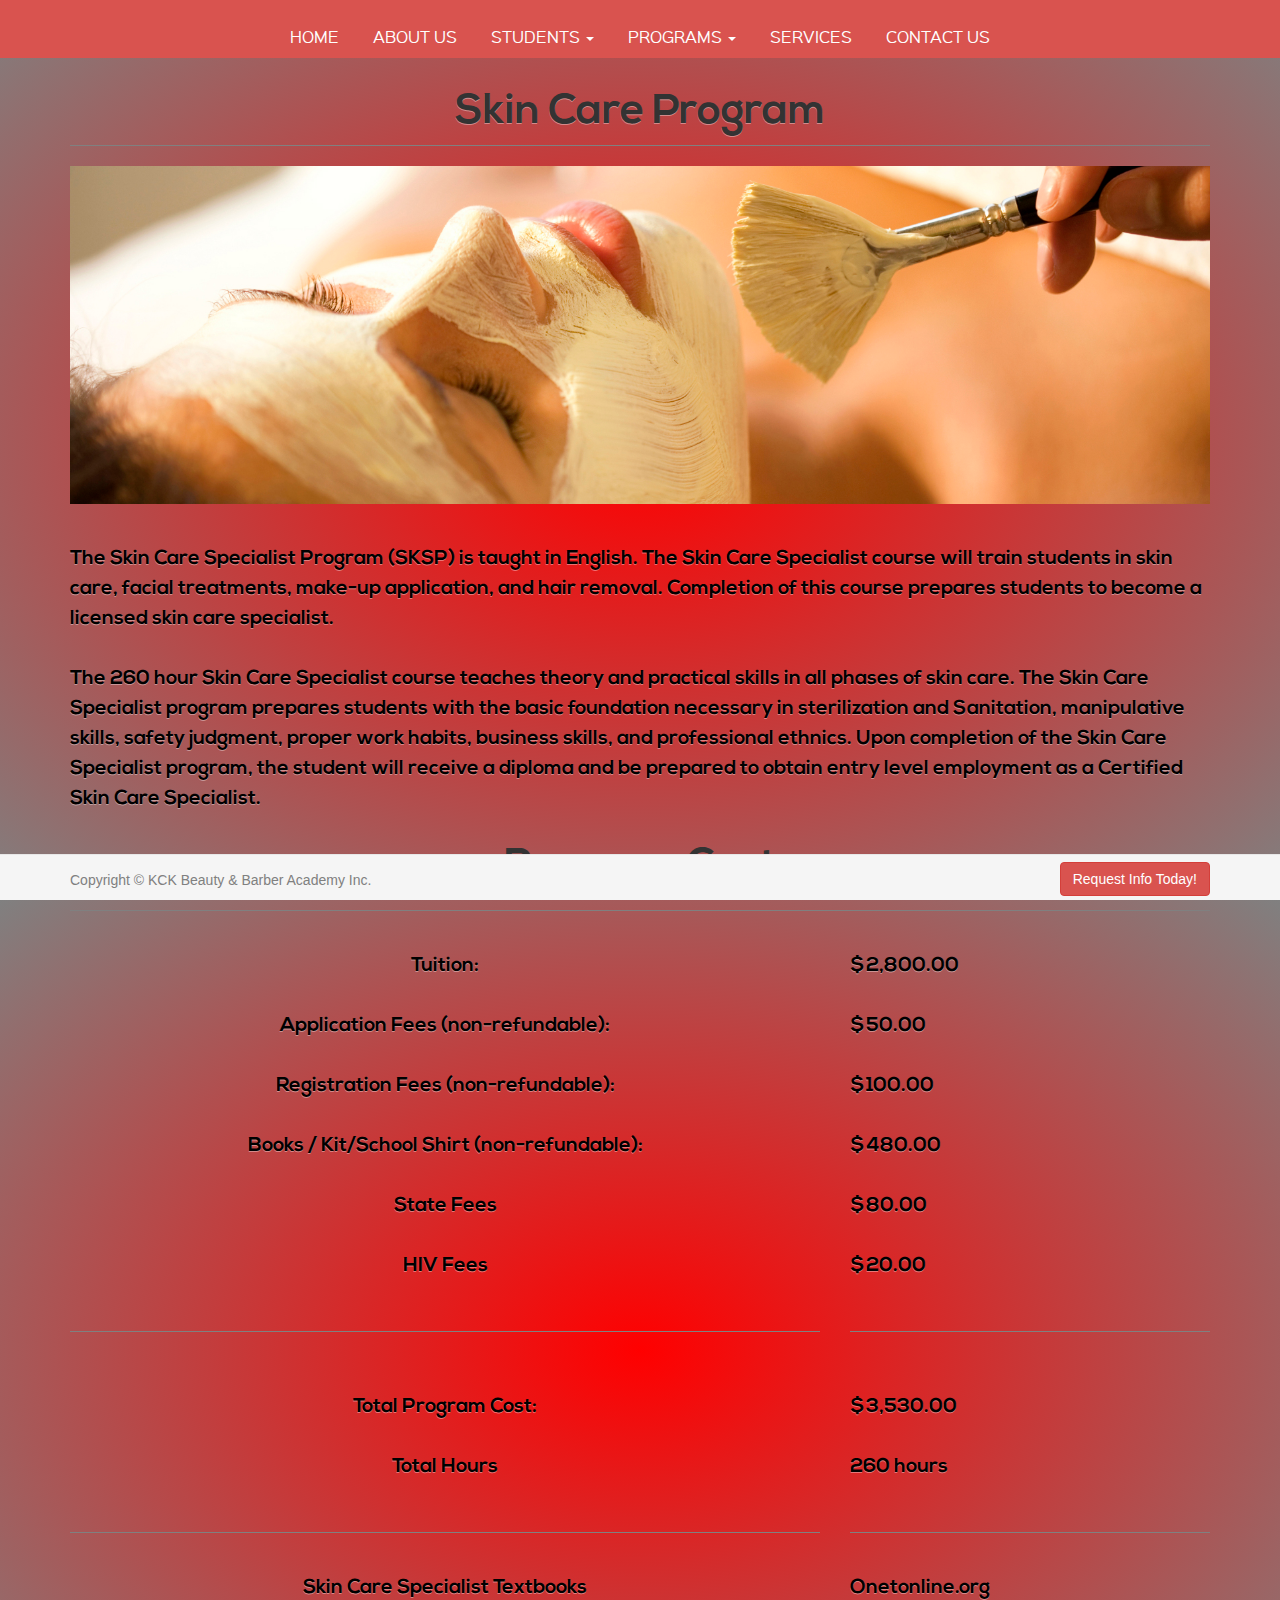
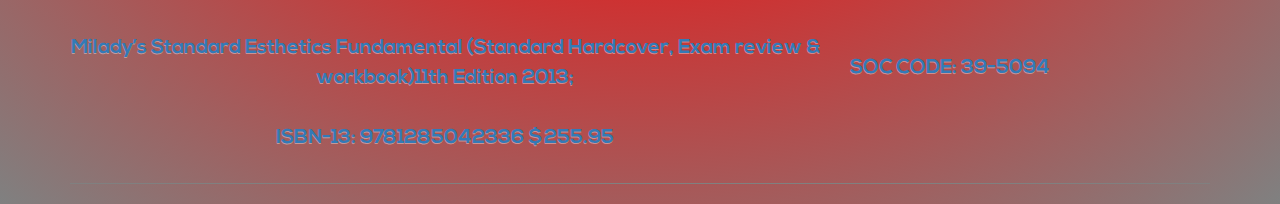
<file: skin_care_program.html>
<!DOCTYPE html>
<html lang="en">

<head>

    <meta charset="utf-8">
    <meta http-equiv="X-UA-Compatible" content="IE=edge">
    <meta name="viewport" content="width=device-width, initial-scale=1">
    <meta name="description" content="">
    <meta name="author" content="">

    <title>KCK Beauty & Barber School</title>

    <!-- Bootstrap Core CSS -->
    <link href="css/bootstrap.min.css" rel="stylesheet">

    <!-- Custom CSS -->
    <link rel="stylesheet" type="text/css" href="css/styles.css">
    <link href="css/modern-business.css" rel="stylesheet">

    <!-- Custom Fonts -->
    <link href="font-awesome/css/font-awesome.min.css" rel="stylesheet" type="text/css">

    <!-- HTML5 Shim and Respond.js IE8 support of HTML5 elements and media queries -->
    <!-- WARNING: Respond.js doesn't work if you view the page via file:// -->
    <!--[if lt IE 9]>
        <script src="https://oss.maxcdn.com/libs/html5shiv/3.7.0/html5shiv.js"></script>
        <script src="https://oss.maxcdn.com/libs/respond.js/1.4.2/respond.min.js"></script>
    <![endif]-->

    <script>
      (function(i,s,o,g,r,a,m){i['GoogleAnalyticsObject']=r;i[r]=i[r]||function(){
      (i[r].q=i[r].q||[]).push(arguments)},i[r].l=1*new Date();a=s.createElement(o),
      m=s.getElementsByTagName(o)[0];a.async=1;a.src=g;m.parentNode.insertBefore(a,m)
      })(window,document,'script','//www.google-analytics.com/analytics.js','ga');

      ga('create', 'UA-53419067-2', 'auto');
      ga('send', 'pageview');

    </script>

</head>

<body>

    <!-- Navigation -->
    <nav class="navbar navbar-custom navbar-fixed-top" role="navigation">
        <div class="container">
            <!-- Brand and toggle get grouped for better mobile display -->
            <div class="navbar-header">
                <button type="button" class="navbar-toggle" data-toggle="collapse" data-target="#bs-example-navbar-collapse-1">
                    <span class="sr-only">Toggle navigation</span>
                    <span class="icon-bar"></span>
                    <span class="icon-bar"></span>
                    <span class="icon-bar"></span>
                </button>
                
            </div>
            <!-- Collect the nav links, forms, and other content for toggling -->
            <div class="collapse navbar-collapse" id="bs-example-navbar-collapse-1">
                <ul class="nav navbar-nav navbar" id="navi">
                    <li>
                        <a href="index.html">HOME</a>
                    </li>
                    <li>
                        <a href="about.html">ABOUT US</a>
                    </li>
                    <li class="dropdown">
                        <a href="contact.html" class="dropdown-toggle" data-toggle="dropdown">STUDENTS <b class="caret"></b></a>
                        <ul class="dropdown-menu">
                            <li>
                                <a href="admissions.html">Admissions</a>
                            </li>
                            <li>
                                <a href="student_handbook.html">Student Handbook & Catalog</a>
                            </li>
                        </ul>
                    </li>
                    <li class="dropdown">
                        <a href="#" class="dropdown-toggle" data-toggle="dropdown">PROGRAMS <b class="caret"></b></a>
                        <ul class="dropdown-menu">
                            <li>
                                <a href="barber_program.html">Barber Program</a>
                            </li>
                            <li>
                                <a href="cosmetology_program.html">Cosmetology Program</a>
                            </li>
                            <li>
                                <a href="manicure_program.html">Manicure Program</a>
                            </li>
                            <li>
                                <a href="skin_care_program.html">Skin Care Specialist Program</a>
                            </li>
                            <li>
                                <a href="full_specialist_program.html">Full Specialist Program</a>
                            </li>
                             <li>
                                <a href="instructor_program.html">Instructor Program</a>
                            </li>
                        </ul>
                    </li>
                    <li>
                        <a href="services.html">SERVICES</a>
                    </li>
                    <li>
                        <a href="contact.html">CONTACT US </a>
                    </li>
                </ul>
            </div>
            <!-- /.navbar-collapse -->
        </div>
        <!-- /.container -->
    </nav>

    <!-- Page Content -->
    <div class="container">

        <!-- Page Heading/Breadcrumbs -->
        <div class="row">
            <div class="col-lg-12">
                <h1 class="page-header" id="page_title">Skin Care Program
                </h1>
            </div>
        </div>
        <!-- /.row -->

        <!-- Content Row -->
        <div class="row">
            <div class="col-lg-12">
               <img src="img/Skincare-banner5.jpg" width="100%"><br><br><br>
                <p id="program_description">The Skin Care Specialist Program (SKSP) is taught in English. The Skin Care Specialist course will train students in skin care, facial treatments, make-up application, and hair removal. Completion of this course prepares students to become a licensed skin care specialist.</p>
                <br>
                <p id="program_description">The 260 hour Skin Care Specialist course teaches theory and practical skills in all phases of skin care.  The Skin Care Specialist program prepares students with the basic foundation necessary in sterilization and Sanitation, manipulative skills, safety judgment, proper work habits, business skills, and professional ethnics. Upon completion of the Skin Care Specialist program, the student will receive a diploma and be prepared to obtain entry level employment as a Certified Skin Care Specialist.</p>
            </div>
        </div>
        <!-- /.row -->

         <div class="row">
            <div class="col-md-12">
                <h3 style="text-align: center" id="page_title">Program Cost</h3>
                <hr>
                <br>
            </div>
        </div>
        <div class="row">
            <div class="col-md-8">
                <p style="text-align: center" id="program_description">Tuition:</p><br>
                <p style="text-align: center" id="program_description">Application Fees (non-refundable):</p><br>
                <p style="text-align: center" id="program_description">Registration Fees (non-refundable):</p><br>
                <p style="text-align: center" id="program_description">Books / Kit/School Shirt (non-refundable):</p><br>
                <p style="text-align: center" id="program_description">State Fees</p><br>
                <p style="text-align: center" id="program_description">HIV Fees</p><br>
                <hr>
                <br>
                <br>
                <p style="text-align: center" id="program_description">Total Program Cost:</p><br>
                <p style="text-align: center" id="program_description">Total Hours</p><br>
                <hr>
                <br>
                <p style="text-align: center" id="program_description">Skin Care Specialist Textbooks</p><br>
                <p style="text-align: center" id="program_description"><a href="https://www.google.com/search?q=ISBN-13%3A+9781133023975&oq=ISBN-13%3A+9781133023975&aqs=chrome..69i57j69i58.814j0j9&sourceid=chrome&es_sm=91&ie=UTF-8#q=Milady%E2%80%99s+Standard+Esthetics+Fundamental+(Standard+Hardcover%2C+Exam+review+%26+workbook)11th+Edition+2013">Milady’s Standard Esthetics Fundamental (Standard Hardcover, Exam review & workbook)11th Edition 2013;</a></p><br>
                <p style="text-align: center" id="program_description"><a href="https://www.google.com/search?q=ISBN-13%3A+9781133023975&oq=ISBN-13%3A+9781133023975&aqs=chrome..69i57j69i58.814j0j9&sourceid=chrome&es_sm=91&ie=UTF-8#q=ISBN-13:+9781285042336">ISBN-13: 9781285042336  $255.95</a></p>
            </div>
            <div class="col-md-4">
                <p id="program_description">$2,800.00</p><br>
                <p id="program_description">$50.00</p><br>
                <p id="program_description">$100.00</p><br>
                <p id="program_description">$480.00</p><br>
                <p id="program_description">$80.00</p><br>
                <p id="program_description">$20.00</p><br>
                <hr>
                <br>
                <br>
                <p id="program_description">$3,530.00</p><br>
                <p id="program_description">260 hours</p><br>
                <hr>
                <br>
                <p id="program_description">Onetonline.org</p><br>
                <br>
                <p id="program_description"><a href="http://www.onetonline.org/link/summary/39-5094.00">SOC CODE: 39-5094</a></p>
            </div>
            <hr>
        </div>
    <!--End of Row-->

        <hr>

        <!-- Footer -->
        <div class="navbar navbar-default navbar-fixed-bottom" id="footer">
            <div class="container">
                 <p id="copyright" class="pull-left">Copyright &copy; KCK Beauty & Barber Academy Inc.</p>
                 <a href="#myModal" role="button" class="btn btn-danger pull-right" data-toggle="modal" id="request_info">Request Info Today!</a>

              <div id="myModal" class="modal fade" tabindex="-1" role="dialog" aria-labelledby="myModalLabel" aria-hidden="true">
              <div class="modal-dialog">
              <div class="modal-content">
              <div class="modal-header">
              <button type="button" class="close" data-dismiss="modal" aria-hidden="true">&times;</button>
              <h4 class="modal-title">Request Information Form</h4>
              </div>
            <div class="modal-body">
            <form class="form-horizontal" name="commentform" method="post" action="send_form_email.php">
                <div class="form-group">
                <label class="control-label col-md-4" for="first_name">First Name</label>
                <div class="col-md-6">
                <input type="text" class="form-control" id="first_name" name="first_name" placeholder="First Name"/>
                </div>
                </div>

                <div class="form-group">
                <label class="control-label col-md-4" for="last_name">Last Name</label>
                <div class="col-md-6">
                <input type="text" class="form-control" id="last_name" name="last_name" placeholder="Last Name"/>
                </div>
                </div>

                <div class="form-group">
                <label class="control-label col-md-4" for="email">Email Address</label>
                <div class="col-md-6">
                <input type="email" class="form-control" id="email" name="email" placeholder="Email Address"/>
                </div>
                </div>

                <div class="form-group">
                <label class="control-label col-md-4" for="phone">Phone Number</label>
                <div class="col-md-6">
                <input type="text" class="form-control" id="phone_number" name="phone_number" placeholder="Phone Number">
                </div>
                </div>

                 <div class="form-group">
                <label class="control-label col-md-4" for="address">Address</label>
                <div class="col-md-6">
                <input type="text" class="form-control" id="address" name="address" placeholder="Address">
                </div>
                </div>

                 <div class="form-group">
                <label class="control-label col-md-4" for="state">State</label>
                <div class="col-md-6">
                <input type="text" class="form-control" id="state" name="state" placeholder="State">
                </div>
                </div>

                 <div class="form-group">
                <label class="control-label col-md-4" for="city">City</label>
                <div class="col-md-6">
                <input type="text" class="form-control" id="city" name="city" placeholder="City">
                </div>
                </div>

                <div class="form-group">
                <label class="control-label col-md-4" for="zip">Zip Code</label>
                <div class="col-md-6">
                <input type="text" class="form-control" id="zip" name="zip" placeholder="Zip Code">
                </div>
                </div>


                <div class="form-group">
                <label class="control-label col-md-4" for="comment">Question or Comment</label>
                <div class="col-md-6">
                <textarea rows="6" class="form-control" id="comments" name="comments" placeholder="Your question or comment here"></textarea>
                </div>
                </div>

                <div class="form-group">
                <div class="col-md-6">
                <button type="submit" value="Submit" class="btn btn-custom pull-right">Send</button>
                </div>
                </div>
            </form>            
            </div><!-- End of Modal body -->
            </div><!-- End of Modal content -->
            </div><!-- End of Modal dialog -->
            </div><!-- End 
            </div>
        </div>

    </div>
    <!-- /.container -->

    <!-- jQuery -->
    <script src="js/jquery.js"></script>

    <!-- Bootstrap Core JavaScript -->
    <script src="js/bootstrap.min.js"></script>

</body>

</html>
</file>
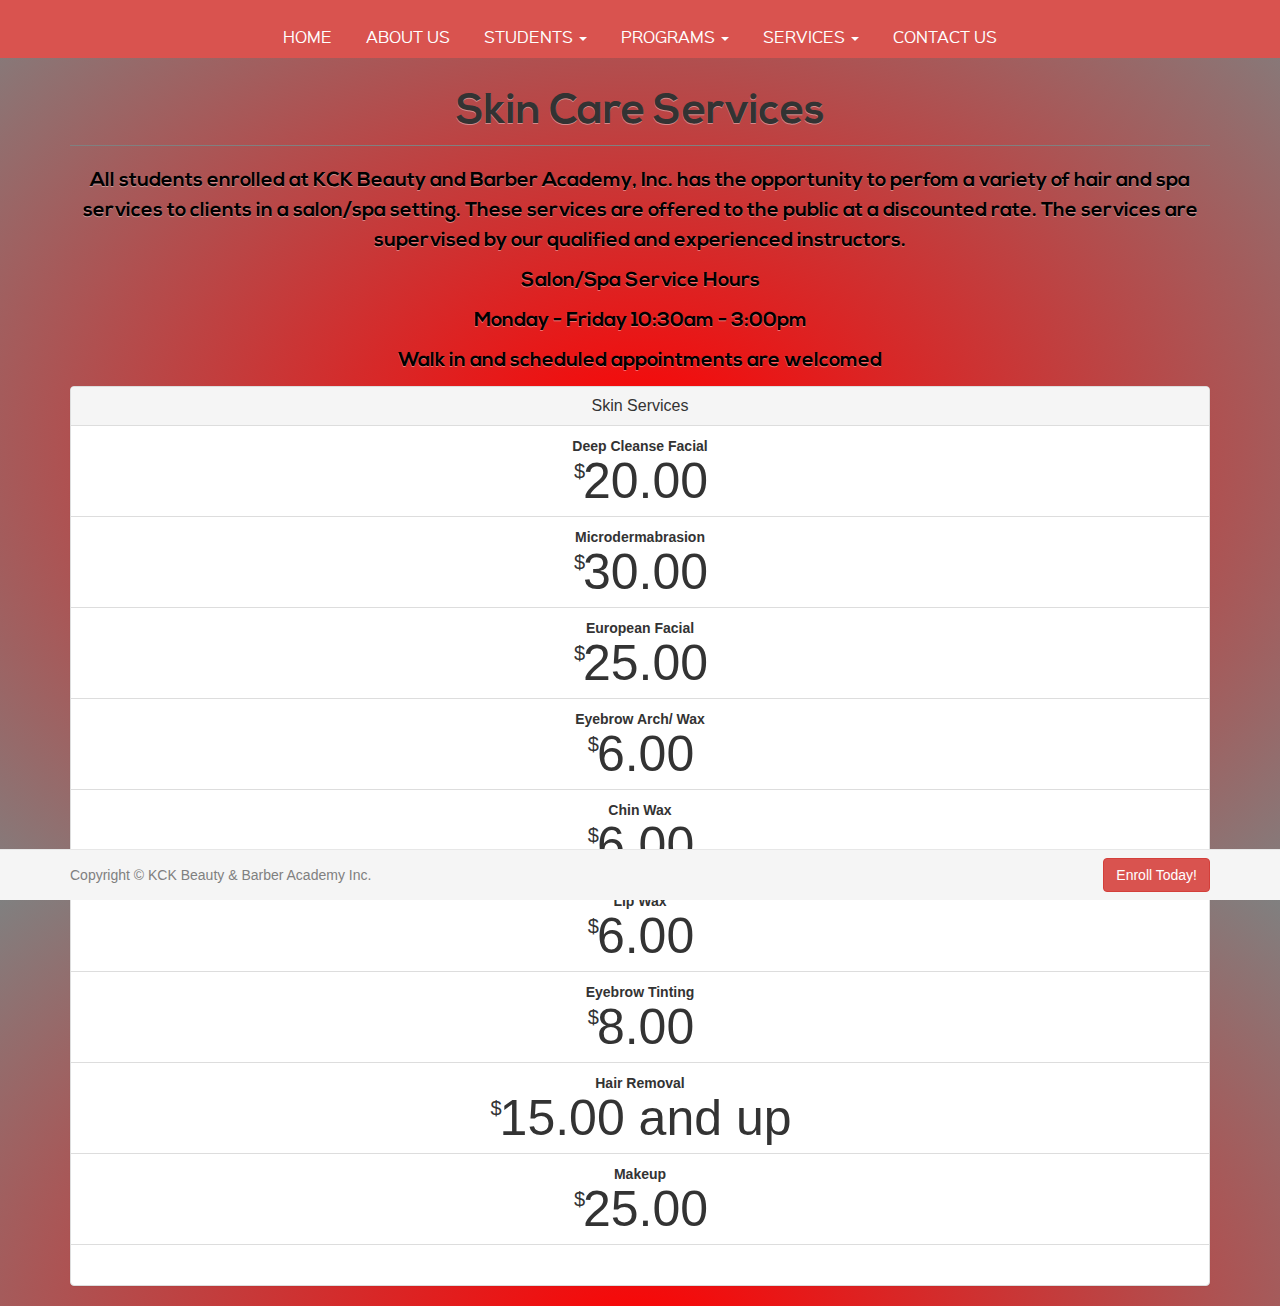
<file: skincare_services.html>
<!DOCTYPE html>
<html lang="en">

<head>

    <meta charset="utf-8">
    <meta http-equiv="X-UA-Compatible" content="IE=edge">
    <meta name="viewport" content="width=device-width, initial-scale=1">
    <meta name="description" content="">
    <meta name="author" content="">

    <title>KCK Beauty & Barber School</title>

    <!-- Bootstrap Core CSS -->
    <link href="css/bootstrap.min.css" rel="stylesheet">

    <!-- Custom CSS -->
    <link rel="stylesheet" type="text/css" href="css/styles.css">
    <link href="css/modern-business.css" rel="stylesheet">

    <!-- Custom Fonts -->
    <link href="font-awesome/css/font-awesome.min.css" rel="stylesheet" type="text/css">

    <!-- HTML5 Shim and Respond.js IE8 support of HTML5 elements and media queries -->
    <!-- WARNING: Respond.js doesn't work if you view the page via file:// -->
    <!--[if lt IE 9]>
        <script src="https://oss.maxcdn.com/libs/html5shiv/3.7.0/html5shiv.js"></script>
        <script src="https://oss.maxcdn.com/libs/respond.js/1.4.2/respond.min.js"></script>
    <![endif]-->

    <script>
      (function(i,s,o,g,r,a,m){i['GoogleAnalyticsObject']=r;i[r]=i[r]||function(){
      (i[r].q=i[r].q||[]).push(arguments)},i[r].l=1*new Date();a=s.createElement(o),
      m=s.getElementsByTagName(o)[0];a.async=1;a.src=g;m.parentNode.insertBefore(a,m)
      })(window,document,'script','//www.google-analytics.com/analytics.js','ga');

      ga('create', 'UA-53419067-2', 'auto');
      ga('send', 'pageview');

    </script>

</head>

<body>

    <!-- Navigation -->
    <nav class="navbar navbar-custom navbar-fixed-top" role="navigation">
        <div class="container">
            <!-- Brand and toggle get grouped for better mobile display -->
            <div class="navbar-header">
                <button type="button" class="navbar-toggle" data-toggle="collapse" data-target="#bs-example-navbar-collapse-1">
                    <span class="sr-only">Toggle navigation</span>
                    <span class="icon-bar"></span>
                    <span class="icon-bar"></span>
                    <span class="icon-bar"></span>
                </button>
                
            </div>
            <!-- Collect the nav links, forms, and other content for toggling -->
            <div class="collapse navbar-collapse" id="bs-example-navbar-collapse-1">
                <ul class="nav navbar-nav navbar" id="navi">
                    <li>
                        <a href="index.html">HOME</a>
                    </li>
                    <li>
                        <a href="about.html">ABOUT US</a>
                    </li>
                    <li class="dropdown">
                        <a href="contact.html" class="dropdown-toggle" data-toggle="dropdown">STUDENTS <b class="caret"></b></a>
                        <ul class="dropdown-menu">
                            <li>
                                <a href="admissions.html">Admissions</a>
                            </li>
                            <li>
                                <a href="student_handbook.html">Student Handbook & Catalog</a>
                            </li>
                        </ul>
                    </li>
                    <li class="dropdown">
                        <a href="#" class="dropdown-toggle" data-toggle="dropdown">PROGRAMS <b class="caret"></b></a>
                        <ul class="dropdown-menu">
                            <li>
                                <a href="barber_program.html">Barber Program</a>
                            </li>
                            <li>
                                <a href="cosmetology_program.html">Cosmetology Program</a>
                            </li>
                            <li>
                                <a href="manicure_program.html">Manicure Program</a>
                            </li>
                            <li>
                                <a href="skin_care_program.html">Skin Care Specialist Program</a>
                            </li>
                            <li>
                                <a href="full_specialist_program.html">Full Specialist Program</a>
                            </li>
                             <li>
                                <a href="instructor_program.html">Instructor Program</a>
                            </li>
                        </ul>
                    </li>
                    <li class="dropdown">
                        <a href="#" class="dropdown-toggle" data-toggle="dropdown">SERVICES <b class="caret"></b></a>
                        <ul class="dropdown-menu">
                            <li>
                                <a href="barber_services.html">Barber Services</a>
                            </li>
                            <li>
                                <a href="cosmetology_services.html">Cosmetology Services</a>
                            </li>
                            <li>
                                <a href="manicure_services.html">Manicure Services</a>
                            </li>
                            <li>
                                <a href="skincare_services.html">Skin Care Services</a>
                            </li>
                        </ul>
                    </li>
                    <li class="dropdown">
                        <a href="contact.html">CONTACT US </a>
                    </li>
                </ul>
            </div>
            <!-- /.navbar-collapse -->
        </div>
        <!-- /.container -->
    </nav>

    <!-- Page Content -->
    <div class="container">

        <!-- Page Heading/Breadcrumbs -->
        <div class="row">
            <div class="col-lg-12">
                <h1 class="page-header" id="page_title">Skin Care Services
                </h1>
            </div>
        </div>
        <!-- /.row -->
        <div class="row">
            <div class="col-lg-12">
                <p id="program_description" style="text-align: center">All students enrolled at KCK Beauty and Barber Academy, Inc. has the opportunity to perfom a variety of hair and spa services to clients in a salon/spa setting.  These services are offered to the public at a discounted rate.  The services are supervised by our qualified and experienced instructors.</p>
                <p id="program_description" style="text-align: center">Salon/Spa Service Hours</p>
                <p id="program_description" style="text-align: center">Monday - Friday 10:30am - 3:00pm</p>
                <p id="program_description" style="text-align: center">Walk in and scheduled appointments are welcomed</p>
            </div>
        </div>

         <div class="row">
            <div class="col-md-12">
               

                <div class="panel panel-default text-center">
                    <div class="panel-heading">
                        <h3 class="panel-title">Skin Services</h3>
                    </div>
                    <ul class="list-group">
                        <li class="list-group-item"><strong>Deep Cleanse Facial</strong><span class="price"><sup>$</sup>20.00 </span></li>
                        <li class="list-group-item"><strong>Microdermabrasion</strong><span class="price"><sup>$</sup>30.00</span></li>
                        <li class="list-group-item"><strong>European Facial</strong><span class="price"><sup>$</sup>25.00</span></li>
                        <li class="list-group-item"><strong>Eyebrow Arch/ Wax</strong><span class="price"><sup>$</sup>6.00</span></li>
                        <li class="list-group-item"><strong>Chin Wax</strong><span class="price"><sup>$</sup>6.00</span></li>
                         <li class="list-group-item"><strong>Lip Wax</strong><span class="price"><sup>$</sup>6.00</span></li>
                        <li class="list-group-item"><strong>Eyebrow Tinting</strong><span class="price"><sup>$</sup>8.00</span></li>
                         <li class="list-group-item"><strong>Hair Removal</strong><span class="price"><sup>$</sup>15.00 and up</span></li>
                        <li class="list-group-item"><strong>Makeup</strong><span class="price"><sup>$</sup>25.00</span></li>
                    </ul><br><br>
                </div>    
            </div>

        <hr>

        <!-- Footer -->
        <div class="navbar navbar-default navbar-fixed-bottom" id="footer">
            <div class="container">
                 <p id="copyright" class="pull-left">Copyright &copy; KCK Beauty & Barber Academy Inc.</p>
                 <a href="admissions.html" class="navbar-btn pull-right btn-danger btn">Enroll Today!</a>
            </div>
        </div>

    </div>
    <!-- /.container -->

    <!-- jQuery -->
    <script src="js/jquery.js"></script>

    <!-- Bootstrap Core JavaScript -->
    <script src="js/bootstrap.min.js"></script>

</body>

</html>
</file>
<file: css/styles.css>
@font-face {
  font-family: 'nexa';
  src: url('../font-awesome/nexa/Nexa Bold.otf');
}

@font-face {
	font-family: 'sinkin';
	src: url('../font-awesome/sinkin-sans/web-fonts/sinkinsans/SinkinSans-Regular.ttf');
}

body {
	height: 100%;

  background-image:
    radial-gradient(red, grey);

  background-size: cover;
}

html {
	height: 100%;
}

hr {

  border-top: 1px solid grey;

}


#page_title {
	text-align: center;
	font-family: 'nexa';
	font-size: 42px;
}

#navi .nav .navbar-nav .navbar {
	line-height: 0.428571;
}

.navbar-nav > li > a {
	line-height: 1px;
}

.navbar {
	min-height: 36px;
}


@media ( min-width: 768px ) {
    .navbar > .container {
        text-align: center;
    }
    .navbar-header,.navbar-brand,.navbar .navbar-nav,.navbar .navbar-nav > li {
        float: none;
        display: inline-block;
    }
    .collapse.navbar-collapse {
        width: auto;
        clear: none;
    }
}

#navi {
	font-family: 'sinkin';
}


#barber_program {
	text-align: center;
	font-family: 'nexa';
}

#cosmetology_program {
	text-align: center;
	font-family: 'nexa';
}
#skin_care_program {
	text-align: center;
	font-family: 'nexa';
}

#manicure_program {
	text-align: center;
	font-family: 'nexa';
}

#full_specialist_program {
	text-align: center;
	font-family: 'nexa';
}

#instructor_program {
	text-align: center;
	font-family: 'nexa';
}

#nav_title {
	font-family: 'sinkin';
}



/* Barber Page */


#program_description {
	color: black;
	font-size: 2rem;
	font-family: 'nexa';
	line-height: 3rem;

  text-shadow: 0 1px 0 rgba(255, 255, 255, 0.4);
}




#copyright {
	text-align: center;
	color: gray;
	margin-top: 15px;
}

#wrap {
	min-height: 100%;
	height: auto !important;
	height: 100%;
	margin: 0 auto -60px;
}

#push
#footer {
	height: 60px;
}

#footer {
	background-color: #f5f5f5;
}

 @media (max-width: 767px) {
        #footer {
          margin-left: -20px;
          margin-right: -20px;
          padding-left: 20px;
          padding-right: 20px;
        }
      }


.navbar-custom {
    background-color:#d9534f;
    color:#fff;
    border-radius:0;
}

.navbar-custom .navbar-nav > li > a {
    color:#fff;
}
.navbar-custom .navbar-nav > .active > a, .navbar-nav > .active > a:hover, .navbar-nav > .active > a:focus {
    color: #000;
    background-color:transparent;
}
.navbar-custom .navbar-brand {
    color:#eeeeee;
}

#kck_services {

}

.skincare_tab,
.manicure_tab,
.cosmetology_tab,
.barber_tab {
	color: red;
}

#request_info {
	margin-top: 7px;
}

.page-header {

  /*Change this */
  border-bottom: 1px solid grey;
  text-shadow: 0 1px 0 rgba(255, 255, 255, 0.4);

}
</file>
<file: css/modern-business.css>
/*!
 * Start Bootstrap - Modern Business HTML Template (http://startbootstrap.com)
 * Code licensed under the Apache License v2.0.
 * For details, see http://www.apache.org/licenses/LICENSE-2.0.
 */

/* Global Styles */

html,
body {
    height: 100%;
}

body {
    padding-top: 50px; /* Required padding for .navbar-fixed-top. Remove if using .navbar-static-top. Change if height of navigation changes. */
}

.img-portfolio {
    margin-bottom: 30px;
}

.img-hover:hover {
    opacity: 0.8;
}

/* Home Page Carousel */

header.carousel {
    height: 50%;
}

header.carousel .item,
header.carousel .item.active,
header.carousel .carousel-inner {
    height: 100%;
}

header.carousel .fill {
    width: 100%;
    height: 100%;
    background-position: center;
    background-size: cover;
}

/* 404 Page Styles */

.error-404 {
    font-size: 100px;
}

/* Pricing Page Styles */

.price {
    display: block;
    font-size: 50px;
    line-height: 50px;
}

.price sup {
    top: -20px;
    left: 2px;
    font-size: 20px;
}

.period {
    display: block;
    font-style: italic;
}

/* Footer Styles */

footer {
    margin: 50px 0;
}

/* Responsive Styles */

@media(max-width:991px) {
    .customer-img,
    .img-related {
        margin-bottom: 30px;
    }
}

@media(max-width:767px) {
    .img-portfolio {
        margin-bottom: 15px;
    }

    header.carousel .carousel {
        height: 70%;
    }
}
</file>
